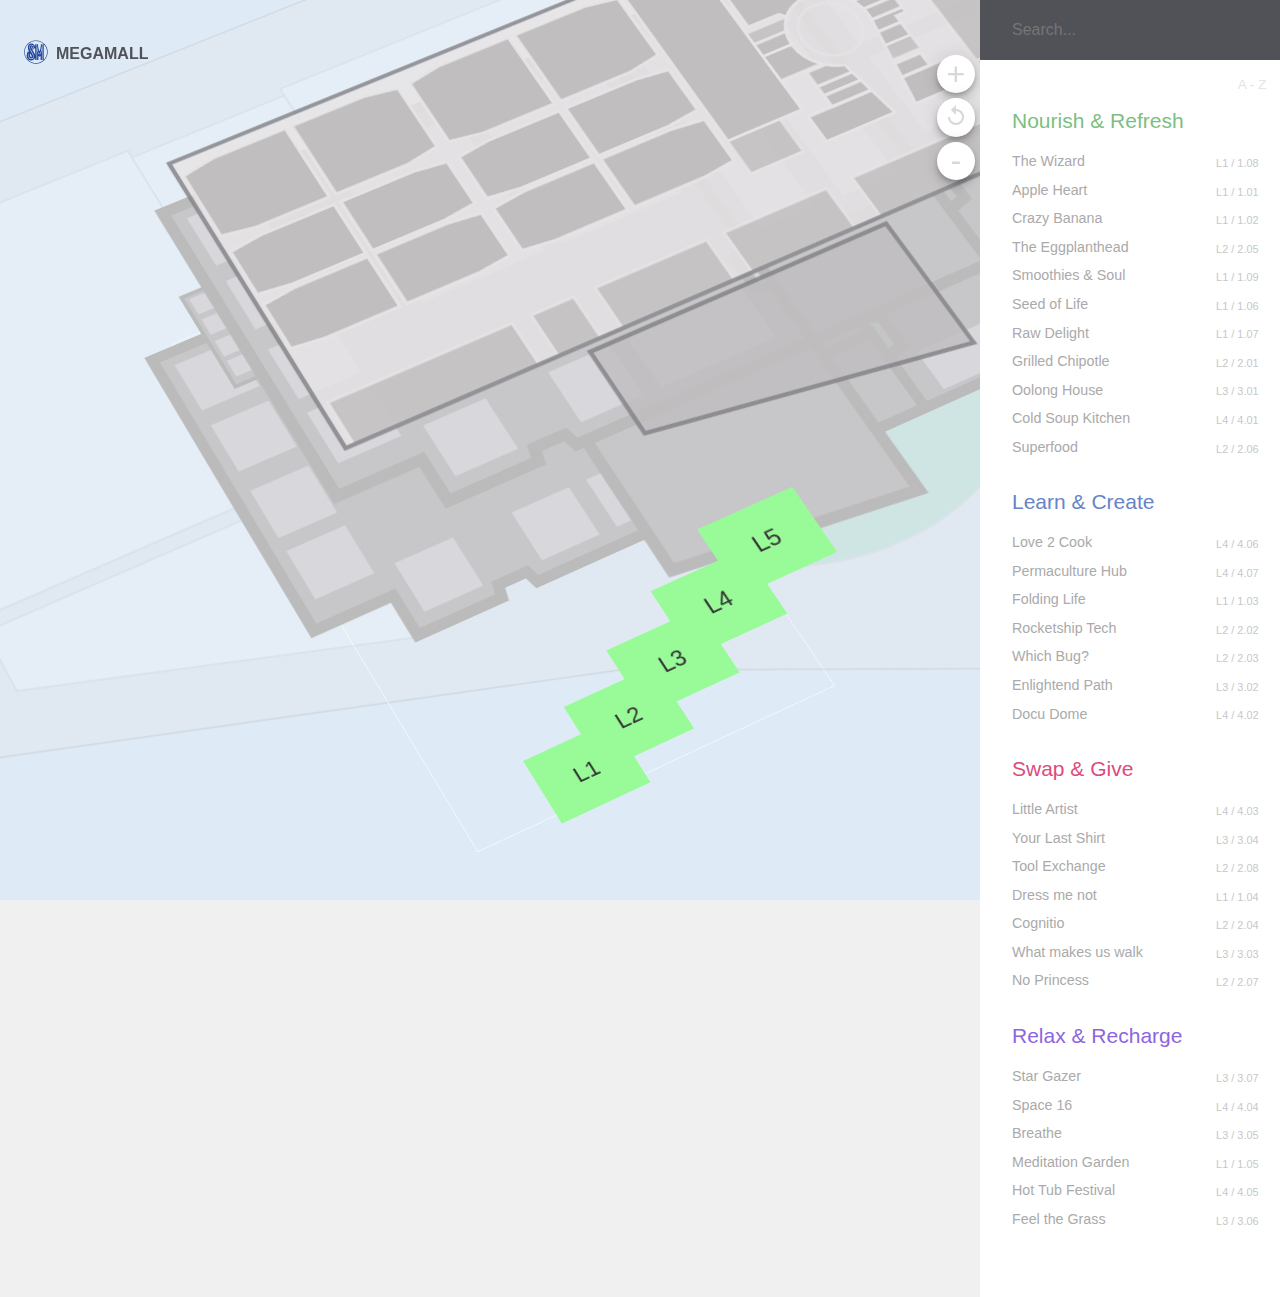
<file: www/index3.html>
<!DOCTYPE HTML>
<html>

<head>
    <meta charset="utf-8">
    <meta name="viewport" content="width=device-width, initial-scale=1, maximum-scale=1, user-scalable=no">
    <meta http-equiv="Content-Security-Policy" content="default-src * data: gap: content: https://ssl.gstatic.com; style-src * 'unsafe-inline'; script-src * 'unsafe-inline' 'unsafe-eval'">
    <script src="components/loader.js"></script>
    <link rel="stylesheet" href="components/loader.css">
    <link rel="stylesheet" href="css/style.css">
    <link rel="stylesheet" type="text/css" href="css/normalize.css" />
    <link rel="stylesheet" type="text/css" href="css/style.css" />
    <link href="https://fonts.googleapis.com/icon?family=Material+Icons" rel="stylesheet">
    <script src="js/modernizr-custom.js"></script>
    <script>
    </script>
</head>

<body>
    <svg class="hidden">
			<defs>
				<symbol id="icon-pin" viewBox="0 0 200 300">
					<title>pin</title>
					<path d="M100,21.78A85,85,0,0,0,15.18,106.6c0,18.85,12.08,49.52,36.76,93.9,17.48,31.36,34.7,57.49,35.47,58.6L100,278.22l12.59-19.11c0.69-1.11,18-27.25,35.47-58.6,24.76-44.38,36.76-75.06,36.76-93.9A85,85,0,0,0,100,21.78Z" />
				</symbol>
				<symbol id="icon-search" viewBox="0 0 32 32">
					<title>search</title>
					<path class="path1" d="M26.819 24.917c0.262 0.262 0.262 0.688 0 0.951l-0.951 0.951c-0.263 0.262-0.688 0.262-0.951 0l-6.656-6.656c-0.072-0.072-0.12-0.158-0.153-0.248-1.365 0.998-3.041 1.593-4.862 1.593-4.562 0-8.261-3.699-8.261-8.261s3.699-8.261 8.261-8.261c4.562 0 8.261 3.699 8.261 8.261 0 1.821-0.595 3.497-1.593 4.862 0.091 0.032 0.176 0.080 0.248 0.153l6.656 6.656zM13.246 7.739c-3.041 0-5.508 2.466-5.508 5.508s2.466 5.508 5.508 5.508 5.508-2.466 5.508-5.508c0-3.041-2.466-5.508-5.508-5.508z"></path>
				</symbol>
				<symbol id="icon-stack" viewBox="0 0 32 32">
					<title>stack</title>
					<path class="path1" d="M29.143 11.071l-13.143-6.571-13.143 6.571 13.143 6.571 13.143-6.571zM16 6.681l8.781 4.39-8.781 4.39-8.781-4.39 8.781-4.39zM26.51 14.684l2.633 1.316-13.143 6.571-13.143-6.571 2.633-1.316 10.51 5.255zM26.51 19.612l2.633 1.316-13.143 6.571-13.143-6.571 2.633-1.316 10.51 5.255z"></path>
				</symbol>
				<symbol id="icon-cross" viewBox="0 0 24 24">
					<title>cross</title>
					<path class="path1" d="M18.016 5.125q0.369 0 0.614 0.245t0.245 0.614q0 0.363-0.248 0.611l-5.411 5.405 5.411 5.405q0.248 0.248 0.248 0.611 0 0.369-0.245 0.614t-0.614 0.245q-0.363 0-0.611-0.248l-5.405-5.411-5.405 5.411q-0.248 0.248-0.611 0.248-0.369 0-0.614-0.245t-0.245-0.614q0-0.363 0.248-0.611l5.411-5.405-5.411-5.405q-0.248-0.248-0.248-0.611 0-0.369 0.245-0.614t0.614-0.245q0.363 0 0.611 0.248l5.405 5.411 5.405-5.411q0.248-0.248 0.611-0.248z"></path>
				</symbol>
				<symbol id="icon-droplet" viewBox="0 0 32 32">
					<title>droplet</title>
					<path class="path1" d="M27.020 14.786c-2.055-5.732-6.41-10.88-11.020-14.786-4.61 3.907-8.965 9.054-11.020 14.786-1.271 3.545-1.396 7.393 0.393 10.794 2.058 3.911 6.207 6.42 10.626 6.42s8.569-2.509 10.626-6.42c1.79-3.401 1.664-7.249 0.393-10.794zM23.086 23.717c-1.369 2.602-4.15 4.283-7.086 4.283-1.723 0-3.391-0.579-4.753-1.583 0.414 0.054 0.832 0.083 1.254 0.083 3.67 0 7.146-2.1 8.856-5.351 1.402-2.665 1.281-5.433 0.746-7.636 0.455 0.88 0.841 1.756 1.151 2.623 0.706 1.971 1.251 4.886-0.168 7.581z"></path>
				</symbol>
				<symbol id="icon-shoe" viewBox="0 0 32 32">
					<title>shoe</title>
					<path class="path1" d="M13.536 8.562c-0.163 0.116-0.324 0.233-0.482 0.351v0l1.324 2.035-1.072 0.698-1.27-1.953c-0.181 0.141-0.359 0.279-0.534 0.413l1.214 1.865-1.072 0.698-1.177-1.809c-0.194 0.13-0.384 0.25-0.571 0.356v0l1.157 1.779-1.072 0.698-1.302-2.002c-0.119 0.020-0.236 0.031-0.352 0.031-0.47 0-0.896 0-1.279 0v0 0.64c0 0.229 0.065 0.618 0.252 0.993 0.295 0.59 0.798 0.926 1.666 0.926h7.035c0.811 0 1.387 0.384 1.691 0.993 0.117 0.235 0.18 0.463 0.209 0.664 2.51-0.414 5.775-0.332 5.775-0.332h8.957c-0.044-1.806-0.191-4.242-0.625-6.124l-0.204 0.134c-0.117 0.117-0.33 0.308-0.636 0.549-0.501 0.395-1.084 0.789-1.745 1.156-1.888 1.049-4.031 1.679-6.386 1.679-3.711 0-6.13-2.016-7.469-4.55-0.055-0.104-0.16-0.39-0.351-0.937v0c-0.207 0.109-0.411 0.224-0.611 0.345l1.284 1.974-1.072 0.698-1.28-1.968zM5.767 11.721c-0.849 0-1.272 0-1.272 0-2.123 0-3.844 1.726-3.844 3.849 0 0.437 0.055 0.862 0.159 1.267v0h11.353c1.456 0 2.904-0.314 4.477-0.649-0.002-0.073-0.028-0.215-0.092-0.344-0.095-0.19-0.239-0.286-0.547-0.286h-7.035c-1.37 0-2.306-0.624-2.811-1.633-0.292-0.584-0.387-1.155-0.387-1.565v-0.64zM1.333 18.117c0.886 1.529 2.544 2.558 4.437 2.558h24.295c1.415 0 2.576-1.151 2.569-2.548 0 0 0.015-0.499 0.013-1.289h-8.973c0 0-3.837 0-6.008 0.439-1.918 0.388-3.702 0.84-5.504 0.84h-10.829zM16.39 6.995c0.688-0.244 1.41-0.391 2.169-0.391 1.919 0 1.279 2.522 5.117 2.522s3.48-2.522 6.396-2.522c0.684 0 1.188 0.633 1.559 1.603l-0.634 0.423c-0.18 0.163-0.357 0.321-0.621 0.53-0.449 0.354-0.975 0.71-1.573 1.042-1.709 0.95-3.643 1.518-5.765 1.518-3.146 0-5.198-1.71-6.338-3.868-0.011-0.022-0.145-0.389-0.307-0.857v0z"></path>
				</symbol>
				<symbol id="icon-apple" viewBox="0 0 32 32">
					<title>apple</title>
					<path class="path1" d="M20.753 7.927c1.367-0.729 2.455-1.972 3.11-3.365 0.567-1.207 0.852-2.536 0.814-3.871-0.011-0.377-0.306-0.692-0.692-0.692-0.103 0-0.203 0.025-0.294 0.068-0.033 0.005-0.065 0.014-0.097 0.025-0.927 0.34-1.875 0.616-2.774 1.030-0.893 0.411-1.689 0.998-2.445 1.621-1.068 0.88-2.021 1.938-2.691 3.152-0.45-0.847-0.988-1.647-1.615-2.387-0.821-0.968-1.839-1.792-2.938-2.422-0.654-0.375-1.509-0.158-1.892 0.496-0.378 0.646-0.157 1.518 0.496 1.892 0.349 0.2 0.686 0.42 1.009 0.659 0.583 0.469 1.111 1.002 1.579 1.585 0.534 0.717 0.977 1.496 1.338 2.313 0.309 0.763 0.549 1.551 0.725 2.354 0.613 0.279 1.153 0.612 1.615 0.996 0.365-0.302 0.777-0.572 1.234-0.81-0.108-0.649-0.252-1.291-0.436-1.92 1.358 0.157 2.726-0.072 3.954-0.727zM16.902 7.285c-0.011-0.002-0.023-0.003-0.034-0.005-0.066-0.010-0.133-0.022-0.199-0.034-0.036-0.006-0.071-0.013-0.106-0.020 0.003-0.008 0.006-0.015 0.009-0.021 0.037-0.084 0.075-0.166 0.114-0.249 0.197-0.411 0.435-0.801 0.696-1.174 0.052-0.074 0.106-0.147 0.16-0.219 0.015-0.020 0.054-0.070 0.062-0.081 0.034-0.043 0.069-0.086 0.104-0.129 0.152-0.185 0.311-0.364 0.475-0.539 0.315-0.336 0.651-0.651 1.001-0.951 0.155-0.133 0.313-0.261 0.474-0.387 0.023-0.018 0.058-0.045 0.068-0.052 0.043-0.033 0.087-0.065 0.13-0.097 0.101-0.075 0.203-0.148 0.305-0.22 0.398-0.281 0.813-0.528 1.252-0.74 0.103-0.050 0.207-0.096 0.311-0.142 0.006-0.003 0.012-0.005 0.017-0.007 0.007-0.003 0.014-0.006 0.023-0.010 0.051-0.021 0.102-0.041 0.153-0.061 0.22-0.087 0.443-0.166 0.666-0.243 0.226-0.078 0.452-0.154 0.679-0.231-0.006 0.061-0.012 0.121-0.019 0.182-0.001 0.006-0.002 0.015-0.003 0.025-0.005 0.037-0.011 0.074-0.017 0.111-0.014 0.091-0.031 0.181-0.049 0.272-0.038 0.195-0.085 0.388-0.137 0.579-0.048 0.175-0.104 0.349-0.165 0.52-0.030 0.085-0.062 0.17-0.095 0.254-0.006 0.015-0.012 0.029-0.018 0.044s-0.042 0.099-0.053 0.123c-0.152 0.34-0.333 0.667-0.534 0.98-0.082 0.127-0.169 0.251-0.259 0.373 0.002-0.005-0.105 0.133-0.129 0.163-0.065 0.079-0.133 0.156-0.201 0.232-0.226 0.25-0.474 0.481-0.736 0.692-0.001-0.001-0.134 0.101-0.165 0.123-0.071 0.050-0.143 0.099-0.216 0.146-0.158 0.103-0.321 0.196-0.488 0.284-0.077 0.040-0.156 0.078-0.235 0.115-0.035 0.016-0.071 0.032-0.106 0.048-0.003 0.001-0.006 0.002-0.009 0.004-0.177 0.072-0.358 0.133-0.541 0.186-0.229 0.067-0.463 0.117-0.699 0.156-0.016 0.003-0.031 0.005-0.047 0.007-0.059 0.007-0.118 0.013-0.177 0.018-0.139 0.013-0.279 0.019-0.418 0.021-0.272 0.005-0.545-0.011-0.816-0.041-0.011-0.001-0.021-0.003-0.028-0.003z"></path>
					<path class="path2" d="M14.605 11.645c-1.456-0.857-3.352-1.192-4.905-1.192-0.002 0-0.004 0-0.006 0-5.165 0-7.662 2.252-7.961 8.273-0.249 6.029 4.731 13.275 12.225 13.275 0.006 0 0.012 0 0.018 0 0.712 0 1.455-0.586 2.023-1.037 0.588 0.451 1.313 1.037 2.024 1.037 0.006 0 0.012 0 0.018 0 7.495 0 12.476-7.245 12.227-13.275-0.299-6.021-2.797-8.273-7.963-8.273-0.002 0-0.004 0-0.006 0-1.559 0-3.458 0.337-4.918 1.202-0-0.002-0-0.003-0.001-0.005-0.531 0.315-1.004 0.698-1.382 1.159-0.378-0.466-0.856-0.853-1.394-1.169z"></path>
				</symbol>
				<symbol id="icon-heart" viewBox="0 0 32 32">
					<title>heart</title>
					<path class="path1" d="M23.6 2c-3.363 0-6.258 2.736-7.599 5.594-1.342-2.858-4.237-5.594-7.601-5.594-4.637 0-8.4 3.764-8.4 8.401 0 9.433 9.516 11.906 16.001 21.232 6.13-9.268 15.999-12.1 15.999-21.232 0-4.637-3.763-8.401-8.4-8.401z"></path>
				</symbol>
				<symbol id="icon-wrench" viewBox="0 0 32 32">
					<title>wrench</title>
					<path class="path1" d="M31.342 25.559l-14.392-12.336c0.67-1.259 1.051-2.696 1.051-4.222 0-4.971-4.029-9-9-9-0.909 0-1.787 0.135-2.614 0.386l5.2 5.2c0.778 0.778 0.778 2.051 0 2.828l-3.172 3.172c-0.778 0.778-2.051 0.778-2.828 0l-5.2-5.2c-0.251 0.827-0.386 1.705-0.386 2.614 0 4.971 4.029 9 9 9 1.526 0 2.963-0.38 4.222-1.051l12.336 14.392c0.716 0.835 1.938 0.882 2.716 0.104l3.172-3.172c0.778-0.778 0.731-2-0.104-2.716z"></path>
				</symbol>
				<symbol id="icon-appleheart" viewBox="0 0 32 32">
					<title>appleheart</title>
					<path class="path1" d="M17.428 8.953h0c1.078 0 4.549-0.553 5.979-1.799 1.455-1.269 2.040-2.842 2.274-3.938 0.226-1.061 0.252-2.369-0.202-2.9-0.193-0.225-0.501-0.317-1.063-0.317-1.354 0-4.171 0.56-5.966 2.062-1.551 1.298-2.179 3.505-2.246 5-0.054 1.219 0.266 1.539 0.371 1.644 0.217 0.217 0.539 0.247 0.854 0.247z"></path>
					<path class="path2" d="M29.197 17.412c-0.056-2.204-0.93-4.165-2.595-5.831-1.25-1.25-2.68-1.858-4.371-1.858-1.509 0-2.912 0.495-4.151 0.933-0.803 0.284-1.563 0.552-2.080 0.574-0.517-0.022-1.277-0.29-2.082-0.574-1.238-0.437-2.64-0.933-4.149-0.933-1.691 0-3.121 0.608-4.371 1.858-1.665 1.665-2.538 3.627-2.595 5.831-0.047 1.84 0.47 3.5 0.847 4.712l0.038 0.124c0.374 1.203 1.192 3.532 2.471 5.62 1.68 2.742 3.579 4.132 5.644 4.132 2.441 0 3.289-0.437 3.909-0.757 0.199-0.103 0.236-0.119 0.291-0.123 0.099 0.007 0.155 0.031 0.396 0.149 0.633 0.309 1.499 0.731 3.797 0.731 2.065 0 3.964-1.39 5.644-4.132 1.279-2.088 2.097-4.417 2.47-5.618l0.038-0.124c0.378-1.213 0.895-2.874 0.848-4.713zM21.117 21.223c-0.807 1.228-4.492 4.302-5.038 4.302-0.54 0-4.247-3.085-5.049-4.302-0.402-0.61-0.687-1.282-0.639-2.167 0.084-1.565 1.364-2.858 2.931-2.858 1.611 0 2.403 1.394 2.752 1.394 0.326 0 1.21-1.394 2.752-1.394 1.568 0 2.847 1.293 2.931 2.858 0.047 0.884-0.237 1.554-0.64 2.167z"></path>
				</symbol>
				<symbol id="icon-avocado" viewBox="0 0 32 32">
					<title>avocado</title>
					<path class="path1" d="M17.347 5.581c-3.514 1.108-7.252 3.231-9.302 5.283-3.885 3.888-4.108 9.987-0.496 13.595s9.71 3.379 13.595-0.509c2.050-2.052 4.17-5.792 5.275-9.306 1.247-3.965 1.088-7.112-0.436-8.634s-4.672-1.679-8.636-0.428zM17.627 21.605c-2.045 1.892-5.236 1.768-7.128-0.278s-1.767-5.236 0.278-7.128c2.045-1.892 5.236-1.767 7.128 0.278s1.767 5.237-0.278 7.128z"></path>
					<path class="path2" d="M31.258 4.674c-0.376-0.944-0.896-1.752-1.545-2.4-1.489-1.488-3.804-2.274-6.695-2.274-1.857 0-3.924 0.317-6.143 0.943-2.369 0.667-4.825 1.673-7.104 2.909-2.304 1.25-4.252 2.642-5.635 4.025-1.346 1.347-2.389 2.921-3.099 4.676-0.685 1.694-1.032 3.484-1.031 5.32s0.349 3.626 1.036 5.319c0.711 1.755 1.755 3.327 3.103 4.674 1.346 1.345 2.919 2.39 4.673 3.099 1.693 0.685 3.481 1.035 5.316 1.035 0 0 0.001 0 0.001 0 1.837 0 3.628-0.351 5.322-1.037 1.756-0.711 3.329-1.757 4.677-3.105 1.382-1.384 2.772-3.334 4.020-5.639 1.234-2.28 2.237-4.738 2.902-7.107 0.774-2.758 1.071-5.254 0.882-7.419-0.097-1.114-0.326-2.129-0.68-3.018zM28.541 14.405c-0.614 2.186-1.542 4.458-2.685 6.57-1.113 2.057-2.381 3.848-3.57 5.038-2.173 2.175-5.067 3.375-8.151 3.375-0 0-0.001 0-0.001 0-3.080 0-5.972-1.198-8.143-3.367-2.174-2.172-3.371-5.066-3.373-8.148s1.194-5.976 3.365-8.15c1.189-1.191 2.977-2.461 5.032-3.576 2.111-1.145 4.382-2.076 6.567-2.691 1.989-0.561 3.818-0.845 5.435-0.845 2.183 0 3.86 0.522 4.848 1.51 1.742 1.74 1.994 5.585 0.675 10.283z"></path>
				</symbol>
				<symbol id="icon-star" viewBox="0 0 32 32">
					<title>star</title>
					<path class="path1" d="M16 23.808l-10.038 6.692 4.462-11.154-10.038-6.692h11.154l4.462-11.154 4.462 11.154h11.154l-10.038 6.692 4.462 11.154z"></path>
				</symbol>
				<symbol id="icon-bananas" viewBox="0 0 32 32">
					<title>bananas</title>
					<path class="path1" d="M11.952 22.366c1.323-0.015 2.625-0.214 3.87-0.595 1.292-0.395 2.489-0.973 3.56-1.719 1.63-1.136 2.951-2.583 3.924-4.302 0.062-0.122 0.125-0.25 0.194-0.391 0.332-0.678 0.637-1.408 0.882-2.11 0.060-0.172 0.113-0.376 0.169-0.592 0.161-0.62 0.373-1.438 0.959-2.141l-0.262-2.489c-0.051-0.487 0.011-1.007 0.175-1.463 0.235-0.654 0.677-1.158 1.244-1.421 0.18-0.083 0.375-0.126 0.573-0.126 0.010 0 0.020 0 0.030 0 0.045 0.001 0.3 0.008 0.665 0.047 0.143-0.865 0.301-1.819 0.316-1.913-0.333-1.136-2.583-1.84-2.69-1.873-0.403 0.070-0.873 0.526-0.995 1.268l-0.518 3.136-0.009 0.004c-0.004 0.002-0.008 0.003-0.012 0.005l-0.005 0.002c-0.059 0.024-0.129 0.053-0.2 0.089-0.645 0.33-0.989 0.928-1.322 1.507-0.12 0.209-0.244 0.425-0.38 0.621-0.453 0.657-0.976 1.325-1.513 1.931-0.116 0.131-0.22 0.248-0.325 0.364-1.546 1.557-3.384 2.72-5.463 3.456-3.015 1.067-6.427 1.063-9.606-0.012-0.201-0.068-0.404-0.141-0.603-0.218-0.218-0.084-0.489-0.188-0.778-0.286-0.5-0.169-1.139-0.351-1.755-0.351-0.382 0-0.755 0.070-1.081 0.255-0.281 0.16-0.51 0.397-0.682 0.706-0.674 1.213-0.153 2.2 0.51 3.087 0.603 0.806 1.293 1.515 2.051 2.107 1.451 1.134 3.070 2.007 4.811 2.595 1.397 0.472 2.832 0.746 4.266 0.822z"></path>
					<path class="path2" d="M30.706 10.861c0 0-0.342-3.254-0.355-3.378-0.459-0.749-1.847-0.991-2.604-1.068-0.006-0.001-0.011-0.001-0.017-0.002s-0.011-0.001-0.017-0.002c-0.285-0.028-0.472-0.032-0.472-0.032-0.521 0.241-0.692 0.979-0.637 1.505l0.331 3.151c-0.003 0.003-0.007 0.005-0.010 0.007l-0.005 0.004c-0.051 0.039-0.111 0.086-0.17 0.14-0.538 0.492-0.712 1.163-0.88 1.812-0.060 0.233-0.123 0.474-0.201 0.698-0.262 0.753-0.589 1.535-0.945 2.261-0.077 0.156-0.146 0.297-0.217 0.437-0.422 0.748-0.903 1.45-1.442 2.103-0.022 0.027-0.045 0.054-0.067 0.081-0.024 0.028-0.048 0.057-0.072 0.085-0.803 0.944-1.727 1.782-2.765 2.506-2.389 1.664-5.331 2.56-8.367 2.56-0.295 0-0.591-0.008-0.888-0.026-0.212-0.012-0.427-0.029-0.638-0.050-0.232-0.023-0.522-0.052-0.826-0.069-0.168-0.010-0.35-0.017-0.539-0.017-0.775 0-1.672 0.12-2.234 0.682-0.231 0.231-0.39 0.523-0.475 0.869-0.33 1.358 0.438 2.176 1.317 2.858 0.796 0.618 1.651 1.119 2.54 1.489 1.702 0.709 3.496 1.122 5.332 1.227 0.311 0.018 0.622 0.027 0.931 0.027 3.604 0 7.066-1.206 9.837-3.442 4.403-3.554 6.563-9.222 5.637-14.794-0.11-0.664-0.504-1.253-1.083-1.624z"></path>
				</symbol>
				<symbol id="icon-books" viewBox="0 0 36 32">
					<title>books</title>
					<path class="path1" d="M7 4h-6c-0.55 0-1 0.45-1 1v22c0 0.55 0.45 1 1 1h6c0.55 0 1-0.45 1-1v-22c0-0.55-0.45-1-1-1zM6 10h-4v-2h4v2z"></path>
					<path class="path2" d="M17 4h-6c-0.55 0-1 0.45-1 1v22c0 0.55 0.45 1 1 1h6c0.55 0 1-0.45 1-1v-22c0-0.55-0.45-1-1-1zM16 10h-4v-2h4v2z"></path>
					<path class="path3" d="M23.909 5.546l-5.358 2.7c-0.491 0.247-0.691 0.852-0.443 1.343l8.999 17.861c0.247 0.491 0.852 0.691 1.343 0.443l5.358-2.7c0.491-0.247 0.691-0.852 0.443-1.343l-8.999-17.861c-0.247-0.491-0.852-0.691-1.343-0.443z"></path>
				</symbol>
				<symbol id="icon-cake" viewBox="0 0 32 32">
					<title>cake</title>
					<path class="path1" d="M30.358 15.146c-0.563-1.465-1.179-3.082-2.169-4.321-0.748-0.937-2.151-1.748-3.394-1.558-0.016 0.002-0.12 0.025-0.3 0.065 0.045 0.311 0.068 0.626 0.068 0.944 0 0.884-0.174 1.743-0.516 2.552-0.33 0.781-0.803 1.482-1.404 2.083s-1.302 1.074-2.083 1.404c-0.81 0.342-1.668 0.516-2.552 0.516s-1.743-0.174-2.552-0.516c-0.781-0.33-1.482-0.803-2.083-1.404s-1.074-1.302-1.404-2.083c-0.081-0.192-0.153-0.387-0.215-0.584-5.152 1.182-9.928 2.279-10.207 2.344-0.246 0.057-0.545 0.091-0.766 0.209-0.186 0.099-0.32 0.257-0.32 0.539v12.859c0 0.507 0.536 0.974 1.196 1.042l26.282 2.735c1.977 0.206 3.582-0.86 3.582-2.382 0-0.961-0.639-1.87-1.608-2.465 0.969-0.392 1.608-1.17 1.608-2.129s-0.639-1.869-1.607-2.462c2.858-1.164 1.243-5.312 0.445-7.391zM24.063 29.481l-21.077-2.195v-2.107l21.077 2.193c1.977 0.206 3.582 0.844 3.582 1.426s-1.605 0.889-3.582 0.683zM24.063 25.282l-21.077-2.195v-2.108l21.077 2.196c1.977 0.206 3.582 0.844 3.582 1.426s-1.605 0.887-3.582 0.681zM24.063 21.083l-21.077-2.193v-2.108l21.077 2.193c1.977 0.206 3.582 0.846 3.582 1.427 0 0.584-1.605 0.887-3.582 0.681z"></path>
					<path class="path2" d="M13.472 10.278c0 0.531 0.092 1.041 0.259 1.514 0.623 1.76 2.302 3.020 4.275 3.020 2.505 0 4.535-2.030 4.535-4.535 0-0.167-0.009-0.333-0.027-0.495-0.247-2.271-2.171-4.039-4.508-4.039-0.239 0-0.473 0.019-0.702 0.054-0.155-0.317-0.327-0.628-0.513-0.93-0.187-0.305-0.387-0.602-0.597-0.891-0.257-0.354-0.528-0.696-0.805-1.024-0.516-0.611-1.077-1.189-1.693-1.7-0.54-0.448-1.113-0.879-1.758-1.164-0.365-0.161-0.783-0.11-1.001 0.262-0.184 0.315-0.102 0.839 0.262 1.001 0.303 0.134 0.59 0.301 0.864 0.486 0.079 0.054 0.158 0.108 0.235 0.164 0.028 0.021 0.129 0.097 0.155 0.117 0.117 0.093 0.232 0.187 0.345 0.284 0.298 0.257 0.584 0.528 0.857 0.811 0.288 0.298 0.565 0.607 0.827 0.928 0.075 0.091 0.148 0.183 0.221 0.276 0 0 0 0 0.001 0.001 0.003 0.003 0.005 0.007 0.009 0.011 0.030 0.040 0.061 0.081 0.091 0.121 0.001 0.002 0.002 0.003 0.003 0.005 0.119 0.16 0.236 0.323 0.348 0.488 0.078 0.115 0.155 0.232 0.23 0.35 0.147 0.229 0.286 0.463 0.417 0.702 0.031 0.057 0.061 0.113 0.091 0.17-1.441 0.76-2.423 2.272-2.423 4.014z"></path>
				</symbol>
				<symbol id="icon-cinema" viewBox="0 0 32 32">
					<title>cinema</title>
					<path class="path1" d="M6.861 13.529c-0.058-0.489-0.231-0.942-0.493-1.333l23.413-7.817-1.229-3.681c-0.179-0.535-0.757-0.824-1.292-0.645l-25.468 8.503c-0.535 0.178-0.824 0.757-0.645 1.292l0.603 1.805c-0.602 0.559-0.979 1.355-0.979 2.239 0 1.145 0.633 2.144 1.567 2.667v14.42c0 0.564 0.458 1.021 1.021 1.021h26.85c0.563 0 1.021-0.457 1.021-1.021v-17.45h-24.368zM21.784 3.082l3.1-1.035-0.746 3.015-3.1 1.035 0.746-3.015zM14.125 5.639l3.1-1.035-0.746 3.015-3.1 1.035 0.746-3.015zM3.827 15.449c-0.858 0-1.557-0.698-1.557-1.557s0.699-1.557 1.557-1.557c0.859 0 1.557 0.698 1.557 1.557s-0.699 1.557-1.557 1.557zM6.467 8.196l3.1-1.035-0.746 3.015-3.1 1.035 0.746-3.015zM9.513 16.977h-3.268l1.662-2.623h3.268l-1.662 2.623zM15.98 14.353h3.268l-1.662 2.623h-3.268l1.662-2.623zM15.178 27.032v-6.92l5.511 3.46-5.511 3.46zM25.66 16.977h-3.268l1.662-2.623h3.268l-1.662 2.623z"></path>
				</symbol>
				<symbol id="icon-tea" viewBox="0 0 32 32">
					<title>tea</title>
					<path class="path1" d="M14.503 32h8.728c5.305 0 5.318 0.010 5.318-5.295v-17.695c0-2.091-0.013-2.075-2.101-2.075h-15.158c-2.108 0-2.095-0.013-2.095 2.075v1.351c-0.498-0.193-1.009-0.305-1.564-0.305-2.311 0-4.18 1.872-4.18 4.183v7.841c0 2.311 1.869 4.18 4.18 4.18 0.554 0 1.066-0.11 1.564-0.302v0.747c0 5.305 0.003 5.295 5.308 5.295zM23.835 10.58c0-0.574 0.471-1.046 1.046-1.046s1.046 0.471 1.046 1.046v15.158c0 0.574-0.471 1.046-1.046 1.046s-1.046-0.471-1.046-1.046v-15.158zM7.634 23.647c-0.87 0-1.56-0.701-1.56-1.567v-7.841c0-0.866 0.694-1.567 1.56-1.567s1.56 0.701 1.56 1.567v7.841c0 0.866-0.691 1.567-1.56 1.567z"></path>
					<path class="path2" d="M13.105 2.985c-0.040-0.030-0.080-0.060-0.12-0.086s-0.080-0.056-0.123-0.083c-0.040-0.027-0.083-0.053-0.123-0.080-0.043-0.027-0.086-0.050-0.126-0.076-0.173-0.103-0.349-0.196-0.534-0.285-0.369-0.173-0.754-0.315-1.152-0.428-0.199-0.056-0.398-0.103-0.601-0.146l-0.126-0.027-0.139-0.030-0.139-0.027-0.063-0.013-0.060-0.013c-0.080-0.017-0.163-0.033-0.246-0.050s-0.169-0.037-0.256-0.053c-0.043-0.010-0.086-0.017-0.126-0.027-0.043-0.010-0.083-0.020-0.126-0.027-0.043-0.010-0.083-0.017-0.126-0.027s-0.083-0.017-0.126-0.027c-0.083-0.020-0.166-0.037-0.249-0.056s-0.163-0.040-0.246-0.056c-0.040-0.010-0.083-0.017-0.123-0.030-0.040-0.010-0.080-0.020-0.12-0.030s-0.080-0.020-0.12-0.027c-0.040-0.010-0.080-0.020-0.12-0.030-0.631-0.153-1.218-0.319-1.73-0.491-0.256-0.086-0.491-0.173-0.704-0.256s-0.398-0.166-0.554-0.242c-0.156-0.073-0.279-0.139-0.365-0.186s-0.133-0.076-0.133-0.076-0.003 0.056 0.013 0.156c0.013 0.1 0.043 0.249 0.106 0.428 0.060 0.179 0.153 0.395 0.282 0.627s0.299 0.478 0.508 0.727c0.209 0.249 0.458 0.501 0.744 0.737s0.601 0.461 0.946 0.664c0.342 0.203 0.714 0.388 1.096 0.541 0.096 0.040 0.193 0.076 0.289 0.113s0.196 0.073 0.295 0.103c0.1 0.033 0.199 0.063 0.299 0.093 0.103 0.030 0.209 0.056 0.312 0.083l0.12 0.030 0.037 0.010 0.139 0.033 0.139 0.030 0.070 0.017 0.083 0.017c0.169 0.033 0.342 0.066 0.508 0.1 0.332 0.063 0.654 0.123 0.969 0.183 0.153 0.030 0.305 0.060 0.455 0.090 0.073 0.017 0.146 0.030 0.216 0.043 0.070 0.017 0.143 0.030 0.209 0.046 0.276 0.060 0.531 0.123 0.764 0.193s0.442 0.146 0.627 0.232c0.183 0.086 0.342 0.183 0.471 0.282 0.033 0.023 0.060 0.050 0.090 0.073 0.027 0.023 0.053 0.050 0.076 0.073s0.046 0.046 0.063 0.070c0.020 0.023 0.037 0.043 0.053 0.060 0.030 0.040 0.053 0.070 0.066 0.093s0.020 0.037 0.020 0.037 0.010-0.010 0.023-0.037c0.013-0.023 0.033-0.060 0.053-0.113 0.010-0.027 0.020-0.053 0.030-0.086s0.017-0.070 0.027-0.106c0.017-0.080 0.027-0.173 0.030-0.279 0.003-0.212-0.040-0.471-0.146-0.75s-0.276-0.571-0.498-0.847c-0.222-0.285-0.498-0.548-0.81-0.78z"></path>
					<path class="path3" d="M14.294 1.208c0.129 0.232 0.299 0.478 0.508 0.727s0.458 0.501 0.744 0.737c0.286 0.236 0.601 0.461 0.946 0.664 0.342 0.203 0.714 0.388 1.096 0.541 0.096 0.040 0.193 0.076 0.289 0.113s0.196 0.073 0.295 0.103c0.1 0.033 0.199 0.063 0.299 0.093 0.103 0.030 0.209 0.056 0.312 0.083l0.119 0.030 0.037 0.010 0.139 0.033 0.139 0.030 0.070 0.017 0.083 0.017c0.169 0.033 0.342 0.066 0.508 0.1 0.332 0.063 0.654 0.123 0.969 0.183 0.153 0.030 0.305 0.060 0.455 0.090 0.073 0.017 0.146 0.030 0.216 0.043 0.070 0.017 0.143 0.030 0.209 0.046 0.276 0.060 0.531 0.123 0.764 0.193s0.442 0.146 0.627 0.232c0.183 0.086 0.342 0.183 0.471 0.282 0.033 0.023 0.060 0.050 0.090 0.073 0.027 0.023 0.053 0.050 0.076 0.073s0.046 0.046 0.063 0.070c0.020 0.023 0.037 0.043 0.053 0.060 0.030 0.040 0.053 0.070 0.066 0.093s0.020 0.037 0.020 0.037 0.010-0.010 0.023-0.037c0.013-0.023 0.033-0.060 0.053-0.113 0.010-0.027 0.020-0.053 0.030-0.086s0.017-0.070 0.027-0.106c0.017-0.080 0.027-0.173 0.030-0.279 0.003-0.212-0.040-0.471-0.146-0.75s-0.276-0.571-0.498-0.847c-0.222-0.276-0.501-0.538-0.813-0.77-0.040-0.030-0.080-0.060-0.12-0.086s-0.080-0.056-0.123-0.083c-0.040-0.027-0.083-0.053-0.123-0.080-0.043-0.027-0.086-0.050-0.126-0.076-0.173-0.103-0.349-0.196-0.535-0.285-0.369-0.173-0.754-0.315-1.152-0.428-0.199-0.056-0.398-0.103-0.601-0.146l-0.126-0.027-0.139-0.030-0.139-0.027-0.063-0.013-0.060-0.013c-0.080-0.017-0.163-0.033-0.246-0.050s-0.169-0.037-0.256-0.053c-0.043-0.010-0.086-0.017-0.126-0.027-0.043-0.010-0.083-0.020-0.126-0.027-0.043-0.010-0.083-0.017-0.126-0.027s-0.083-0.017-0.126-0.027c-0.083-0.020-0.166-0.037-0.249-0.056s-0.163-0.040-0.246-0.056c-0.040-0.010-0.083-0.017-0.123-0.030-0.040-0.010-0.080-0.020-0.12-0.030s-0.080-0.020-0.119-0.027c-0.040-0.010-0.080-0.020-0.119-0.030-0.631-0.153-1.218-0.319-1.73-0.491-0.256-0.086-0.491-0.173-0.704-0.256s-0.398-0.166-0.554-0.242c-0.156-0.073-0.279-0.139-0.365-0.186s-0.133-0.076-0.133-0.076-0.003 0.056 0.013 0.156c0.013 0.1 0.043 0.249 0.106 0.428 0.063 0.173 0.153 0.388 0.286 0.618z"></path>
				</symbol>
				<symbol id="icon-cupcake" viewBox="0 0 32 32">
					<title>cupcake</title>
					<path class="path1" d="M6.214 22.622c-0.247 0.027-0.493 0.041-0.74 0.041-0.689 0-1.453-0.127-2.142-0.353l1.631 7.2c0.141 0.624 0.696 1.069 1.336 1.069h18.888c0.641 0 1.196-0.442 1.336-1.069l1.597-7.052c-0.524 0.134-1.059 0.206-1.587 0.206-0.418 0-0.833-0.041-1.241-0.12l-1.199 5.294h-1.922l1.090-5.418c-0.469 0.13-0.956 0.212-1.446 0.236l-1.042 5.181h-2.101l0.247-5.702c-0.058-0.024-0.113-0.048-0.171-0.075-0.391 0.182-0.798 0.322-1.216 0.422l-0.233 5.356h-2.906l-0.233-5.442c-0.23-0.069-0.456-0.147-0.675-0.24-0.226 0.096-0.459 0.175-0.696 0.243l0.233 5.435h-2.303l-1.066-5.308c-0.493-0.099-0.977-0.257-1.432-0.469-0.017 0.007-0.038 0.017-0.055 0.024l1.151 5.757h-1.922l-1.182-5.216z"></path>
					<path class="path2" d="M3.058 21.093c0.123 0.058 0.247 0.113 0.374 0.161 0.624 0.236 1.374 0.38 2.042 0.38 0.171 0 0.343-0.007 0.514-0.024 0.702-0.065 1.367-0.264 1.967-0.565 0.089-0.045 0.178-0.093 0.264-0.14 0.377 0.216 0.781 0.391 1.21 0.514 0.487 0.14 1.001 0.219 1.535 0.219 0.624 0 1.22-0.103 1.778-0.295 0.257-0.089 0.504-0.195 0.74-0.315 0.202 0.106 0.411 0.195 0.627 0.278 0.589 0.216 1.227 0.336 1.892 0.336 0.548 0 1.076-0.079 1.573-0.23 0.411-0.123 0.805-0.291 1.172-0.504 0.072 0.041 0.144 0.079 0.216 0.12 0.757 0.391 1.614 0.613 2.526 0.613 0.178 0 0.356-0.010 0.531-0.027 0.514-0.048 1.007-0.171 1.47-0.35 0.178-0.069 0.353-0.147 0.521-0.236 0.466 0.24 0.973 0.418 1.508 0.517 0.329 0.062 0.668 0.093 1.014 0.093 0.627 0 1.254-0.116 1.85-0.332 1.552-0.562 2.885-1.792 3.358-3.386 0.274-0.925 0.312-1.806 0.202-2.755-0.226-1.964-0.781-3.903-1.652-5.678-1.306-2.659-3.379-4.869-6.024-6.226-4.050-2.080-9.263-2.31-13.625-1.121-2.964 0.809-5.613 2.488-7.47 4.948-1.364 1.806-2.275 3.934-2.779 6.137-0.154 0.672-0.271 1.354-0.346 2.039-0.137 1.268 0.010 2.652 0.72 3.735 0.559 0.857 1.36 1.638 2.293 2.094zM19.229 7.235l2.628-1.902c0.308-0.223 0.737-0.154 0.956 0.154 0.223 0.305 0.154 0.737-0.154 0.956l-2.628 1.902c-0.12 0.089-0.26 0.13-0.401 0.13-0.212 0-0.422-0.099-0.555-0.284-0.223-0.305-0.151-0.733 0.154-0.956zM16.868 9.36c0.223 0.305 0.154 0.737-0.154 0.956l-2.628 1.902c-0.12 0.089-0.26 0.13-0.401 0.13-0.212 0-0.421-0.099-0.555-0.284-0.223-0.305-0.154-0.737 0.154-0.956l2.628-1.902c0.305-0.219 0.733-0.151 0.956 0.154zM12.797 7.235l2.628-1.902c0.305-0.223 0.737-0.154 0.956 0.154 0.223 0.305 0.154 0.737-0.154 0.956l-2.628 1.902c-0.12 0.089-0.26 0.13-0.401 0.13-0.212 0-0.421-0.099-0.555-0.284-0.219-0.305-0.151-0.733 0.154-0.956zM6.848 11.108l2.628-1.902c0.308-0.223 0.737-0.154 0.956 0.154s0.154 0.737-0.154 0.956l-2.628 1.902c-0.12 0.089-0.26 0.13-0.401 0.13-0.212 0-0.421-0.099-0.555-0.284-0.219-0.305-0.151-0.733 0.154-0.956z"></path>
					<path class="path3" d="M16.005 1.472c-0.137 0-0.271 0-0.404 0.003l1.117 0.007c-0.236-0.007-0.473-0.010-0.713-0.010z"></path>
				</symbol>
				<symbol id="icon-dress" viewBox="0 0 32 32">
					<title>dress</title>
					<path class="path1" d="M25.243 18.986c-0.846-2.443-1.909-4.553-3.128-6.080h-1.657c1.363 4.51 3.5 5.754 4.786 6.080z"></path>
					<path class="path2" d="M9.874 9.549c0.275 0.56 0.482 1.146 0.625 1.746h11.003c0.142-0.6 0.349-1.186 0.625-1.746l0.001-0.002c0.599-1.22 0.501-2.668-0.257-3.796-0.777-1.158-1.306-3.127-1.364-5.389-0.005-0.201-0.17-0.362-0.371-0.362h-0.829c-0.201 0-0.365 0.159-0.371 0.36-0.092 3.103-1.371 5.564-2.936 5.564s-2.843-2.46-2.936-5.564c-0.006-0.201-0.17-0.36-0.371-0.36h-0.829c-0.201 0-0.366 0.16-0.371 0.362-0.058 2.262-0.587 4.231-1.364 5.389-0.756 1.127-0.855 2.578-0.257 3.796l0.001 0.002z"></path>
					<path class="path3" d="M11.542 12.907h-1.657c-1.22 1.527-2.282 3.638-3.129 6.082 1.29-0.324 3.422-1.567 4.786-6.082z"></path>
					<path class="path4" d="M25.784 20.696c-0.599-0.039-1.465-0.209-2.426-0.76-2.072-1.187-3.61-3.551-4.578-7.029h-5.559c-0.968 3.479-2.507 5.843-4.578 7.029-0.961 0.55-1.827 0.72-2.426 0.76-0.92 3.185-1.49 6.79-1.601 10.348-0.008 0.251 0.086 0.494 0.261 0.674s0.415 0.282 0.665 0.282h20.918c0.251 0 0.491-0.102 0.666-0.282s0.268-0.423 0.261-0.674c-0.111-3.558-0.681-7.163-1.601-10.348z"></path>
				</symbol>
				<symbol id="icon-eggplant" viewBox="0 0 32 32">
					<title>eggplant</title>
					<path class="path1" d="M15.368 28.274c1.893-1.893 4.197-5.618 7.249-10.607 1.074-1.758 2.796-3.385 4.342-4.985-0.263-0.738-0.566-1.651-0.697-2.301-0.064-0.313-0.131-0.721-0.199-1.135-0.384 0.269-0.539 0.354-0.606 0.391-0.707 0.387-1.667 0.778-2.348 1.037-0.158 0.061-0.323 0.091-0.492 0.091-0.441 0-0.849-0.216-1.098-0.573-0.249-0.36-0.3-0.825-0.138-1.243 0.259-0.68 0.653-1.64 1.037-2.348 0.037-0.067 0.121-0.222 0.391-0.606-0.418-0.064-0.822-0.135-1.135-0.199-0.63-0.128-1.502-0.414-2.227-0.67-1.549 1.516-3.183 3.197-5.063 4.315-5.477 3.264-9.155 5.349-10.833 7.026-3.853 3.847-5.042 9.334-1.189 13.191s9.148 2.472 13.005-1.384z"></path>
					<path class="path2" d="M31.082 0.148c-0.088-0.064-0.182-0.098-0.273-0.098-0.162 0-0.31 0.098-0.391 0.28-0.168 0.371-0.472 0.849-0.896 1.448-0.704 1.142-1.651 1.509-1.651 1.509-0.569-0.404-1.216-0.788-1.843-1.091-0.674-0.327-1.421-0.509-2.169-0.509-0.455 0-0.913 0.067-1.351 0.212-0.95 0.313-2.186 1.031-3.133 1.637-0.259 0.165-0.232 0.394 0.054 0.499 0.232 0.084 0.522 0.189 0.832 0.293 0.549 0.185 1.159 0.374 1.607 0.465 0.603 0.121 1.593 0.269 2.213 0.357 0.303 0.044 0.397 0.273 0.212 0.515-0.337 0.441-0.822 1.095-0.99 1.405-0.371 0.677-0.758 1.637-0.98 2.226-0.094 0.243 0.077 0.448 0.293 0.448 0.040 0 0.084-0.007 0.128-0.024 0.586-0.226 1.549-0.61 2.226-0.98 0.31-0.168 0.963-0.657 1.405-0.99 0.084-0.064 0.168-0.094 0.243-0.094 0.138 0 0.246 0.108 0.273 0.307 0.088 0.616 0.232 1.61 0.357 2.213 0.094 0.468 0.296 1.108 0.488 1.674 0.098 0.286 0.192 0.552 0.273 0.768 0.057 0.155 0.148 0.232 0.246 0.232 0.084 0 0.175-0.061 0.253-0.179 0.606-0.947 1.324-2.183 1.637-3.133 0.118-0.357 0.189-0.744 0.209-1.118 0.078-1.472-0.623-2.661-1.354-3.874-0.020-0.034-0.229-0.307-0.216-0.344 0 0 0.404-0.852 1.509-1.651 0.613-0.421 0.953-0.677 1.428-0.92 0.28-0.128 0.364-0.418 0.182-0.664-0.246-0.333-0.485-0.573-0.822-0.822z"></path>
				</symbol>
				<symbol id="icon-elevator" viewBox="0 0 32 32">
					<title>elevator</title>
					<path class="path1" d="M6.179 9.958c-0.345-0.345-0.518-0.765-0.518-1.258s0.173-0.913 0.518-1.258c0.345-0.345 0.765-0.518 1.258-0.518s0.913 0.173 1.258 0.518c0.345 0.345 0.518 0.765 0.518 1.258s-0.173 0.913-0.518 1.258-0.765 0.518-1.258 0.518c-0.493 0-0.913-0.173-1.258-0.518zM3.904 18.449c0.111 0.086 0.24 0.13 0.388 0.13s0.277-0.043 0.388-0.13 0.167-0.228 0.167-0.425v-4.81c0-0.074 0.037-0.123 0.111-0.148s0.136-0.037 0.185-0.037 0.111 0.012 0.185 0.037c0.074 0.025 0.111 0.074 0.111 0.148v11.063c0 0.222 0.080 0.407 0.24 0.555s0.351 0.222 0.574 0.222c0.222 0 0.413-0.074 0.574-0.222s0.24-0.333 0.24-0.555v-6.771c0-0.123 0.049-0.203 0.148-0.241s0.173-0.055 0.222-0.055 0.117 0.019 0.204 0.055 0.13 0.117 0.13 0.241v6.771c0 0.222 0.080 0.407 0.24 0.555s0.351 0.222 0.573 0.222c0.247 0 0.444-0.074 0.592-0.222s0.222-0.333 0.222-0.555l0.037-11.063c0-0.074 0.037-0.123 0.111-0.148s0.136-0.037 0.185-0.037 0.111 0.012 0.185 0.037 0.111 0.074 0.111 0.148v4.81c0 0.197 0.056 0.339 0.166 0.425s0.234 0.13 0.37 0.13c0.136 0 0.259-0.043 0.37-0.13s0.166-0.228 0.166-0.425v-5.106c0-0.493-0.166-0.937-0.499-1.332s-0.783-0.592-1.351-0.592h-3.885c-0.567 0-0.981 0.197-1.239 0.592s-0.389 0.839-0.389 1.332v5.106c0 0.197 0.055 0.339 0.167 0.425zM23.088 4.056c0.222 0.21 0.333 0.475 0.333 0.795v22.052c0 0.321-0.111 0.586-0.333 0.796s-0.493 0.315-0.814 0.315h-21.127c-0.321 0-0.592-0.105-0.814-0.315s-0.333-0.475-0.333-0.796v-22.052c0-0.321 0.111-0.586 0.333-0.795s0.493-0.314 0.814-0.314h21.127c0.321 0 0.592 0.105 0.814 0.314zM21.571 5.592h-19.721v20.572h19.721v-20.572zM15.947 10.476c0.493 0 0.913-0.173 1.258-0.518s0.518-0.765 0.518-1.258-0.173-0.913-0.518-1.258c-0.345-0.345-0.765-0.518-1.258-0.518s-0.913 0.173-1.258 0.518c-0.345 0.345-0.518 0.765-0.518 1.258s0.173 0.913 0.518 1.258 0.765 0.518 1.258 0.518zM12.414 18.449c0.111 0.086 0.241 0.13 0.389 0.13s0.277-0.043 0.389-0.13 0.166-0.228 0.166-0.425v-4.81c0-0.074 0.037-0.123 0.111-0.148s0.136-0.037 0.185-0.037 0.111 0.012 0.185 0.037 0.111 0.074 0.111 0.148v11.063c0 0.222 0.080 0.407 0.241 0.555s0.351 0.222 0.573 0.222 0.413-0.074 0.573-0.222c0.16-0.148 0.241-0.333 0.241-0.555v-6.771c0-0.123 0.049-0.203 0.148-0.241s0.173-0.055 0.222-0.055 0.123 0.019 0.222 0.055c0.099 0.037 0.148 0.117 0.148 0.241v6.771c0 0.222 0.074 0.407 0.222 0.555s0.345 0.222 0.592 0.222c0.222 0 0.413-0.074 0.573-0.222s0.241-0.333 0.241-0.555v-11.063c0-0.074 0.037-0.123 0.111-0.148s0.136-0.037 0.185-0.037 0.111 0.012 0.185 0.037c0.074 0.025 0.111 0.074 0.111 0.148v4.81c0 0.197 0.055 0.339 0.166 0.425s0.241 0.13 0.389 0.13 0.277-0.043 0.389-0.13 0.166-0.228 0.166-0.425v-5.106c0-0.493-0.173-0.937-0.518-1.332s-0.802-0.592-1.369-0.592h-3.848c-0.567 0-0.987 0.197-1.258 0.592s-0.407 0.839-0.407 1.332v5.106c0 0.197 0.056 0.339 0.166 0.425zM31.669 23.692c-0.64 0-1.658 0-1.658 0s0-0.276 0-0.7c0-1.308 0-3.855 0-4.83 0 0 0.008-0.228-0.288-0.228s-2.111 0-2.524 0c-0.415 0-0.342 0.273-0.342 0.273 0 1.004 0 3.465 0 4.821 0 0.473 0 0.781 0 0.781s-1.27 0-1.795 0c-0.523 0-0.041 0.456-0.041 0.456l3.185 3.849c0 0 0.261 0.306 0.535 0.031 0.377-0.378 3.085-3.974 3.085-3.974s0.481-0.477-0.157-0.477zM25.149 8.654c0.64 0 1.658 0 1.658 0s0 0.276 0 0.7c0 1.308 0 3.855 0 4.83 0 0-0.008 0.228 0.288 0.228s2.111 0 2.524 0c0.415 0 0.342-0.273 0.342-0.273 0-1.004 0-3.465 0-4.821 0-0.473 0-0.781 0-0.781s1.27 0 1.795 0c0.523 0 0.041-0.456 0.041-0.456l-3.185-3.849c0 0-0.261-0.306-0.535-0.031-0.377 0.378-3.085 3.974-3.085 3.974s-0.481 0.477 0.157 0.477z"></path>
				</symbol>
				<symbol id="icon-flipflop" viewBox="0 0 32 32">
					<title>flipflop</title>
					<path class="path1" d="M12.076 2.018c-1.354-1.047-3.194-1.167-4.867-0.673-0.527 0.153-1.033 0.367-1.5 0.633-2.207 1.24-4.707 3.714-5.361 6.214-0.633 2.427-0.28 4.987 0.1 7.454 0.113-0.433 0.267-0.854 0.453-1.247 1.24-2.614 3.981-3.854 6.041-5.694v-1.060c0-0.36 0.3-0.654 0.653-0.654 0.36 0 0.653 0.3 0.653 0.654v1.113c1.040 0.954 1.974 2.060 2.907 3.114 0.507 0.573 1.007 1.16 1.507 1.74 0.193 0.227 0.393 0.453 0.58 0.693 0.14-1.76 0.433-3.474 0.713-5.321 0.38-2.5 0.12-5.427-1.88-6.968z"></path>
					<path class="path2" d="M4.042 23.007c-1.047-0.333-1.92-1.080-2.574-1.98 0.553 2.234 1.24 4.454 1.92 6.528 1.274 3.907 5.561 3.961 8.341 2.5 2.6-1.367 2.207-5.861 1.78-9.488-0.28 0.42-0.607 0.82-0.8 1.28-0.133 0.333-0.433 0.56-0.807 0.46-0.313-0.087-0.593-0.473-0.46-0.807 0.473-1.154 1.487-2.034 1.587-3.34 0.080-1.007-0.047-1.96-0.633-2.807-0.727-1.040-1.647-1.994-2.5-2.927-0.773-0.847-1.52-1.74-2.347-2.534-1.787 1.48-4.087 2.614-5.261 4.661-0.673 1.167-1.020 2.787-0.593 4.101 0.407 1.247 1.387 2.674 2.694 3.094 0.807 0.253 0.46 1.52-0.347 1.26z"></path>
					<path class="path3" d="M31.552 15.646c0.38-2.467 0.733-5.027 0.1-7.454-0.653-2.5-3.16-4.974-5.367-6.214-0.467-0.267-0.973-0.48-1.5-0.633-1.667-0.487-3.514-0.373-4.867 0.673-1.994 1.547-2.254 4.467-1.88 6.968 0.273 1.84 0.573 3.554 0.713 5.321 0.187-0.233 0.387-0.467 0.58-0.693 0.5-0.58 1-1.167 1.507-1.74 0.933-1.053 1.867-2.16 2.907-3.114v-1.113c0-0.36 0.3-0.654 0.653-0.654 0.36 0 0.653 0.3 0.653 0.654v1.053c2.067 1.84 4.801 3.087 6.041 5.694 0.193 0.393 0.347 0.813 0.46 1.254z"></path>
					<path class="path4" d="M20.090 22.307c-0.373 0.1-0.673-0.127-0.807-0.46-0.187-0.46-0.513-0.867-0.8-1.28-0.427 3.627-0.82 8.114 1.78 9.488 2.774 1.46 7.061 1.4 8.341-2.5 0.68-2.074 1.367-4.294 1.92-6.528-0.653 0.9-1.527 1.647-2.574 1.98-0.807 0.26-1.147-1.007-0.347-1.267 1.307-0.42 2.28-1.84 2.694-3.094 0.427-1.307 0.080-2.927-0.593-4.101-1.174-2.047-3.48-3.18-5.261-4.661-0.827 0.793-1.574 1.687-2.347 2.534-0.853 0.933-1.774 1.894-2.5 2.927-0.587 0.847-0.707 1.793-0.633 2.807 0.1 1.307 1.113 2.18 1.587 3.34 0.127 0.34-0.147 0.727-0.46 0.813z"></path>
				</symbol>
				<symbol id="icon-grass" viewBox="0 0 32 32">
					<title>grass</title>
					<path class="path1" d="M28.453 0.253c-0.165-0.237-0.477-0.32-0.738-0.196-3.296 1.572-8.122 4.806-11.76 11.144 2.109 3.202 3.937 7.324 4.895 12.573 0.126-5.245 1.166-16.55 7.53-22.76 0.207-0.201 0.237-0.523 0.073-0.76z"></path>
					<path class="path2" d="M6.71 4.79c-0.098-0.065-0.211-0.096-0.323-0.096-0.16 0-0.32 0.065-0.436 0.191-0.196 0.213-0.208 0.536-0.031 0.764 6.417 8.219 4.639 22.403 4.125 25.668-0.027 0.171 0.021 0.345 0.134 0.477 0.112 0.13 0.277 0.207 0.45 0.207h8.26c0.159 0 0.309-0.063 0.42-0.175s0.173-0.264 0.171-0.422c-0.191-15.974-8.035-23.512-12.77-26.613z"></path>
					<path class="path3" d="M1.709 19.113c-0.114-0.075-0.267-0.056-0.36 0.044s-0.099 0.254-0.015 0.362c3.043 3.896 2.2 10.621 1.955 12.169-0.013 0.082 0.011 0.157 0.063 0.22 0.053 0.062 0.132 0.092 0.214 0.092h3.916c0.074 0 0.146-0.024 0.199-0.076s0.082-0.122 0.081-0.197c-0.090-7.573-3.808-11.143-6.054-12.614z"></path>
					<path class="path4" d="M30.622 14.283c-0.129-0.139-0.337-0.166-0.497-0.062-3.096 2.028-8.223 6.956-8.349 17.402-0.002 0.102 0.041 0.195 0.112 0.269 0.073 0.074 0.171 0.108 0.275 0.108h5.4c0.114 0 0.22-0.043 0.294-0.13 0.072-0.086 0.104-0.196 0.087-0.307-0.336-2.135-1.499-11.409 2.698-16.783 0.117-0.148 0.108-0.358-0.021-0.497z"></path>
				</symbol>
				<symbol id="icon-leafcircle" viewBox="0 0 32 32">
					<title>leafcircle</title>
					<path class="path1" d="M16 0c-8.822 0-16 7.178-16 16s7.178 16 16 16c8.823 0 16-7.178 16-16s-7.178-16-16-16zM23.849 19.515c-1.912 1.912-4.603 2.631-6.646 2.819 0.076-0.113 0.152-0.229 0.225-0.349 0.168-0.27 0.33-0.554 0.49-0.846s0.317-0.59 0.474-0.885c0.040-0.073 0.078-0.147 0.117-0.221 0.039-0.072 0.079-0.145 0.119-0.217 0.077-0.147 0.159-0.286 0.238-0.427 0.038-0.073 0.081-0.137 0.122-0.206 0.042-0.067 0.079-0.139 0.122-0.203s0.085-0.129 0.126-0.195l0.038-0.061 0.004-0.006 0.002-0.003c-0.034 0.044-0.008 0.010-0.015 0.019l0.019-0.027 0.077-0.108c0.1-0.143 0.198-0.285 0.296-0.426 0.092-0.13 0.182-0.26 0.269-0.391 0.092-0.127 0.183-0.253 0.269-0.379 0.085-0.129 0.178-0.24 0.261-0.36 0.042-0.060 0.084-0.118 0.125-0.176 0.043-0.055 0.086-0.11 0.128-0.163 0.084-0.11 0.164-0.216 0.242-0.319 0.081-0.099 0.161-0.192 0.235-0.286 0.037-0.047 0.074-0.094 0.109-0.139 0.038-0.041 0.075-0.081 0.111-0.122 0.071-0.082 0.139-0.156 0.201-0.231 0.031-0.037 0.061-0.072 0.090-0.106 0.031-0.030 0.059-0.062 0.087-0.091 0.222-0.232 0.349-0.39 0.349-0.39s-0.192 0.003-0.53 0.054c-0.042 0.006-0.087 0.012-0.134 0.021-0.045 0.011-0.092 0.024-0.141 0.036-0.099 0.024-0.204 0.058-0.319 0.091-0.058 0.016-0.116 0.036-0.177 0.056-0.058 0.024-0.118 0.048-0.179 0.074-0.123 0.051-0.249 0.111-0.385 0.171-0.131 0.065-0.26 0.143-0.397 0.223-0.068 0.040-0.137 0.082-0.206 0.125-0.066 0.047-0.133 0.094-0.201 0.142-0.067 0.049-0.136 0.099-0.205 0.15-0.034 0.026-0.069 0.051-0.104 0.077-0.033 0.028-0.066 0.055-0.099 0.083-0.132 0.111-0.266 0.228-0.4 0.349-0.13 0.126-0.259 0.257-0.39 0.391-0.068 0.069-0.122 0.131-0.182 0.197-0.058 0.066-0.116 0.132-0.174 0.198l-0.087 0.1-0.022 0.025-0.040 0.052-0.045 0.060c-0.061 0.080-0.12 0.162-0.179 0.244s-0.11 0.166-0.164 0.25c-0.052 0.085-0.109 0.168-0.155 0.254-0.094 0.172-0.191 0.344-0.27 0.517-0.086 0.173-0.159 0.347-0.229 0.519-0.073 0.173-0.131 0.343-0.193 0.512-0.056 0.168-0.112 0.336-0.161 0.5-0.098 0.327-0.18 0.644-0.252 0.941-0.032 0.138-0.063 0.272-0.093 0.402-0.030-0.13-0.061-0.264-0.093-0.402-0.072-0.297-0.154-0.614-0.252-0.941-0.049-0.164-0.104-0.331-0.161-0.5-0.062-0.17-0.121-0.34-0.193-0.512-0.071-0.172-0.143-0.346-0.229-0.519-0.079-0.174-0.176-0.346-0.27-0.517-0.046-0.086-0.103-0.17-0.155-0.254-0.054-0.084-0.104-0.168-0.164-0.25s-0.118-0.164-0.179-0.244l-0.045-0.060-0.040-0.052-0.022-0.025-0.087-0.1c-0.058-0.066-0.116-0.132-0.174-0.198-0.060-0.065-0.114-0.128-0.182-0.197-0.13-0.134-0.26-0.265-0.39-0.391-0.134-0.122-0.267-0.238-0.4-0.349-0.033-0.028-0.066-0.056-0.099-0.083-0.035-0.026-0.069-0.052-0.104-0.077-0.069-0.051-0.137-0.1-0.205-0.15-0.068-0.048-0.135-0.095-0.201-0.142-0.069-0.044-0.138-0.085-0.206-0.125-0.137-0.080-0.266-0.158-0.397-0.223-0.135-0.061-0.262-0.12-0.385-0.171-0.061-0.025-0.121-0.050-0.179-0.074-0.060-0.020-0.119-0.039-0.177-0.056-0.115-0.033-0.22-0.066-0.319-0.091-0.049-0.012-0.096-0.025-0.141-0.036-0.046-0.009-0.092-0.014-0.134-0.021-0.338-0.051-0.53-0.054-0.53-0.054s0.128 0.158 0.349 0.39c0.028 0.029 0.056 0.060 0.087 0.091 0.029 0.034 0.059 0.069 0.090 0.106 0.061 0.075 0.13 0.149 0.201 0.231 0.035 0.041 0.072 0.081 0.111 0.122 0.035 0.045 0.072 0.091 0.109 0.139 0.074 0.094 0.155 0.187 0.235 0.286 0.078 0.102 0.158 0.208 0.242 0.319 0.042 0.054 0.084 0.108 0.128 0.163 0.041 0.058 0.083 0.116 0.125 0.176 0.084 0.12 0.176 0.231 0.261 0.36 0.086 0.127 0.177 0.252 0.269 0.379 0.086 0.131 0.177 0.261 0.269 0.391 0.098 0.14 0.196 0.282 0.296 0.426l0.077 0.108 0.019 0.027c-0.007-0.009 0.019 0.025-0.015-0.019l0.002 0.003 0.011 0.018 0.031 0.049c0.040 0.066 0.083 0.13 0.126 0.195s0.080 0.136 0.122 0.203c0.040 0.069 0.084 0.133 0.122 0.206 0.079 0.141 0.161 0.28 0.238 0.427 0.040 0.073 0.079 0.145 0.119 0.217 0.039 0.074 0.077 0.148 0.117 0.221 0.156 0.295 0.313 0.593 0.474 0.885s0.323 0.577 0.49 0.846c0.067 0.109 0.135 0.214 0.204 0.316-0.043-0.007-0.085-0.015-0.124-0.023-2.030-0.202-4.653-0.905-6.511-2.763-3.36-3.36-3.121-9.047-2.615-9.554 0.424-0.424 6.193-0.745 9.553 2.615 0.333 0.333 0.63 0.691 0.894 1.064 0.262-0.374 0.557-0.731 0.89-1.064 3.36-3.36 9.047-3.121 9.553-2.615 0.424 0.424 0.745 6.193-2.615 9.553z"></path>
				</symbol>
				<symbol id="icon-mushroom" viewBox="0 0 32 32">
					<title>mushroom</title>
					<path class="path1" d="M19.987 15.815c-1.154 0.157-2.437 0.237-3.814 0.237-2.291 0-4.079-0.22-4.313-0.251-0.23-0.021-0.46-0.045-0.687-0.070-0.92 4.864-2.12 16.606 7.897 16.261 11.506-0.39-0.659-8.713 0.917-16.178z"></path>
					<path class="path2" d="M16.002 0c-6.649 0-12.287 4.958-12.834 11.286-0.059 0.701 0.324 1.374 0.98 1.701 0.122 0.063 2.479 1.22 7.238 1.722 0.192 0.021 0.39 0.038 0.589 0.059 0 0 1.834 0.244 4.198 0.244 1.199 0 4.044-0.272 4.149-0.282 4.92-0.488 7.388-1.67 7.517-1.733 0.662-0.324 1.053-1.001 0.994-1.708-0.547-6.332-6.182-11.289-12.831-11.289zM7.125 11.711c-0.788 0-1.443-0.655-1.443-1.443s0.655-1.443 1.443-1.443 1.443 0.655 1.443 1.443-0.655 1.443-1.443 1.443zM21.413 3.487c0.788 0 1.443 0.655 1.443 1.443s-0.655 1.443-1.443 1.443c-0.788 0-1.443-0.655-1.443-1.443s0.659-1.443 1.443-1.443zM14.774 3.556c0.788 0 1.443 0.655 1.443 1.443s-0.655 1.443-1.443 1.443c-0.788 0-1.443-0.655-1.443-1.443s0.659-1.443 1.443-1.443zM21.486 11.854c-0.788 0-1.443-0.655-1.443-1.443s0.655-1.443 1.443-1.443c0.788 0 1.443 0.655 1.443 1.443s-0.659 1.443-1.443 1.443z"></path>
				</symbol>
				<symbol id="icon-origami" viewBox="0 0 32 32">
					<title>origami</title>
					<path class="path1" d="M31.688 6.637l-9.869 11.975c-0.291 0.355-0.555 1.011-0.589 1.469l-0.624 8.52c-0.034 0.458 0.294 0.94 0.732 1.078l1.085 0.342c0.438 0.138 0.921-0.099 1.081-0.53l8.423-22.716c0.16-0.43 0.053-0.492-0.238-0.138z"></path>
					<path class="path2" d="M10.093 17.743l-4.838-6.407c-0.277-0.366-0.848-0.531-1.277-0.368l-0.971 0.369c-0.214 0.081-0.439 0.243-0.629 0.438-0.297 0.306-0.662 1.344-0.962 2.211l-0.816 2.363c-0.3 0.867-0.744 1.836-0.555 1.961 0.063 0.039 0.187-0.014 0.356-0.167l2.627-2.385c0.34-0.308 0.734-0.207 0.884 0.227 0.989 2.851 3.851 10.946 4.756 13.502 0.153 0.433 0.631 0.668 1.067 0.527l0.751-0.242c0.437-0.142 0.767-0.627 0.739-1.085l-0.581-9.453c-0.028-0.457-0.275-1.124-0.551-1.491z"></path>
					<path class="path3" d="M19.662 15.52l-3.082-11.642c-0.235-0.887-0.407-1.938-0.636-1.937s-0.397 1.053-0.628 1.941l-3.442 13.243c-0.115 0.443-0.189 1.175-0.166 1.632l0.076 1.481 0.429 8.278c0.007 0.145 0.015 0.277 0.022 0.393 0.012 0.217 0.201 0.316 0.427 0.252 0.121-0.033 0.262-0.070 0.412-0.106l2.059-0.502c0.446-0.107 1.168-0.107 1.614 0.002l2.828 0.696c0.018 0.006 0.539-8.319 0.539-8.319l0.135-2.175c0.014-0.229 0.003-0.526-0.025-0.821-0.045-0.452-0.326-1.529-0.561-2.416z"></path>
				</symbol>
				<symbol id="icon-pear" viewBox="0 0 32 32">
					<title>pear</title>
					<path class="path1" d="M11.001 10.723c0 3.377-3.030 8.391-3.465 11.219-0.135 0.58-0.209 1.181-0.209 1.8 0 4.561 3.883 8.258 8.673 8.258s8.673-3.697 8.673-8.258c0-0.619-0.074-1.22-0.208-1.8-0.436-2.827-3.466-7.841-3.466-11.218 0-2.131-1.471-3.933-3.498-4.54 0.003-0.058 0.003-0.116 0-0.176 0.939-0.074 2.658-0.374 3.821-1.536 1.156-1.155 1.458-2.861 1.535-3.803 0.031-0.38-0.286-0.697-0.666-0.666-0.942 0.077-2.648 0.38-3.803 1.535-0.703 0.704-1.091 1.611-1.304 2.425-0.025-0.071-0.052-0.142-0.080-0.212-0.305-0.753-0.691-1.509-1.347-2.019-0.399-0.311-0.754-0.518-1.228-0.702-0.252-0.098-0.515-0.166-0.783-0.206-0.657-0.098-1.298-0.128-1.961-0.112-0.752 0.019-1.38 0.614-1.38 1.38 0 0.738 0.628 1.399 1.38 1.38 0.436-0.011 0.872-0.015 1.306 0.027 0.201 0.035 0.398 0.084 0.591 0.151 0.091 0.046 0.18 0.097 0.265 0.153 0.075 0.067 0.145 0.138 0.212 0.213 0.118 0.174 0.221 0.357 0.311 0.547 0.188 0.5 0.302 1.023 0.387 1.55-2.161 0.526-3.758 2.39-3.758 4.611zM19.279 22.205c0.373 0.318 0.418 0.879 0.1 1.252s-0.879 0.418-1.252 0.1c-0.153-0.13-0.251-0.302-0.291-0.484l-0.572-2.584 2.015 1.716zM12.711 22.205l2.015-1.716-0.572 2.584c-0.106 0.479-0.58 0.781-1.059 0.675s-0.781-0.58-0.675-1.059c0.043-0.196 0.149-0.363 0.291-0.484z"></path>
				</symbol>
				<symbol id="icon-pepper" viewBox="0 0 32 32">
					<title>pepper</title>
					<path class="path1" d="M24.337 14.122l0.002-0.035c0-3.487-2.364-6.324-5.27-6.324-0.706 0-1.38 0.169-1.996 0.472 0.199-0.686 0.473-1.562 0.808-2.455 1.278-3.414 2.225-3.881 2.402-3.94 0.495-0.165 0.762-0.7 0.597-1.194s-0.7-0.762-1.194-0.597c-1.288 0.429-2.457 2.088-3.574 5.069-0.461 1.231-0.81 2.414-1.018 3.175-0.646-0.34-1.36-0.53-2.11-0.53-2.906 0-5.27 2.837-5.27 6.324v0.018l1.088 11.589c0.003 1.706 0.439 3.269 1.229 4.403 0.855 1.228 2.097 1.904 3.497 1.904 0.924 0 1.778-0.296 2.498-0.848 0.72 0.552 1.574 0.848 2.498 0.848 1.401 0 2.643-0.676 3.497-1.903 0.79-1.134 1.226-2.697 1.229-4.403l1.086-11.572z"></path>
					<path class="path2" d="M7.252 25.296l-0-0.017-1.088-10.791v-0.086c0-1.726 0.559-3.386 1.574-4.673 0.147-0.187 0.267-0.513 0.119-0.818-0.093-0.192-0.317-0.422-0.855-0.422-2.906 0-5.27 2.652-5.27 5.912v0.019l1.088 10.787c0.003 1.597 0.442 3.059 1.236 4.121 0.867 1.16 2.074 1.773 3.49 1.773 0.376 0 1.005 0 1.208-0.435 0.118-0.252 0.046-0.538-0.214-0.848-0.822-0.984-1.268-2.548-1.288-4.522z"></path>
					<path class="path3" d="M24.998 8.49c-0.538 0-0.762 0.229-0.855 0.422-0.148 0.305-0.028 0.631 0.119 0.818 1.015 1.287 1.574 2.947 1.574 4.673v0.086l-1.087 10.774-0.002 0.034c-0.020 1.974-0.465 3.538-1.288 4.522-0.26 0.311-0.332 0.596-0.214 0.848 0.203 0.435 0.832 0.435 1.208 0.435 1.416 0 2.622-0.613 3.49-1.773 0.794-1.061 1.233-2.524 1.236-4.121l1.086-10.768 0.002-0.038c0-3.26-2.364-5.912-5.27-5.912z"></path>
				</symbol>
				<symbol id="icon-pyramid" viewBox="0 0 32 32">
					<title>pyramid</title>
					<path class="path1" d="M8.469 15.611h15.062c0.076 0 0.145-0.041 0.182-0.107s0.036-0.146-0.004-0.211l-2.698-4.423c-0.038-0.062-0.105-0.1-0.178-0.1h-9.667c-0.073 0-0.14 0.038-0.178 0.1l-2.698 4.423c-0.039 0.065-0.041 0.145-0.004 0.211s0.107 0.107 0.182 0.107z"></path>
					<path class="path2" d="M4.422 22.246h23.156c0.076 0 0.145-0.041 0.182-0.107s0.035-0.146-0.004-0.211l-2.698-4.423c-0.038-0.062-0.105-0.1-0.178-0.1h-17.76c-0.073 0-0.14 0.038-0.178 0.1l-2.698 4.423c-0.039 0.065-0.041 0.145-0.004 0.211s0.107 0.107 0.182 0.107z"></path>
					<path class="path3" d="M12.516 8.976h6.969c0.075 0 0.145-0.041 0.182-0.107s0.035-0.146-0.004-0.211l-3.484-5.713c-0.038-0.062-0.105-0.1-0.178-0.1s-0.14 0.038-0.178 0.1l-3.484 5.713c-0.039 0.065-0.041 0.145-0.004 0.211s0.107 0.107 0.182 0.107z"></path>
					<path class="path4" d="M31.969 28.837l-2.864-4.697c-0.038-0.062-0.105-0.1-0.178-0.1h-25.854c-0.073 0-0.14 0.038-0.178 0.1l-2.865 4.697c-0.039 0.064-0.041 0.145-0.004 0.211s0.107 0.106 0.182 0.106h31.582c0.075 0 0.145-0.041 0.182-0.106s0.036-0.146-0.004-0.211z"></path>
				</symbol>
				<symbol id="icon-shirt" viewBox="0 0 32 32">
					<title>shirt</title>
					<path class="path1" d="M16 4.772c1.386 0 2.583-0.884 3.013-2.184-0.821 0.226-1.866 0.362-3.013 0.362s-2.193-0.136-3.013-0.362c0.43 1.3 1.627 2.184 3.013 2.184z"></path>
					<path class="path2" d="M31.96 6.371c-0.066-0.185-0.203-0.337-0.381-0.419l-6.101-2.816c-1.298-0.44-2.62-0.787-3.955-1.041-0.047-0.009-0.094-0.014-0.14-0.014-0.33 0-0.626 0.228-0.7 0.563-0.487 2.146-2.387 3.753-4.683 3.753s-4.196-1.607-4.683-3.753c-0.075-0.335-0.37-0.563-0.7-0.563-0.046 0-0.093 0.004-0.14 0.014-1.335 0.254-2.657 0.601-3.957 1.041l-6.099 2.816c-0.18 0.083-0.317 0.235-0.38 0.419-0.065 0.187-0.053 0.389 0.038 0.565l2.649 5.227c0.124 0.248 0.376 0.397 0.643 0.397 0.069 0 0.139-0.010 0.208-0.031l2.942-0.872v17.538c0 0.398 0.325 0.723 0.724 0.723h17.512c0.398 0 0.722-0.325 0.722-0.723v-17.538l2.944 0.872c0.069 0.021 0.139 0.031 0.207 0.031 0.266 0 0.517-0.149 0.643-0.397l2.65-5.227c0.089-0.176 0.102-0.378 0.038-0.565z"></path>
				</symbol>
				<symbol id="icon-strawberry" viewBox="0 0 32 32">
					<title>strawberry</title>
					<path class="path1" d="M10.31 13.066c0.042 0.084 0.118 0.146 0.209 0.17s0.188 0.007 0.265-0.044l5.215-3.477 5.215 3.477c0.078 0.052 0.175 0.068 0.265 0.044s0.167-0.086 0.209-0.17l1.76-3.52 5.325-3.55c0.103-0.069 0.159-0.193 0.143-0.315s-0.103-0.228-0.221-0.267l-5.173-1.724v-3.362c0-0.105-0.051-0.204-0.136-0.265s-0.196-0.078-0.295-0.045l-5.205 1.735-1.656-1.656c-0.083-0.083-0.181-0.096-0.231-0.096s-0.148 0.012-0.231 0.096l-1.656 1.656-5.205-1.735c-0.033-0.011-0.068-0.017-0.103-0.017-0.069 0-0.136 0.021-0.191 0.062-0.085 0.061-0.136 0.161-0.136 0.265v3.362l-5.173 1.724c-0.118 0.039-0.204 0.144-0.221 0.267s0.039 0.247 0.143 0.316l5.325 3.55 1.76 3.52z"></path>
					<path class="path2" d="M24.634 10.591l-1.521 3.042c0.028-0.002 0.055-0.004 0.083-0.004 0.602 0 1.090 0.488 1.090 1.090v1.799c0 0.602-0.488 1.090-1.090 1.090s-1.090-0.488-1.090-1.090v-1.799c0-0.030 0.002-0.061 0.005-0.091-0.077 0.032-0.156 0.061-0.238 0.083-0.155 0.041-0.315 0.062-0.476 0.062-0.367 0-0.723-0.108-1.029-0.312l-4.369-2.912-4.369 2.913c-0.306 0.204-0.661 0.311-1.028 0.311-0.16 0-0.321-0.021-0.476-0.062-0.082-0.022-0.16-0.051-0.237-0.083 0.002 0.030 0.005 0.060 0.005 0.091v1.799c0 0.602-0.488 1.090-1.090 1.090s-1.090-0.488-1.090-1.090v-1.799c0-0.602 0.488-1.090 1.090-1.090 0.028 0 0.056 0.002 0.083 0.004l-1.521-3.042-3.216-2.144c-0.892 1.224-1.422 2.74-1.422 4.381 0 4.739 2.212 9.538 6.396 13.88 3.112 3.229 6.192 5.064 6.321 5.141 0.171 0.101 0.363 0.151 0.554 0.151s0.384-0.051 0.554-0.151c0.13-0.076 3.209-1.912 6.321-5.141 4.184-4.341 6.396-9.141 6.396-13.88 0-1.641-0.53-3.156-1.422-4.38l-3.215 2.144zM13.492 21.915c0 0.602-0.488 1.090-1.090 1.090s-1.090-0.488-1.090-1.090v-1.799c0-0.602 0.488-1.090 1.090-1.090s1.090 0.488 1.090 1.090v1.799zM17.090 25.513c0 0.602-0.488 1.090-1.090 1.090s-1.090-0.488-1.090-1.090v-1.799c0-0.602 0.488-1.090 1.090-1.090s1.090 0.488 1.090 1.090v1.799zM17.090 18.317c0 0.602-0.488 1.090-1.090 1.090s-1.090-0.488-1.090-1.090v-1.799c0-0.602 0.488-1.090 1.090-1.090s1.090 0.488 1.090 1.090v1.799zM20.688 21.915c0 0.602-0.488 1.090-1.090 1.090s-1.090-0.488-1.090-1.090v-1.799c0-0.602 0.488-1.090 1.090-1.090s1.090 0.488 1.090 1.090v1.799z"></path>
				</symbol>
				<symbol id="icon-tomato" viewBox="0 0 32 32">
					<title>tomato</title>
					<path class="path1" d="M16.243 13.235c-0.126-0.108-0.337-0.175-0.552-0.175-0.102 0-0.203 0.014-0.3 0.043l-1.612 0.525c-0.18 0.048-0.346 0.214-0.328 0.452 0.020 0.265 0.144 0.993 0.155 1.060 0.051 0.355-0.048 0.707-0.274 0.968-0.223 0.258-0.55 0.406-0.897 0.406-0.221 0-0.439-0.057-0.648-0.171l-1.738-0.941c-0.036-0.020-0.135-0.067-0.263-0.067-0.089 0-0.177 0.023-0.253 0.068-0.423 0.247-1.72 0.932-1.736 0.94-0.209 0.113-0.428 0.171-0.648 0.171-0.347 0-0.674-0.148-0.897-0.406-0.226-0.262-0.325-0.616-0.273-0.973 0.001-0.007 0.105-0.727 0.142-0.964 0.036-0.232-0.102-0.427-0.255-0.516l-0.029-0.017-1.644-0.536c-0.082-0.024-0.169-0.035-0.259-0.035-0.277 0-0.533 0.116-0.664 0.231-2.078 1.821-3.269 4.431-3.269 7.161 0 5.294 4.393 9.602 9.792 9.602s9.792-4.307 9.792-9.602c0-2.766-1.218-5.398-3.341-7.223z"></path>
					<path class="path2" d="M5.118 12.296l2.204 0.719c0.008 0.003 0.015 0.006 0.020 0.010l-0.254 1.725c-0.019 0.132 0.013 0.255 0.093 0.347 0.131 0.151 0.359 0.181 0.575 0.064l1.944-1.052c0.008-0.004 0.040-0.016 0.091-0.016s0.083 0.011 0.091 0.016l1.944 1.052c0.090 0.049 0.18 0.073 0.267 0.073 0.123 0 0.232-0.049 0.308-0.137 0.079-0.092 0.112-0.215 0.092-0.347l-0.254-1.724c0.006-0.004 0.012-0.008 0.021-0.010l2.204-0.719c0.297-0.097 0.329-0.303 0.329-0.387s-0.032-0.29-0.329-0.387l-2.204-0.719c-0.008-0.003-0.015-0.007-0.020-0.010l0.254-1.725c0.019-0.132-0.013-0.255-0.092-0.347-0.131-0.151-0.359-0.181-0.575-0.064l-1.313 0.711c0.43-1.199 1.167-2.414 2.426-2.959 0.318-0.138 0.464-0.507 0.326-0.825s-0.507-0.464-0.825-0.326c-1.836 0.795-2.782 2.577-3.268 4.167l-1.417-0.767c-0.216-0.117-0.444-0.088-0.575 0.064-0.079 0.091-0.112 0.215-0.093 0.347l0.254 1.725c-0.006 0.004-0.013 0.008-0.021 0.010l-2.204 0.719c-0.297 0.097-0.329 0.303-0.329 0.387s0.032 0.29 0.329 0.387z"></path>
					<path class="path3" d="M20.478 7.468l1.66 0.541-0.187 1.274c-0.018 0.123 0.013 0.238 0.088 0.325 0.072 0.083 0.178 0.13 0.292 0.13 0.079 0 0.16-0.022 0.24-0.065l1.497-0.811c0.003-0.001 0.018-0.005 0.040-0.005s0.035 0.004 0.036 0.004c0 0 0 0 0 0l1.5 0.812c0.080 0.043 0.161 0.065 0.24 0.065 0.114 0 0.22-0.048 0.292-0.13 0.075-0.087 0.106-0.202 0.088-0.325l-0.187-1.274 1.66-0.541c0.281-0.092 0.303-0.304 0.303-0.367s-0.022-0.275-0.303-0.367l-1.66-0.541 0.187-1.274c0.018-0.123-0.013-0.238-0.088-0.325-0.072-0.083-0.178-0.13-0.292-0.13-0.079 0-0.16 0.022-0.24 0.065l-1.041 0.564c-0.383-1.199-1.109-2.517-2.486-3.113-0.239-0.103-0.515 0.006-0.618 0.245s0.006 0.515 0.245 0.618c0.957 0.414 1.524 1.331 1.86 2.245l-1.033-0.559c-0.080-0.043-0.161-0.065-0.24-0.065-0.114 0-0.22 0.048-0.292 0.13-0.075 0.087-0.106 0.202-0.088 0.325l0.187 1.274-1.66 0.541c-0.281 0.092-0.303 0.304-0.303 0.367s0.022 0.275 0.303 0.367z"></path>
					<path class="path4" d="M29.307 8.219c-0.165-0.142-0.475-0.195-0.74-0.118l-1.289 0.42c-0.169 0.046-0.324 0.202-0.307 0.426 0.016 0.213 0.111 0.772 0.125 0.853 0.038 0.265-0.036 0.529-0.204 0.723-0.166 0.192-0.41 0.303-0.67 0.303-0.166 0-0.33-0.043-0.488-0.129l-1.389-0.752c-0.038-0.021-0.126-0.062-0.241-0.062-0.082 0-0.163 0.022-0.234 0.063-0.337 0.197-1.373 0.743-1.387 0.751-0.158 0.086-0.323 0.129-0.489 0.129-0.259 0-0.504-0.11-0.67-0.303-0.169-0.195-0.243-0.46-0.204-0.728 0.001-0.006 0.084-0.581 0.113-0.77 0.034-0.215-0.093-0.394-0.234-0.477l-0.029-0.017-1.324-0.431c-0.071-0.020-0.147-0.031-0.224-0.031-0.209 0-0.434 0.078-0.573 0.2-0.87 0.763-1.57 1.725-2.025 2.784-0.269 0.626 0.281 1.099 0.461 1.254 2.314 1.989 3.687 4.962 3.767 8.159 0.014 0.551 0.319 0.844 0.576 0.927 0.798 0.258 1.631 0.39 2.478 0.39 4.352 0 7.892-3.472 7.892-7.74 0-2.23-0.982-4.352-2.693-5.823z"></path>
				</symbol>
				<symbol id="icon-tree" viewBox="0 0 32 32">
					<title>tree</title>
					<path class="path1" d="M16 0c-5.891 0-10.667 4.776-10.667 10.667 0 5.535 4.216 10.085 9.612 10.615v10.719h2.11v-10.719c5.396-0.53 9.612-5.080 9.612-10.615 0-5.891-4.776-10.667-10.667-10.667zM12.189 13.922c-0.583 0-1.055-0.472-1.055-1.055s0.472-1.055 1.055-1.055c0.583 0 1.055 0.472 1.055 1.055s-0.472 1.055-1.055 1.055zM16 7.321c-0.583 0-1.055-0.472-1.055-1.055s0.472-1.055 1.055-1.055 1.055 0.472 1.055 1.055c0 0.583-0.472 1.055-1.055 1.055zM19.811 13.922c-0.583 0-1.055-0.472-1.055-1.055s0.472-1.055 1.055-1.055c0.583 0 1.055 0.472 1.055 1.055s-0.472 1.055-1.055 1.055z"></path>
				</symbol>
				<symbol id="icon-tree2" viewBox="0 0 32 32">
					<title>tree2</title>
					<path class="path1" d="M29.165 9.473c0-2.428-1.843-4.425-4.206-4.67-0.663-1.789-2.38-3.066-4.4-3.066-0.884 0-1.708 0.249-2.414 0.674-0.803-1.438-2.337-2.411-4.101-2.411-2.338 0-4.272 1.711-4.631 3.948-0.191-0.023-0.384-0.039-0.581-0.039-2.593 0-4.696 2.102-4.696 4.696 0 0.127 0.009 0.252 0.019 0.376-1.315 0.832-2.19 2.296-2.19 3.967 0 1.477 0.684 2.794 1.75 3.654-0.005 0.085-0.013 0.169-0.013 0.254 0 2.593 2.102 4.696 4.696 4.696 0.777 0 1.509-0.192 2.154-0.526 0.895 0.643 2.175 1.446 2.796 1.286 0 0 0.231 3.574 0.181 4.482-0.095 1.727-0.613 3.649-0.977 5.205h5.646c0 0-0.832-3.468-0.869-4.626s0.362-3.29 0.362-3.29l1.959-2.026c0.754 0.515 1.665 0.808 2.647 0.808 2.428 0 4.425-1.847 4.67-4.21 1.789-0.663 3.066-2.384 3.066-4.404 0-1.193-0.448-2.278-1.18-3.106 0.198-0.52 0.312-1.082 0.312-1.671zM11.638 20.252c0.376-0.359 0.692-0.779 0.933-1.246l0.922 1.932c-0.001 0-0.502 0.221-1.855-0.686zM15.086 21.445c-0.477 0.087-1.29-1.383-1.866-2.577 0.639 0.326 1.361 0.514 2.129 0.514 0.197 0 0.39-0.016 0.581-0.040-0.148 0.956-0.41 2.023-0.844 2.103zM17.113 22.385c-1.104 0.306-0.443-1.979-0.127-3.303 0.229-0.085 0.45-0.185 0.661-0.304 0.127 0.965 0.546 1.835 1.167 2.523-0.538 0.478-1.157 0.933-1.701 1.084z"></path>
				</symbol>
				<symbol id="icon-angle-up" viewBox="0 0 21 32">
					<title>angle-up</title>
					<path class="path1" d="M19.196 21.143q0 0.232-0.179 0.411l-0.893 0.893q-0.179 0.179-0.411 0.179t-0.411-0.179l-7.018-7.018-7.018 7.018q-0.179 0.179-0.411 0.179t-0.411-0.179l-0.893-0.893q-0.179-0.179-0.179-0.411t0.179-0.411l8.321-8.321q0.179-0.179 0.411-0.179t0.411 0.179l8.321 8.321q0.179 0.179 0.179 0.411z"></path>
				</symbol>
				<symbol id="icon-angle-down" viewBox="0 0 21 32">
					<title>angle-down</title>
					<path class="path1" d="M19.196 13.143q0 0.232-0.179 0.411l-8.321 8.321q-0.179 0.179-0.411 0.179t-0.411-0.179l-8.321-8.321q-0.179-0.179-0.179-0.411t0.179-0.411l0.893-0.893q0.179-0.179 0.411-0.179t0.411 0.179l7.018 7.018 7.018-7.018q0.179-0.179 0.411-0.179t0.411 0.179l0.893 0.893q0.179 0.179 0.179 0.411z"></path>
				</symbol>
				<symbol id="icon-rocket" viewBox="0 0 30 32">
					<title>rocket</title>
					<path class="path1" d="M25.714 8q0-0.714-0.5-1.214t-1.214-0.5-1.214 0.5-0.5 1.214 0.5 1.214 1.214 0.5 1.214-0.5 0.5-1.214zM29.714 2.857q0 4.446-1.348 7.687t-4.527 6.438q-1.446 1.429-3.482 3.143l-0.357 6.768q-0.036 0.286-0.286 0.464l-6.857 4q-0.125 0.071-0.286 0.071-0.214 0-0.411-0.161l-1.143-1.143q-0.232-0.25-0.143-0.571l1.518-4.929-5.018-5.018-4.929 1.518q-0.054 0.018-0.161 0.018-0.25 0-0.411-0.161l-1.143-1.143q-0.304-0.339-0.089-0.696l4-6.857q0.179-0.25 0.464-0.286l6.768-0.357q1.714-2.036 3.143-3.482 3.357-3.339 6.393-4.607t7.696-1.268q0.25 0 0.429 0.17t0.179 0.402z"></path>
				</symbol>
				<symbol id="icon-bug" viewBox="0 0 30 32">
					<title>bug</title>
					<path class="path1" d="M29.143 17.143q0 0.464-0.339 0.804t-0.804 0.339h-4q0 3.054-1.196 5.179l3.714 3.732q0.339 0.339 0.339 0.804t-0.339 0.804q-0.321 0.339-0.804 0.339t-0.804-0.339l-3.536-3.518q-0.089 0.089-0.268 0.232t-0.75 0.509-1.161 0.652-1.464 0.518-1.732 0.232v-16h-2.286v16q-0.911 0-1.813-0.241t-1.554-0.589-1.179-0.696-0.777-0.58l-0.268-0.25-3.268 3.696q-0.357 0.375-0.857 0.375-0.429 0-0.768-0.286-0.339-0.321-0.366-0.795t0.277-0.83l3.607-4.054q-1.036-2.036-1.036-4.893h-4q-0.464 0-0.804-0.339t-0.339-0.804 0.339-0.804 0.804-0.339h4v-5.25l-3.089-3.089q-0.339-0.339-0.339-0.804t0.339-0.804 0.804-0.339 0.804 0.339l3.089 3.089h15.071l3.089-3.089q0.339-0.339 0.804-0.339t0.804 0.339 0.339 0.804-0.339 0.804l-3.089 3.089v5.25h4q0.464 0 0.804 0.339t0.339 0.804zM20.571 6.857h-11.429q0-2.375 1.67-4.045t4.045-1.67 4.045 1.67 1.67 4.045z"></path>
				</symbol>
				<symbol id="icon-paint-brush" viewBox="0 0 32 32">
					<title>paint-brush</title>
					<path class="path1" d="M28.839 0q1.25 0 2.188 0.83t0.938 2.080q0 1.125-0.804 2.696-5.929 11.232-8.304 13.429-1.732 1.625-3.893 1.625-2.25 0-3.866-1.652t-1.616-3.92q0-2.286 1.643-3.786l11.393-10.339q1.054-0.964 2.321-0.964zM12.607 18.464q0.696 1.357 1.902 2.321t2.688 1.357l0.018 1.268q0.071 3.804-2.313 6.196t-6.223 2.393q-2.196 0-3.893-0.83t-2.723-2.277-1.545-3.268-0.518-3.929q0.125 0.089 0.732 0.536t1.107 0.795 1.054 0.652 0.821 0.304q0.732 0 0.982-0.661 0.446-1.179 1.027-2.009t1.241-1.357 1.571-0.848 1.839-0.455 2.232-0.188z"></path>
				</symbol>
				<symbol id="icon-modx" viewBox="0 0 32 32">
					<title>modx</title>
					<path class="path1" d="M25.482 12.661l-10.964-6.893 1.643-2.696h15.268zM7.232 17.393l-3.286-2.071v-15.321l21.125 13.268zM25.429 14.982l2.625 1.696v15.321l-9.5-5.982zM24.768 14.607l-8.929 14.321h-15.268l6.357-10.196z"></path>
				</symbol>
			</defs>
		</svg>
    <div class="container">
        <div class="main">
            <header class="codrops-header">
                <div class="codrops-linkss">
                    <!--   <a class="codrops-icon codrops-icon--prev" href="#" title="Previous Demo"><span>Previous Demo</span></a>-->
                    <a href="#" title="Back to Home"> <img class="codrops-icon" src="img/sm.svg" alt="SM" /></a>
                </div>
                <h4>MEGAMALL</h4>
                <!-- <div id="HomeMall" class="homemall hidden" preserveAspectRatio="xMidYMid meet">
                    <a onclick="showMall();" style="display: block; top:10vmin;left:10vmin" class="homepin pin--0-9" href="#" aria-label="Pin for Home">
                        <span>A-map</span>
                    </a>
                    <a href="#" onclick="showMall();">
                        <img class="homemall__map" src="img/home2.svg" alt="Home" />

                    </a>
                </div>-->

            </header>
            <div id="mall" class="mall">
                <div Id="Surroundings" class="surroundings">
                    <img class="surroundings__map" src="img/surroundings2.svg" alt="Surroundings" />
                </div>
                <div id="Levels" class="levels zoomer">
                    <div class="level level--1" aria-label="Level 1">

                        <svg version="1.1" class="a__maps" id="Level_1" alt="Level 1" xmlns="http://www.w3.org/2000/svg" xmlns:xlink="http://www.w3.org/1999/xlink" x="0px" y="0px" viewBox="0 525.6 595.3 316.3" enable-background="new 0 525.6 595.3 316.3" xml:space="preserve">
                        <path fill="#C7C7C9" d="M348.2,678.6c-0.2-2-0.3-4.1-0.3-6.2c0-4.2,0.4-8.3,1.1-12.3V529.6H249v149H348.2z"/>
                        <path fill="#C6CDC7" d="M352,731.6h-6.6l-0.2-2.8c-0.2-2.8-0.3-5.6-0.3-8.4c0-5.5,0.4-10.9,1.1-16.8l6,0.4V731.6z"/>
                        <rect x="249" y="678.6" fill="#C7C7C9" width="100" height="50"/>
                        <polygon fill="#C7C7C9" points="534.9,529.6 532,540.1 515.5,540.1 512.6,529.6 349,529.6 349,669.3 358.9,672.4 358.9,691.6 
                            349,694.7 349,704 349,728.6 458.6,728.6 461,719.8 477.5,719.8 479.9,728.6 589.8,728.6 590.3,728.6 590.3,529.6 "/>
                        <polygon fill="#C7C7C9" points="240.5,672.4 249,669.7 249,529.6 78.4,529.6 75.5,540.1 59,540.1 56.1,529.6 6.1,529.6 6.1,704 
                            51,704 51,728.6 99.1,728.6 101,721.6 117.5,721.6 119.4,728.6 124.5,728.6 249,728.6 249,694.3 240.5,691.6 "/>
                        <rect x="171" y="541.9" fill="#D7D7DC" width="67" height="87.2"/>
                        <rect x="94" y="541.9" fill="#D7D7DC" width="67" height="87.2"/>
                        <rect x="171" y="688.9" fill="#D7D7DC" width="63" height="30.3"/>
                        <rect x="127.5" y="688.9" fill="#D7D7DC" width="33.5" height="30.3"/>
                        <rect x="60.5" y="688.4" fill="#D7D7DC" width="33.5" height="30.3"/>
                        <rect x="15.2" y="537.4" fill="#D7D7DC" width="33.5" height="30.3"/>
                        <rect x="15.2" y="577.4" fill="#D7D7DC" width="33.5" height="30.3"/>
                        <rect x="15.2" y="620.1" fill="#D7D7DC" width="33.5" height="30.3"/>
                        <rect x="15.2" y="658.6" fill="#D7D7DC" width="33.5" height="30.3"/>
                        <rect x="363.7" y="600.5" fill="#D7D7DC" width="67" height="49.9"/>
                        <rect x="363.7" y="541.9" fill="#D7D7DC" width="67" height="49.9"/>
                        <rect x="363.7" y="698.5" fill="#D7D7DC" width="87" height="25"/>
                        <rect x="491" y="699.2" fill="#D7D7DC" width="87" height="25"/>
                        <rect x="540.7" y="540.1" fill="#D7D7DC" width="40.7" height="25"/>
                        <rect x="540.7" y="572.9" fill="#D7D7DC" width="40.7" height="47.2"/>
                        <rect x="540.7" y="631.4" fill="#D7D7DC" width="40.7" height="47.2"/>
                        <circle fill="#D7D7DC" cx="487.3" cy="596.5" r="32.7"/>
                        <rect x="261" y="541.9" fill="#D7D7DC" width="30.3" height="122"/>
                        <rect x="306.9" y="543.1" fill="#D7D7DC" width="30.3" height="122"/>
                        <polygon fill="#C7C7C9" points="472.4,738.8 469.4,737.2 468.2,738.8 "/>
                        <polygon fill="#C7C7C9" points="474.3,738.8 469.4,737.2 472.4,738.8 "/>
                        <path fill="#BBBBBB" d="M60.5,731.6h40.8l1.9-7h11.9l1.9,7h4.4h6H246h6h94h6h108.9l0-0.1h16.7l0,0.1h108.9h6h0.7v-205h-60.7
                            l-2.9,10.5h-11.9l-2.9-10.5H352h-6h-94h-6H76.1l-2.9,10.5H61.3l-2.9-10.5H3.1V707H48v24.6H60.5z M462.5,725.5l0.7-2.7h11.9l0.7,2.7
                            H462.5z M352,532.6h158.3l2.9,10.5h21.1l2.9-10.5h50.1v192.9H482.1l-2.4-8.7h-21.1l-2.4,8.7H352v-28.6l9.9-3.1v-23.6l-9.9-3.1V532.6
                            z M355.9,674.6v14.8l-3.9,1.2v-15h-1c0-0.8-0.1-1.7-0.1-2.6L355.9,674.6z M252,671.9V532.6h94v127.2c-0.7,4.3-1.1,8.5-1.1,12.6
                            c0,1.1,0,2.1,0.1,3.2h-93V671.9z M252,692.1v-10.5h94v10.9v33v0.1h-94V692.1z M246,675.6v6v8.6l-2.5-0.8v-14.8l2.5-0.8V675.6z
                            M9.1,701V532.6h44.7l2.9,10.5h21.1l2.9-10.5H246v134.9l-8.5,2.7v23.6l8.5,2.7v29.1H121.7l-1.9-7H98.7l-1.9,7H54V701H9.1z"/>
                        </svg>




                        <div id="Level__Pins" class="level__pins">
                            <a class="pin pin--1-1" data-category="1" data-space="1.01" href="#" aria-label="Pin for Apple Heart">
                                <span class="pin__icon">
										<svg class="icon icon--pin"><use xlink:href="#icon-pin"></use></svg>
										<svg class="icon icon--logo icon--appleheart"><use xlink:href="#icon-appleheart"></use></svg>
									</span>
                            </a>
                            <a class="pin pin--1-2" data-category="1" data-space="1.02" href="#" aria-label="Pin for Crazy Banana">
                                <span class="pin__icon">
										<svg class="icon icon--pin"><use xlink:href="#icon-pin"></use></svg>
										<svg class="icon icon--logo icon--bananas"><use xlink:href="#icon-bananas"></use></svg>
									</span>
                            </a>
                            <a class="pin pin--1-3" data-category="2" data-space="1.03" href="#" aria-label="Pin for Folding Life">
                                <span class="pin__icon">
										<svg class="icon icon--pin"><use xlink:href="#icon-pin"></use></svg>
										<svg class="icon icon--logo icon--origami"><use xlink:href="#icon-origami"></use></svg>
									</span>
                            </a>
                            <a class="pin pin--1-4" data-category="3" data-space="1.04" href="#" aria-label="Pin for Dress me not">
                                <span class="pin__icon">
										<svg class="icon icon--pin"><use xlink:href="#icon-pin"></use></svg>
										<svg class="icon icon--logo icon--dress"><use xlink:href="#icon-dress"></use></svg>
									</span>
                            </a>
                            <a class="pin pin--1-5" data-category="4" data-space="1.05" href="#" aria-label="Pin for Meditation Garden">
                                <span class="pin__icon">
										<svg class="icon icon--pin"><use xlink:href="#icon-pin"></use></svg>
										<svg class="icon icon--logo icon--tree2"><use xlink:href="#icon-tree2"></use></svg>
									</span>
                            </a>
                            <a class="pin pin--1-6" data-category="1" data-space="1.06" href="#" aria-label="Pin for Seed of Life">
                                <span class="pin__icon">
										<svg class="icon icon--pin"><use xlink:href="#icon-pin"></use></svg>
										<svg class="icon icon--logo icon--avocado"><use xlink:href="#icon-avocado"></use></svg>
									</span>
                            </a>
                            <a class="pin pin--1-7" data-category="1" data-space="1.07" href="#" aria-label="Pin for Raw Delight">
                                <span class="pin__icon">
										<svg class="icon icon--pin"><use xlink:href="#icon-pin"></use></svg>
										<svg class="icon icon--logo icon--cake"><use xlink:href="#icon-cake"></use></svg>
									</span>
                            </a>
                            <a class="pin pin--1-8" data-category="1" data-space="1.08" href="#" aria-label="Pin for The Wizard">
                                <span class="pin__icon">
										<svg class="icon icon--pin"><use xlink:href="#icon-pin"></use></svg>
										<svg class="icon icon--logo icon--mushroom"><use xlink:href="#icon-mushroom"></use></svg>
									</span>
                            </a>
                            <a class="pin pin--1-9" data-category="1" data-space="1.09" href="#" aria-label="Pin for Smoothies &amp; Soul">
                                <span class="pin__icon">
										<svg class="icon icon--pin"><use xlink:href="#icon-pin"></use></svg>
										<svg class="icon icon--logo icon--pear"><use xlink:href="#icon-pear"></use></svg>
									</span>
                            </a>
                        </div>
                        <!-- /level__pins -->

                        <!-- /level__pins -->
                    </div>
                    <div class="level level--2" aria-label="Level 2">
                        <img class="b__maps" id="Layer_2" src="img/2.svg" alt="Level 2" />


                        <div class="level__pins">
                            <a class="pin pin--2-1" data-category="1" data-space="2.01" href="#" aria-label="Pin for Grilled Chipotle">
                                <span class="pin__icon">
										<svg class="icon icon--pin"><use xlink:href="#icon-pin"></use></svg>
										<svg class="icon icon--logo icon--pepper"><use xlink:href="#icon-pepper"></use></svg>
									</span>
                            </a>
                            <a class="pin pin--2-2" data-category="2" data-space="2.02" href="#" aria-label="Pin for Rocketship Tech">
                                <span class="pin__icon">
										<svg class="icon icon--pin"><use xlink:href="#icon-pin"></use></svg>
										<svg class="icon icon--logo icon--rocket"><use xlink:href="#icon-rocket"></use></svg>
									</span>
                            </a>
                            <a class="pin pin--2-3" data-category="2" data-space="2.03" href="#" aria-label="Pin for Which Bug?">
                                <span class="pin__icon">
										<svg class="icon icon--pin"><use xlink:href="#icon-pin"></use></svg>
										<svg class="icon icon--logo icon--bug"><use xlink:href="#icon-bug"></use></svg>
									</span>
                            </a>
                            <a class="pin pin--2-4" data-category="3" data-space="2.04" href="#" aria-label="Pin for Cognitio">
                                <span class="pin__icon">
										<svg class="icon icon--pin"><use xlink:href="#icon-pin"></use></svg>
										<svg class="icon icon--logo icon--books"><use xlink:href="#icon-books"></use></svg>
									</span>
                            </a>
                            <a class="pin pin--2-5" data-category="1" data-space="2.05" href="#" aria-label="Pin for The Eggplanthead">
                                <span class="pin__icon">
										<svg class="icon icon--pin"><use xlink:href="#icon-pin"></use></svg>
										<svg class="icon icon--logo icon--eggplant"><use xlink:href="#icon-eggplant"></use></svg>
									</span>
                            </a>
                            <a class="pin pin--2-6" data-category="1" data-space="2.06" href="#" aria-label="Pin for Superfood">
                                <span class="pin__icon">
										<svg class="icon icon--pin"><use xlink:href="#icon-pin"></use></svg>
										<svg class="icon icon--logo icon--strawberry"><use xlink:href="#icon-strawberry"></use></svg>
									</span>
                            </a>
                            <a class="pin pin--2-7" data-category="3" data-space="2.07" href="#" aria-label="Pin for No Princess">
                                <span class="pin__icon">
										<svg class="icon icon--pin"><use xlink:href="#icon-pin"></use></svg>
										<svg class="icon icon--logo icon--heart"><use xlink:href="#icon-heart"></use></svg>
									</span>
                            </a>
                            <a class="pin pin--2-8" data-category="3" data-space="2.08" href="#" aria-label="Pin for Tool Exchange">
                                <span class="pin__icon">
										<svg class="icon icon--pin"><use xlink:href="#icon-pin"></use></svg>
										<svg class="icon icon--logo icon--wrench"><use xlink:href="#icon-wrench"></use></svg>
									</span>
                            </a>
                        </div>
                        <!-- /level__pins -->
                    </div>
                    <div class="level level--3" aria-label="Level 3">
                        <img class="map map--3" id="Layer_3" src="img/3.svg" alt="Level 3" />

                        <div class="level__pins">
                            <a class="pin pin--3-1" data-category="1" data-space="3.01" href="#" aria-label="Pin for Oolong House">
                                <span class="pin__icon">
										<svg class="icon icon--pin"><use xlink:href="#icon-pin"></use></svg>
										<svg class="icon icon--logo icon--tea"><use xlink:href="#icon-tea"></use></svg>
									</span>
                            </a>
                            <a class="pin pin--3-2" data-category="2" data-space="3.02" href="#" aria-label="Pin for Enlightend Path">
                                <span class="pin__icon">
										<svg class="icon icon--pin"><use xlink:href="#icon-pin"></use></svg>
										<svg class="icon icon--logo icon--pyramid"><use xlink:href="#icon-pyramid"></use></svg>
									</span>
                            </a>
                            <a class="pin pin--3-3" data-category="3" data-space="3.03" href="#" aria-label="Pin for What makes us walk">
                                <span class="pin__icon">
										<svg class="icon icon--pin"><use xlink:href="#icon-pin"></use></svg>
										<svg class="icon icon--logo icon--shoe"><use xlink:href="#icon-shoe"></use></svg>
									</span>
                            </a>
                            <a class="pin pin--3-4" data-category="3" data-space="3.04" href="#" aria-label="Pin for Your Last Shirt">
                                <span class="pin__icon">
										<svg class="icon icon--pin"><use xlink:href="#icon-pin"></use></svg>
										<svg class="icon icon--logo icon--shirt"><use xlink:href="#icon-shirt"></use></svg>
									</span>
                            </a>
                            <a class="pin pin--3-5" data-category="4" data-space="3.05" href="#" aria-label="Pin for Breathe">
                                <span class="pin__icon">
										<svg class="icon icon--pin"><use xlink:href="#icon-pin"></use></svg>
										<svg class="icon icon--logo icon--tree"><use xlink:href="#icon-tree"></use></svg>
									</span>
                            </a>
                            <a class="pin pin--3-6" data-category="4" data-space="3.06" href="#" aria-label="Pin for Feel the Grass">
                                <span class="pin__icon">
										<svg class="icon icon--pin"><use xlink:href="#icon-pin"></use></svg>
										<svg class="icon icon--logo icon--grass"><use xlink:href="#icon-grass"></use></svg>
									</span>
                            </a>
                            <a class="pin pin--3-7" data-category="4" data-space="3.07" href="#" aria-label="Pin for Star Gazer">
                                <span class="pin__icon">
										<svg class="icon icon--pin"><use xlink:href="#icon-pin"></use></svg>
										<svg class="icon icon--logo icon--star"><use xlink:href="#icon-star"></use></svg>
									</span>
                            </a>
                        </div>
                        <!-- /level__pins -->
                    </div>

                    <div class="level level--4" aria-label="Level 4">

                        <svg class="map map--4" id="Layer_4" alt="Level 4" version="1.1" xmlns="http://www.w3.org/2000/svg" xmlns:xlink="http://www.w3.org/1999/xlink" x="0px" y="0px" viewBox="0 525.6 595.3 316.3" enable-background="new 0 525.6 595.3 316.3" xml:space="preserve">
                        <path fill="#C7C7C9" d="M348.2,678.6c-0.2-2-0.3-4.1-0.3-6.2c0-4.2,0.4-8.3,1.1-12.3V529.6H249v149H348.2z"/>
                        <path fill="#C7C7C9" d="M349,736.7c8,59.1,58.7,104.7,120,104.7c64.1,0,116.6-49.8,120.8-112.9H349V736.7z"/>
                        <path fill="#C6CDC7" d="M352,731.6h-6.6l-0.2-2.8c-0.2-2.8-0.3-5.6-0.3-8.4c0-5.5,0.4-10.9,1.1-16.8l6,0.4V731.6z"/>
                        <rect x="249" y="678.6" fill="#C7C7C9" width="100" height="50"/>
                        <polygon fill="#C7C7C9" points="534.9,529.6 532,540.1 515.5,540.1 512.6,529.6 349,529.6 349,669.3 358.9,672.4 358.9,691.6 
                            349,694.7 349,704 349,728.6 458.6,728.6 461,719.8 477.5,719.8 479.9,728.6 589.8,728.6 590.3,728.6 590.3,529.6 "/>
                        <polygon fill="#C7C7C9" points="240.5,672.4 249,669.7 249,529.6 78.4,529.6 75.5,540.1 59,540.1 56.1,529.6 6.1,529.6 6.1,704 
                            51,704 51,728.6 99.1,728.6 101,721.6 117.5,721.6 119.4,728.6 124.5,728.6 249,728.6 249,694.3 240.5,691.6 "/>
                        <polygon fill="#C7C7C9" points="124.5,804.6 249,818.6 249,738.6 249,728.6 124.5,728.6 "/>
                        <path fill="#BBBBBB" d="M593.3,526.6h-60.7l-2.9,10.5h-11.9l-2.9-10.5H352h-6h-94h-6H76.1l-2.9,10.5H61.3l-2.9-10.5H3.1V707H48v24.6
                            h53.4l1.9-7h11.9l1.9,7h4.4v75.7L252,821.9v-90.4h94v5.1l0,0.4c8.3,61.2,61.1,107.3,123,107.3c64.1,0,117.8-49.3,123.6-112.8h0.7
                            V526.6z M510.3,532.6l2.9,10.5h21.1l2.9-10.5h50.1v192.9H482.1l-2.4-8.7h-21.1l-2.4,8.7H352v-28.6l9.9-3.1v-23.6l-9.9-3.1V532.6
                            H510.3z M475.9,725.5h-13.4l0.7-2.7h11.9L475.9,725.5z M351,675.6c0-0.8-0.1-1.7-0.1-2.6l5,1.6v14.8l-3.9,1.2v-15H351z M252,532.6
                            h94v127.2c-0.7,4.3-1.1,8.5-1.1,12.6c0,1.1,0,2.1,0.1,3.2h-93v-3.7V532.6z M246,681.6v8.6l-2.5-0.8v-14.8l2.5-0.8v1.8V681.6z
                             M98.7,718.6l-1.9,7H54V701H9.1V532.6h44.7l2.9,10.5h21.1l2.9-10.5H246v134.9l-8.5,2.7v23.6l8.5,2.7v29.1H121.7l-1.9-7H98.7z
                             M246,815.2l-118.5-13.3v-70.3H246V815.2z M252,725.6v-33.5v-10.5h94v10.9v33v0.1H252z M469,838.4c-58.8,0-109-43.8-117-101.9v-4.9
                            h108.9l0-0.1h16.7l0,0.1h108.9C580.8,791.7,529.8,838.4,469,838.4z"/>
                        <rect x="171" y="541.9" fill="#D7D7DC" width="67" height="87.2"/>
                        <rect x="94" y="541.9" fill="#D7D7DC" width="67" height="87.2"/>
                        <rect x="171" y="688.9" fill="#D7D7DC" width="63" height="30.3"/>
                        <rect x="127.5" y="688.9" fill="#D7D7DC" width="33.5" height="30.3"/>
                        <rect x="60.5" y="688.4" fill="#D7D7DC" width="33.5" height="30.3"/>
                        <rect x="15.2" y="537.4" fill="#D7D7DC" width="33.5" height="30.3"/>
                        <rect x="15.2" y="577.4" fill="#D7D7DC" width="33.5" height="30.3"/>
                        <rect x="15.2" y="620.1" fill="#D7D7DC" width="33.5" height="30.3"/>
                        <rect x="15.2" y="658.6" fill="#D7D7DC" width="33.5" height="30.3"/>
                        <rect x="363.7" y="600.5" fill="#D7D7DC" width="67" height="49.9"/>
                        <rect x="363.7" y="541.9" fill="#D7D7DC" width="67" height="49.9"/>
                        <rect x="363.7" y="698.5" fill="#D7D7DC" width="87" height="25"/>
                        <rect x="491" y="699.2" fill="#D7D7DC" width="87" height="25"/>
                        <rect x="540.7" y="540.1" fill="#D7D7DC" width="40.7" height="25"/>
                        <rect x="540.7" y="572.9" fill="#D7D7DC" width="40.7" height="47.2"/>
                        <rect x="540.7" y="631.4" fill="#D7D7DC" width="40.7" height="47.2"/>
                        <circle fill="#D7D7DC" cx="487.3" cy="596.5" r="32.7"/>
                        <rect x="261" y="541.9" fill="#D7D7DC" width="30.3" height="122"/>
                        <rect x="306.9" y="543.1" fill="#D7D7DC" width="30.3" height="122"/>
                        <polygon fill="#C7C7C9" points="472.4,738.8 469.4,737.2 468.2,738.8 "/>
                        <polygon fill="#C7C7C9" points="474.3,738.8 469.4,737.2 472.4,738.8 "/>
                        <path fill="#D7D7DC" d="M382.7,772.4l-13.5,5.5c8.9,16.3,21.7,30.1,36.9,40.3l8.9-11.4C401.8,798,390.6,786.3,382.7,772.4z"/>
                        <path fill="#D7D7DC" d="M559.3,765.7c-2.4,5.1-5.2,9.9-8.4,14.5l12.8,6.8c3.6-5.3,6.7-10.9,9.4-16.8L559.3,765.7z"/>
                        <path fill="#D7D7DC" d="M469.2,822.9c-4,0-7.9-0.2-11.7-0.7l-2.2,14.2c4.6,0.6,9.2,0.9,14,0.9c15.2,0,29.8-3,43.2-8.5l-6.5-12.9
                            C494.5,820.4,482.1,822.9,469.2,822.9z"/>
                        </svg>



                        <div class="level__pins">
                            <a class="pin pin--4-1" data-category="1" data-space="4.01" href="#" aria-label="Pin for Cold Soup Kitchen">
                                <span class="pin__icon">
										<svg class="icon icon--pin"><use xlink:href="#icon-pin"></use></svg>
										<svg class="icon icon--logo icon--tomato"><use xlink:href="#icon-tomato"></use></svg>
									</span>
                            </a>
                            <a class="pin pin--4-2" data-category="2" data-space="4.02" href="#" aria-label="Pin for Docu Dome">
                                <span class="pin__icon">
										<svg class="icon icon--pin"><use xlink:href="#icon-pin"></use></svg>
										<svg class="icon icon--logo icon--cinema"><use xlink:href="#icon-cinema"></use></svg>
									</span>
                            </a>
                            <a class="pin pin--4-3" data-category="3" data-space="4.03" href="#" aria-label="Pin for Little Artist">
                                <span class="pin__icon">
										<svg class="icon icon--pin"><use xlink:href="#icon-pin"></use></svg>
										<svg class="icon icon--logo icon--paint-brush"><use xlink:href="#icon-paint-brush"></use></svg>
									</span>
                            </a>
                            <a class="pin pin--4-4" data-category="4" data-space="4.04" href="#" aria-label="Pin for Sacred Symmetry">
                                <span class="pin__icon">
										<svg class="icon icon--pin"><use xlink:href="#icon-pin"></use></svg>
										<svg class="icon icon--logo icon--modx"><use xlink:href="#icon-modx"></use></svg>
									</span>
                            </a>
                            <a class="pin pin--4-5" data-category="4" data-space="4.05" href="#" aria-label="Pin for Hot Tub Festival">
                                <span class="pin__icon">
										<svg class="icon icon--pin"><use xlink:href="#icon-pin"></use></svg>
										<svg class="icon icon--logo icon--droplet"><use xlink:href="#icon-droplet"></use></svg>
									</span>
                            </a>
                            <a class="pin pin--4-6" data-category="2" data-space="4.06" href="#" aria-label="Pin for Love 2 Cook">
                                <span class="pin__icon">
										<svg class="icon icon--pin"><use xlink:href="#icon-pin"></use></svg>
										<svg class="icon icon--logo icon--cupcake"><use xlink:href="#icon-cupcake"></use></svg>
									</span>
                            </a>
                            <a class="pin pin--4-7" data-category="2" data-space="4.07" href="#" aria-label="Pin for Permaculture Hub">
                                <span class="pin__icon">
										<svg class="icon icon--pin"><use xlink:href="#icon-pin"></use></svg>
										<svg class="icon icon--logo icon--leafcircle"><use xlink:href="#icon-leafcircle"></use></svg>
									</span>
                            </a>
                        </div>
                        <!-- /level__pins -->
                    </div>


                    <div class="level level--5" aria-label="Level 5">


                        <?xml version="1.0" encoding="utf-8"?>
                        <!-- Generator: Adobe Illustrator 18.1.1, SVG Export Plug-In . SVG Version: 6.00 Build 0)  -->
                        <svg class="map map--5" id="Layer_5" alt="Level 5" version="1.1" xmlns="http://www.w3.org/2000/svg" xmlns:xlink="http://www.w3.org/1999/xlink" x="0px" y="0px" viewBox="0 0 845.7 436" enable-background="new 0 0 845.7 436" xml:space="preserve">
                        <g id="Raster" display="none">
                        </g>
                        <g id="Raster_copy" display="none">
                            
                        </g>
                        <g id="outline" display="none">
                            
                                <rect x="8.3" y="9.3" display="inline" fill="none" stroke="#58B847" stroke-width="0.9708" stroke-miterlimit="10" width="833.5" height="237.3"/>
                            
                                <circle display="inline" fill="none" stroke="#58B847" stroke-width="0.9942" stroke-miterlimit="10" cx="684.4" cy="272.4" r="157.5"/>
                            <polygon display="inline" fill="none" stroke="#58B847" stroke-width="0.9942" stroke-miterlimit="10" points="180.3,312.8 
                                401,346.8 401,246.7 180.3,246.7 	"/>
                        </g>
                        <g id="Layer_2_copy_3" display="none">
                            <polygon display="inline" fill="none" stroke="#58B847" stroke-width="1.4" stroke-miterlimit="10" points="8.3,9.3 8.3,246.7 
                                529,246.7 839.8,246.7 841.8,246.7 841.8,9.3 	"/>
                            <polygon display="inline" fill="none" stroke="#58B847" stroke-width="1.4" stroke-miterlimit="10" points="180.3,318.8 401,352.8 
                                401,252.7 180.3,252.7 	"/>
                            
                                <rect x="526.3" y="62" display="inline" fill="none" stroke="#58B847" stroke-width="1.4" stroke-miterlimit="10" width="265" height="108"/>
                            
                                <rect x="526.3" y="170" display="inline" fill="none" stroke="#58B847" stroke-width="1.4" stroke-miterlimit="10" width="36" height="11.5"/>
                            
                                <rect x="585.3" y="170" display="inline" fill="none" stroke="#58B847" stroke-width="1.4" stroke-miterlimit="10" width="71.5" height="11.5"/>
                            
                                <rect x="689.3" y="170" display="inline" fill="none" stroke="#58B847" stroke-width="1.4" stroke-miterlimit="10" width="71.5" height="11.5"/>
                            
                                <rect x="795.3" y="62" display="inline" fill="none" stroke="#58B847" stroke-width="1.4" stroke-miterlimit="10" width="44.5" height="91"/>
                            
                                <rect x="795.3" y="153" display="inline" fill="none" stroke="#58B847" stroke-width="1.4" stroke-miterlimit="10" width="20.5" height="12.5"/>
                            
                                <rect x="783.3" y="170" display="inline" fill="none" stroke="#58B847" stroke-width="1.4" stroke-miterlimit="10" width="26" height="11.5"/>
                            
                                <rect x="821.3" y="170" display="inline" fill="none" stroke="#58B847" stroke-width="1.4" stroke-miterlimit="10" width="13" height="11.5"/>
                            
                                <rect x="791.3" y="213" display="inline" fill="none" stroke="#58B847" stroke-width="1.4" stroke-miterlimit="10" width="50.5" height="33.7"/>
                            
                                <rect x="702.3" y="213" display="inline" fill="none" stroke="#58B847" stroke-width="1.4" stroke-miterlimit="10" width="60.5" height="33.7"/>
                            
                                <rect x="658.8" y="213" display="inline" fill="none" stroke="#58B847" stroke-width="1.4" stroke-miterlimit="10" width="30.5" height="33.7"/>
                            
                                <rect x="585.3" y="213" display="inline" fill="none" stroke="#58B847" stroke-width="1.4" stroke-miterlimit="10" width="59" height="33.7"/>
                            
                                <rect x="517.3" y="213" display="inline" fill="none" stroke="#58B847" stroke-width="1.4" stroke-miterlimit="10" width="36" height="33.7"/>
                            
                                <rect x="401" y="213" display="inline" fill="none" stroke="#58B847" stroke-width="1.4" stroke-miterlimit="10" width="116.3" height="33.7"/>
                            
                                <rect x="343.8" y="9.5" display="inline" fill="none" stroke="#58B847" stroke-width="1.4" stroke-miterlimit="10" width="57.2" height="143.5"/>
                            
                                <rect x="343.8" y="153" display="inline" fill="none" stroke="#58B847" stroke-width="1.4" stroke-miterlimit="10" width="40" height="28.5"/>
                            
                                <rect x="303.8" y="213" display="inline" fill="none" stroke="#58B847" stroke-width="1.4" stroke-miterlimit="10" width="77.5" height="33.7"/>
                            
                                <rect x="207.8" y="213" display="inline" fill="none" stroke="#58B847" stroke-width="1.4141" stroke-miterlimit="10" width="82.8" height="33.7"/>
                            <polygon display="inline" fill="none" stroke="#58B847" stroke-width="1.4" stroke-miterlimit="10" points="180.3,73.7 204,77.7 
                                257.3,77.7 257.3,18 204,18 180.3,22 	"/>
                            <polygon display="inline" fill="none" stroke="#58B847" stroke-width="1.4" stroke-miterlimit="10" points="339.3,73.7 315.6,77.7 
                                262.3,77.7 262.3,18 315.6,18 339.3,22 	"/>
                            <polygon display="inline" fill="none" stroke="#58B847" stroke-width="1.4" stroke-miterlimit="10" points="12.3,73.7 36,77.7 
                                89.3,77.7 89.3,18 36,18 12.3,22 	"/>
                            <polygon display="inline" fill="none" stroke="#58B847" stroke-width="1.4" stroke-miterlimit="10" points="171.3,73.7 147.6,77.7 
                                94.3,77.7 94.3,18 147.6,18 171.3,22 	"/>
                            <polygon display="inline" fill="none" stroke="#58B847" stroke-width="1.4" stroke-miterlimit="10" points="180.3,123.2 204,126 
                                257.3,126 257.3,84.3 204,84.3 180.3,87.1 	"/>
                            <polygon display="inline" fill="none" stroke="#58B847" stroke-width="1.4" stroke-miterlimit="10" points="339.3,123.2 315.6,126 
                                262.3,126 262.3,84.3 315.6,84.3 339.3,87.1 	"/>
                            <polygon display="inline" fill="none" stroke="#58B847" stroke-width="1.4" stroke-miterlimit="10" points="12.3,123.2 36,126 
                                89.3,126 89.3,84.3 36,84.3 12.3,87.1 	"/>
                            <polygon display="inline" fill="none" stroke="#58B847" stroke-width="1.4" stroke-miterlimit="10" points="171.3,123.2 147.6,126 
                                94.3,126 94.3,84.3 147.6,84.3 171.3,87.1 	"/>
                            <polygon display="inline" fill="none" stroke="#58B847" stroke-width="1.4" stroke-miterlimit="10" points="180.3,167.9 204,170.7 
                                257.3,170.7 257.3,129 204,129 180.3,131.8 	"/>
                            <polygon display="inline" fill="none" stroke="#58B847" stroke-width="1.4" stroke-miterlimit="10" points="339.3,167.9 
                                315.6,170.7 262.3,170.7 262.3,129 315.6,129 339.3,131.8 	"/>
                            <polygon display="inline" fill="none" stroke="#58B847" stroke-width="1.4" stroke-miterlimit="10" points="12.3,167.9 36,170.7 
                                89.3,170.7 89.3,129 36,129 12.3,131.8 	"/>
                            <polygon display="inline" fill="none" stroke="#58B847" stroke-width="1.4" stroke-miterlimit="10" points="171.3,167.9 
                                147.6,170.7 94.3,170.7 94.3,129 147.6,129 171.3,131.8 	"/>
                            <path display="inline" fill="none" stroke="#58B847" stroke-width="1.4" stroke-miterlimit="10" d="M839.8,246.7h-10.5H540.6H529
                                h-2.1v22h0c0,1.2,0,2.5,0,3.8c0,87,70.5,157.5,157.5,157.5s157.5-70.5,157.5-157.5v-25.7H839.8z"/>
                            <path display="inline" fill="none" stroke="#58B847" stroke-width="1.4" stroke-miterlimit="10" d="M474.8,85.6
                                c1.9,2.1,3.6,4.5,4.9,7h26.6V79.3H481L474.8,85.6z"/>
                            <path display="inline" fill="none" stroke="#58B847" stroke-width="1.4" stroke-miterlimit="10" d="M405.3,9.3v71h24l3.5,3.9
                                c5.3-5,12.5-8.1,20.3-8.1c5.4,0,10.5,1.5,14.8,4c2.6,1.5,4.9,3.3,6.9,5.5l6.1-6.3h25.3v-70H405.3z"/>
                            <path display="inline" fill="none" stroke="#58B847" stroke-width="1.4" stroke-miterlimit="10" d="M482.5,101.3h23.8v-8.7h-26.6
                                C481.1,95.3,482,98.3,482.5,101.3z"/>
                            <path display="inline" fill="none" stroke="#58B847" stroke-width="1.4" stroke-miterlimit="10" d="M482.8,105.8
                                c0,1.9-0.2,3.7-0.5,5.5h24v-10h-23.8C482.7,102.8,482.8,104.3,482.8,105.8z"/>
                            <polygon display="inline" fill="none" stroke="#58B847" stroke-width="1.4" stroke-miterlimit="10" points="478.7,133 498.6,133 
                                498.6,121.3 480.6,121.3 	"/>
                            <polygon display="inline" fill="none" stroke="#58B847" stroke-width="1.4" stroke-miterlimit="10" points="476.7,145 498.6,145 
                                498.6,133 478.7,133 	"/>
                            <path display="inline" fill="none" stroke="#58B847" stroke-width="1.4" stroke-miterlimit="10" d="M431.6,85.4v-1.1H401v10h24.8
                                C427.2,91,429.2,88,431.6,85.4z"/>
                            <path display="inline" fill="none" stroke="#58B847" stroke-width="1.4" stroke-miterlimit="10" d="M425.8,94.3H401v10.8h22.5
                                C423.6,101.3,424.4,97.7,425.8,94.3z"/>
                            <path display="inline" fill="none" stroke="#58B847" stroke-width="1.4" stroke-miterlimit="10" d="M423.5,105.2H401v22h30.7v-0.9
                                c-5.1-5.3-8.2-12.5-8.2-20.4C423.5,105.6,423.5,105.4,423.5,105.2z"/>
                            <path display="inline" fill="none" stroke="#58B847" stroke-width="1.4" stroke-miterlimit="10" d="M445.8,134.6
                                c-4.1-1.1-7.9-3-11.2-5.6H420v12.7h27.1L445.8,134.6z"/>
                            <polygon display="inline" fill="none" stroke="#58B847" stroke-width="1.4" stroke-miterlimit="10" points="447.1,141.7 420,141.7 
                                420,149.8 448.6,149.8 	"/>
                            <polygon display="inline" fill="none" stroke="#58B847" stroke-width="1.4" stroke-miterlimit="10" points="448.6,149.8 420,149.8 
                                420,159.7 450.4,159.7 	"/>
                            <polygon display="inline" fill="none" stroke="#58B847" stroke-width="1.4919" stroke-miterlimit="10" points="496.3,159.7 
                                496.3,148.5 476.1,148.5 474.3,159.7 	"/>
                            <polygon display="inline" fill="none" stroke="#58B847" stroke-width="1.4919" stroke-miterlimit="10" points="420,159.7 
                                401.6,159.7 401.6,181.5 454.3,181.5 454.3,180.5 450.4,159.7 	"/>
                            <polygon display="inline" fill="none" stroke="#58B847" stroke-width="1.4919" stroke-miterlimit="10" points="496.3,159.7 
                                474.3,159.7 470.8,180.9 470.8,181.5 514.8,181.5 514.8,159.7 	"/>
                            <path display="inline" fill="none" stroke="#58B847" stroke-width="1.4" stroke-miterlimit="10" d="M482,112.5
                                c0.1-0.4,0.2-0.8,0.2-1.2c0.3-1.8,0.5-3.6,0.5-5.5c0-1.5-0.1-3-0.3-4.5c-0.5-3.1-1.4-6-2.7-8.7c-1.3-2.6-2.9-5-4.9-7
                                c-2-2.1-4.3-4-6.9-5.5c-4.4-2.5-9.4-4-14.8-4c-7.9,0-15,3.1-20.3,8.1c-0.4,0.4-0.8,0.8-1.2,1.2c-2.5,2.6-4.5,5.6-5.9,8.9
                                c-1.4,3.3-2.2,7-2.3,10.8c0,0.2,0,0.4,0,0.7c0,7.9,3.1,15.1,8.2,20.4c0.9,1,1.9,1.9,3,2.7c3.2,2.6,7,4.5,11.2,5.6 M473.8,111.3
                                c-0.3,1.2-0.8,2.4-1.3,3.6c-1.1,2.4-2.7,4.5-4.5,6.3c-3.8,3.7-9.1,6-14.8,6c-3.3,0-6.3-0.8-9.1-2.1c-7.3-3.4-12.3-10.8-12.3-19.3
                                c0-6.1,2.5-11.6,6.6-15.5c3.8-3.7,9-5.9,14.8-5.9c5.8,0,11,2.3,14.8,6c0.4,0.4,0.7,0.7,1.1,1.1c0.3,0.4,0.6,0.7,0.9,1.1
                                c2,2.5,3.4,5.5,4.1,8.7c0.3,1.5,0.5,3,0.5,4.5C474.5,107.7,474.3,109.6,473.8,111.3z"/>
                            <path display="inline" fill="none" stroke="#58B847" stroke-width="1.4" stroke-miterlimit="10" d="M498.6,121.3v-5.8h7.7v-4.2h-24
                                c-0.1,0.4-0.2,0.8-0.2,1.2l0,0l-1.4,8.8H498.6z"/>
                            
                                <rect x="14.3" y="213" display="inline" fill="none" stroke="#58B847" stroke-width="1.4" stroke-miterlimit="10" width="132.5" height="33.7"/>
                            
                                <rect x="160.8" y="213" display="inline" fill="none" stroke="#58B847" stroke-width="1.4" stroke-miterlimit="10" width="31" height="33.7"/>
                        </g>
                        <g id="Layer_2_copy_7" display="none">
                            <polygon display="inline" opacity="0.8" fill="#CDCCCC" points="8.3,9.3 8.3,246.7 529,246.7 839.8,246.7 841.8,246.7 841.8,9.3 	
                                "/>
                            <polygon display="inline" opacity="0.8" fill="#5085C5" points="180.3,318.8 401,352.8 401,252.7 180.3,252.7 	"/>
                            <rect x="526.3" y="62" display="inline" opacity="0.8" fill="#A7398C" width="265" height="108"/>
                            <rect x="526.3" y="170" display="inline" opacity="0.8" fill="#A7398C" width="36" height="11.5"/>
                            <rect x="585.3" y="170" display="inline" opacity="0.8" fill="#A7398C" width="71.5" height="11.5"/>
                            <rect x="689.3" y="170" display="inline" opacity="0.8" fill="#A7398C" width="71.5" height="11.5"/>
                            <rect x="795.3" y="62" display="inline" opacity="0.8" fill="#A7398C" width="44.5" height="91"/>
                            <rect x="795.3" y="153" display="inline" opacity="0.8" fill="#A7398C" width="20.5" height="12.5"/>
                            <rect x="783.3" y="170" display="inline" opacity="0.8" fill="#A7398C" width="26" height="11.5"/>
                            <rect x="821.3" y="170" display="inline" opacity="0.8" fill="#A7398C" width="13" height="11.5"/>
                            <rect x="791.3" y="213" display="inline" opacity="0.8" fill="#A7398C" width="50.5" height="33.7"/>
                            <rect x="702.3" y="213" display="inline" opacity="0.8" fill="#A7398C" width="60.5" height="33.7"/>
                            <rect x="658.8" y="213" display="inline" opacity="0.8" fill="#A7398C" width="30.5" height="33.7"/>
                            <rect x="585.3" y="213" display="inline" opacity="0.8" fill="#A7398C" width="59" height="33.7"/>
                            <rect x="517.3" y="213" display="inline" opacity="0.8" fill="#663181" width="36" height="33.7"/>
                            <rect x="401" y="213" display="inline" opacity="0.8" fill="#663181" width="116.3" height="33.7"/>
                            <rect x="343.8" y="9.5" display="inline" opacity="0.8" fill="#0C6885" width="57.2" height="143.5"/>
                            <rect x="343.8" y="153" display="inline" opacity="0.8" fill="#0C6885" width="40" height="28.5"/>
                            <rect x="303.8" y="213" display="inline" opacity="0.8" fill="#0C6885" width="77.5" height="33.7"/>
                            <rect x="207.8" y="213" display="inline" opacity="0.8" fill="#0C6885" width="82.8" height="33.7"/>
                            <polygon display="inline" opacity="0.8" fill="#0C6885" points="180.3,73.7 204,77.7 257.3,77.7 257.3,18 204,18 180.3,22 	"/>
                            <polygon display="inline" opacity="0.8" fill="#0C6885" points="339.3,73.7 315.6,77.7 262.3,77.7 262.3,18 315.6,18 339.3,22 	"/>
                            <polygon display="inline" opacity="0.8" fill="#0C6885" points="12.3,73.7 36,77.7 89.3,77.7 89.3,18 36,18 12.3,22 	"/>
                            <polygon display="inline" opacity="0.8" fill="#0C6885" points="171.3,73.7 147.6,77.7 94.3,77.7 94.3,18 147.6,18 171.3,22 	"/>
                            <polygon display="inline" opacity="0.8" fill="#0C6885" points="180.3,123.2 204,126 257.3,126 257.3,84.3 204,84.3 180.3,87.1 	
                                "/>
                            <polygon display="inline" opacity="0.8" fill="#0C6885" points="339.3,123.2 315.6,126 262.3,126 262.3,84.3 315.6,84.3 
                                339.3,87.1 	"/>
                            <polygon display="inline" opacity="0.8" fill="#0C6885" points="12.3,123.2 36,126 89.3,126 89.3,84.3 36,84.3 12.3,87.1 	"/>
                            <polygon display="inline" opacity="0.8" fill="#0C6885" points="171.3,123.2 147.6,126 94.3,126 94.3,84.3 147.6,84.3 171.3,87.1 	
                                "/>
                            <polygon display="inline" opacity="0.8" fill="#0C6885" points="180.3,167.9 204,170.7 257.3,170.7 257.3,129 204,129 180.3,131.8 
                                    "/>
                            <polygon display="inline" opacity="0.8" fill="#0C6885" points="339.3,167.9 315.6,170.7 262.3,170.7 262.3,129 315.6,129 
                                339.3,131.8 	"/>
                            <polygon display="inline" opacity="0.8" fill="#0C6885" points="12.3,167.9 36,170.7 89.3,170.7 89.3,129 36,129 12.3,131.8 	"/>
                            <polygon display="inline" opacity="0.8" fill="#0C6885" points="171.3,167.9 147.6,170.7 94.3,170.7 94.3,129 147.6,129 
                                171.3,131.8 	"/>
                            <path display="inline" opacity="0.8" fill="#1C4178" d="M839.8,246.7h-10.5H540.6H529h-2.1v22h0c0,1.2,0,2.5,0,3.8
                                c0,87,70.5,157.5,157.5,157.5s157.5-70.5,157.5-157.5v-25.7H839.8z"/>
                            <path display="inline" opacity="0.8" fill="#EB8329" d="M474.8,85.6c1.9,2.1,3.6,4.5,4.9,7h26.6V79.3H481L474.8,85.6z"/>
                            <path display="inline" opacity="0.8" fill="#EB8329" d="M405.3,9.3v71h24l3.5,3.9c5.3-5,12.5-8.1,20.3-8.1c5.4,0,10.5,1.5,14.8,4
                                c2.6,1.5,4.9,3.3,6.9,5.5l6.1-6.3h25.3v-70H405.3z"/>
                            <path display="inline" opacity="0.8" fill="#EB8329" d="M482.5,101.3h23.8v-8.7h-26.6C481.1,95.3,482,98.3,482.5,101.3z"/>
                            <path display="inline" opacity="0.8" fill="#EB8329" d="M482.8,105.8c0,1.9-0.2,3.7-0.5,5.5h24v-10h-23.8
                                C482.7,102.8,482.8,104.3,482.8,105.8z"/>
                            <polygon display="inline" opacity="0.8" fill="#EB8329" points="478.7,133 498.6,133 498.6,121.3 480.6,121.3 	"/>
                            <polygon display="inline" opacity="0.8" fill="#EB8329" points="476.7,145 498.6,145 498.6,133 478.7,133 	"/>
                            <path display="inline" opacity="0.8" fill="#EB8329" d="M431.6,85.4v-1.1H401v10h24.8C427.2,91,429.2,88,431.6,85.4z"/>
                            <path display="inline" opacity="0.8" fill="#EB8329" d="M425.8,94.3H401v10.8h22.5C423.6,101.3,424.4,97.7,425.8,94.3z"/>
                            <path display="inline" opacity="0.8" fill="#EB8329" d="M423.5,105.2H401v22h30.7v-0.9c-5.1-5.3-8.2-12.5-8.2-20.4
                                C423.5,105.6,423.5,105.4,423.5,105.2z"/>
                            <path display="inline" opacity="0.8" fill="#EB8329" d="M445.8,134.6c-4.1-1.1-7.9-3-11.2-5.6H420v12.7h27.1L445.8,134.6z"/>
                            <polygon display="inline" opacity="0.8" fill="#EB8329" points="447.1,141.7 420,141.7 420,149.8 448.6,149.8 	"/>
                            <polygon display="inline" opacity="0.8" fill="#EB8329" points="448.6,149.8 420,149.8 420,159.7 450.4,159.7 	"/>
                            <polygon display="inline" opacity="0.8" fill="#EB8329" points="496.3,159.7 496.3,148.5 476.1,148.5 474.3,159.7 	"/>
                            <polygon display="inline" opacity="0.8" fill="#EB8329" points="420,159.7 401.6,159.7 401.6,181.5 454.3,181.5 454.3,180.5 
                                450.4,159.7 	"/>
                            <polygon display="inline" opacity="0.8" fill="#EB8329" points="496.3,159.7 474.3,159.7 470.8,180.9 470.8,181.5 514.8,181.5 
                                514.8,159.7 	"/>
                            <path display="inline" opacity="0.8" fill="none" stroke="#58B847" stroke-width="1.4" stroke-miterlimit="10" d="M482,112.5
                                c0.1-0.4,0.2-0.8,0.2-1.2c0.3-1.8,0.5-3.6,0.5-5.5c0-1.5-0.1-3-0.3-4.5c-0.5-3.1-1.4-6-2.7-8.7c-1.3-2.6-2.9-5-4.9-7
                                c-2-2.1-4.3-4-6.9-5.5c-4.4-2.5-9.4-4-14.8-4c-7.9,0-15,3.1-20.3,8.1c-0.4,0.4-0.8,0.8-1.2,1.2c-2.5,2.6-4.5,5.6-5.9,8.9
                                c-1.4,3.3-2.2,7-2.3,10.8c0,0.2,0,0.4,0,0.7c0,7.9,3.1,15.1,8.2,20.4c0.9,1,1.9,1.9,3,2.7c3.2,2.6,7,4.5,11.2,5.6 M473.8,111.3
                                c-0.3,1.2-0.8,2.4-1.3,3.6c-1.1,2.4-2.7,4.5-4.5,6.3c-3.8,3.7-9.1,6-14.8,6c-3.3,0-6.3-0.8-9.1-2.1c-7.3-3.4-12.3-10.8-12.3-19.3
                                c0-6.1,2.5-11.6,6.6-15.5c3.8-3.7,9-5.9,14.8-5.9c5.8,0,11,2.3,14.8,6c0.4,0.4,0.7,0.7,1.1,1.1c0.3,0.4,0.6,0.7,0.9,1.1
                                c2,2.5,3.4,5.5,4.1,8.7c0.3,1.5,0.5,3,0.5,4.5C474.5,107.7,474.3,109.6,473.8,111.3z"/>
                            <path display="inline" opacity="0.8" fill="#EB8329" d="M498.6,121.3v-5.8h7.7v-4.2h-24c-0.1,0.4-0.2,0.8-0.2,1.2l0,0l-1.4,8.8
                                H498.6z"/>
                            <rect x="14.3" y="213" display="inline" opacity="0.8" fill="#0C6885" width="132.5" height="33.7"/>
                            <rect x="160.8" y="213" display="inline" opacity="0.8" fill="#0C6885" width="31" height="33.7"/>
                        </g>
                        
                        <g id="Layer_2_copy_9" display="none">
                            <polygon display="inline" opacity="0.8" fill="#CDCCCC" points="8.3,9.3 8.3,246.7 529,246.7 839.8,246.7 841.8,246.7 841.8,9.3 	
                                "/>
                            <polygon display="inline" opacity="0.8" fill="#5085C5" points="180.3,318.8 401,352.8 401,252.7 180.3,252.7 	"/>
                            <rect x="526.3" y="62" display="inline" opacity="0.8" fill="#A7398C" width="265" height="108"/>
                            <rect x="526.3" y="170" display="inline" opacity="0.8" fill="#A7398C" width="36" height="11.5"/>
                            <rect x="585.3" y="170" display="inline" opacity="0.8" fill="#A7398C" width="71.5" height="11.5"/>
                            <rect x="689.3" y="170" display="inline" opacity="0.8" fill="#A7398C" width="71.5" height="11.5"/>
                            <rect x="795.3" y="62" display="inline" opacity="0.8" fill="#A7398C" width="44.5" height="91"/>
                            <rect x="795.3" y="153" display="inline" opacity="0.8" fill="#A7398C" width="20.5" height="12.5"/>
                            <rect x="783.3" y="170" display="inline" opacity="0.8" fill="#A7398C" width="26" height="11.5"/>
                            <rect x="821.3" y="170" display="inline" opacity="0.8" fill="#A7398C" width="13" height="11.5"/>
                            <rect x="791.3" y="213" display="inline" opacity="0.8" fill="#A7398C" width="50.5" height="33.7"/>
                            <rect x="702.3" y="213" display="inline" opacity="0.8" fill="#A7398C" width="60.5" height="33.7"/>
                            <rect x="658.8" y="213" display="inline" opacity="0.8" fill="#A7398C" width="30.5" height="33.7"/>
                            <rect x="585.3" y="213" display="inline" opacity="0.8" fill="#A7398C" width="59" height="33.7"/>
                            <rect x="517.3" y="213" display="inline" opacity="0.8" fill="#663181" width="36" height="33.7"/>
                            <rect x="401" y="213" display="inline" opacity="0.8" fill="#663181" width="116.3" height="33.7"/>
                            <rect x="343.8" y="153" display="inline" opacity="0.8" fill="#0C6885" width="40" height="28.5"/>
                            <rect x="303.8" y="213" display="inline" opacity="0.8" fill="#0C6885" width="77.5" height="33.7"/>
                            <rect x="207.8" y="213" display="inline" opacity="0.8" fill="#0C6885" width="82.8" height="33.7"/>
                            <path display="inline" opacity="0.8" fill="#1C4178" d="M839.8,246.7h-10.5H540.6H529h-2.1v22h0c0,1.2,0,2.5,0,3.8
                                c0,87,70.5,157.5,157.5,157.5s157.5-70.5,157.5-157.5v-25.7H839.8z"/>
                            <polygon display="inline" opacity="0.8" fill="#EB8329" points="476.7,145 498.6,145 498.6,133 478.7,133 	"/>
                            <path display="inline" opacity="0.8" fill="#EB8329" d="M431.6,85.4v-1.1H401v10h24.8C427.2,91,429.2,88,431.6,85.4z"/>
                            <path display="inline" opacity="0.8" fill="none" stroke="#58B847" stroke-width="1.4" stroke-miterlimit="10" d="M482,112.5
                                c0.1-0.4,0.2-0.8,0.2-1.2c0.3-1.8,0.5-3.6,0.5-5.5c0-1.5-0.1-3-0.3-4.5c-0.5-3.1-1.4-6-2.7-8.7c-1.3-2.6-2.9-5-4.9-7
                                c-2-2.1-4.3-4-6.9-5.5c-4.4-2.5-9.4-4-14.8-4c-7.9,0-15,3.1-20.3,8.1c-0.4,0.4-0.8,0.8-1.2,1.2c-2.5,2.6-4.5,5.6-5.9,8.9
                                c-1.4,3.3-2.2,7-2.3,10.8c0,0.2,0,0.4,0,0.7c0,7.9,3.1,15.1,8.2,20.4c0.9,1,1.9,1.9,3,2.7c3.2,2.6,7,4.5,11.2,5.6 M473.8,111.3
                                c-0.3,1.2-0.8,2.4-1.3,3.6c-1.1,2.4-2.7,4.5-4.5,6.3c-3.8,3.7-9.1,6-14.8,6c-3.3,0-6.3-0.8-9.1-2.1c-7.3-3.4-12.3-10.8-12.3-19.3
                                c0-6.1,2.5-11.6,6.6-15.5c3.8-3.7,9-5.9,14.8-5.9c5.8,0,11,2.3,14.8,6c0.4,0.4,0.7,0.7,1.1,1.1c0.3,0.4,0.6,0.7,0.9,1.1
                                c2,2.5,3.4,5.5,4.1,8.7c0.3,1.5,0.5,3,0.5,4.5C474.5,107.7,474.3,109.6,473.8,111.3z"/>
                            <rect x="14.3" y="213" display="inline" opacity="0.8" fill="#0C6885" width="132.5" height="33.7"/>
                            <rect x="160.8" y="213" display="inline" opacity="0.8" fill="#0C6885" width="31" height="33.7"/>
                        </g>
                        <g id="Layer_2_copy_6">
                            <polygon opacity="0.8" fill="#E6E4E5" points="8.3,9.3 8.3,246.7 529,246.7 839.8,246.7 841.8,246.7 841.8,9.3 	"/>
                            <polygon opacity="0.8" fill="#BFBDBE" points="180.3,318.8 401,352.8 401,252.7 180.3,252.7 	"/>
                            <rect x="526.3" y="62" opacity="0.8" fill="#BFBDBE" width="265" height="108"/>
                            <rect x="526.3" y="170" opacity="0.8" fill="#BFBDBE" width="36" height="11.5"/>
                            <rect x="585.3" y="170" opacity="0.8" fill="#BFBDBE" width="71.5" height="11.5"/>
                            <rect x="689.3" y="170" opacity="0.8" fill="#BFBDBE" width="71.5" height="11.5"/>
                            <rect x="795.3" y="62" opacity="0.8" fill="#BFBDBE" width="44.5" height="91"/>
                            <rect x="795.3" y="153" opacity="0.8" fill="#BFBDBE" width="20.5" height="12.5"/>
                            <rect x="783.3" y="170" opacity="0.8" fill="#BFBDBE" width="26" height="11.5"/>
                            <rect x="821.3" y="170" opacity="0.8" fill="#BFBDBE" width="13" height="11.5"/>
                            <rect x="791.3" y="213" opacity="0.8" fill="#BFBDBE" width="50.5" height="33.7"/>
                            <rect x="702.3" y="213" opacity="0.8" fill="#BFBDBE" width="60.5" height="33.7"/>
                            <rect x="658.8" y="213" opacity="0.8" fill="#BFBDBE" width="30.5" height="33.7"/>
                            <rect x="585.3" y="213" opacity="0.8" fill="#BFBDBE" width="59" height="33.7"/>
                            <rect x="517.3" y="213" opacity="0.8" fill="#BFBDBE" width="36" height="33.7"/>
                            <rect x="401" y="213" opacity="0.8" fill="#BFBDBE" width="116.3" height="33.7"/>
                            <rect x="343.8" y="9.5" opacity="0.8" fill="#BFBDBE" width="57.2" height="143.5"/>
                            <g>
                                <g>
                                    <rect x="343.8" y="9.5" opacity="0.8" fill="#BFBDBE" width="57.2" height="143.5"/>
                                    <polygon opacity="0.8" fill="#BFBDBE" points="180.3,73.7 204,77.7 257.3,77.7 257.3,18 204,18 180.3,22 			"/>
                                    <polygon opacity="0.8" fill="#BFBDBE" points="339.3,73.7 315.6,77.7 262.3,77.7 262.3,18 315.6,18 339.3,22 			"/>
                                    <polygon opacity="0.8" fill="#BFBDBE" points="12.3,73.7 36,77.7 89.3,77.7 89.3,18 36,18 12.3,22 			"/>
                                    <polygon opacity="0.8" fill="#BFBDBE" points="171.3,73.7 147.6,77.7 94.3,77.7 94.3,18 147.6,18 171.3,22 			"/>
                                    <polygon opacity="0.8" fill="#BFBDBE" points="180.3,123.2 204,126 257.3,126 257.3,84.3 204,84.3 180.3,87.1 			"/>
                                    <polygon opacity="0.8" fill="#BFBDBE" points="339.3,123.2 315.6,126 262.3,126 262.3,84.3 315.6,84.3 339.3,87.1 			"/>
                                    <polygon opacity="0.8" fill="#BFBDBE" points="12.3,123.2 36,126 89.3,126 89.3,84.3 36,84.3 12.3,87.1 			"/>
                                    <polygon opacity="0.8" fill="#BFBDBE" points="171.3,123.2 147.6,126 94.3,126 94.3,84.3 147.6,84.3 171.3,87.1 			"/>
                                    <polygon opacity="0.8" fill="#BFBDBE" points="180.3,167.9 204,170.7 257.3,170.7 257.3,129 204,129 180.3,131.8 			"/>
                                    <polygon opacity="0.8" fill="#BFBDBE" points="339.3,167.9 315.6,170.7 262.3,170.7 262.3,129 315.6,129 339.3,131.8 			"/>
                                    <polygon opacity="0.8" fill="#BFBDBE" points="12.3,167.9 36,170.7 89.3,170.7 89.3,129 36,129 12.3,131.8 			"/>
                                    <polygon opacity="0.8" fill="#BFBDBE" points="171.3,167.9 147.6,170.7 94.3,170.7 94.3,129 147.6,129 171.3,131.8 			"/>
                                    <g opacity="0.8">
                                        <rect x="343.8" y="153" fill="#BFBDBE" width="40" height="28.5"/>
                                    </g>
                                </g>
                            </g>
                            <rect x="303.8" y="213" opacity="0.8" fill="#BFBDBE" width="77.5" height="33.7"/>
                            <rect x="207.8" y="213" opacity="0.8" fill="#BFBDBE" width="82.8" height="33.7"/>
                            <polygon opacity="0.8" fill="#BFBDBE" points="180.3,73.7 204,77.7 257.3,77.7 257.3,18 204,18 180.3,22 	"/>
                            <polygon opacity="0.8" fill="#BFBDBE" points="339.3,73.7 315.6,77.7 262.3,77.7 262.3,18 315.6,18 339.3,22 	"/>
                            <polygon opacity="0.8" fill="#BFBDBE" points="12.3,73.7 36,77.7 89.3,77.7 89.3,18 36,18 12.3,22 	"/>
                            <polygon opacity="0.8" fill="#BFBDBE" points="171.3,73.7 147.6,77.7 94.3,77.7 94.3,18 147.6,18 171.3,22 	"/>
                            <polygon opacity="0.8" fill="#BFBDBE" points="180.3,123.2 204,126 257.3,126 257.3,84.3 204,84.3 180.3,87.1 	"/>
                            <polygon opacity="0.8" fill="#BFBDBE" points="339.3,123.2 315.6,126 262.3,126 262.3,84.3 315.6,84.3 339.3,87.1 	"/>
                            <polygon opacity="0.8" fill="#BFBDBE" points="12.3,123.2 36,126 89.3,126 89.3,84.3 36,84.3 12.3,87.1 	"/>
                            <polygon opacity="0.8" fill="#BFBDBE" points="171.3,123.2 147.6,126 94.3,126 94.3,84.3 147.6,84.3 171.3,87.1 	"/>
                            <polygon opacity="0.8" fill="#BFBDBE" points="180.3,167.9 204,170.7 257.3,170.7 257.3,129 204,129 180.3,131.8 	"/>
                            <polygon opacity="0.8" fill="#BFBDBE" points="339.3,167.9 315.6,170.7 262.3,170.7 262.3,129 315.6,129 339.3,131.8 	"/>
                            <polygon opacity="0.8" fill="#BFBDBE" points="12.3,167.9 36,170.7 89.3,170.7 89.3,129 36,129 12.3,131.8 	"/>
                            <polygon opacity="0.8" fill="#BFBDBE" points="171.3,167.9 147.6,170.7 94.3,170.7 94.3,129 147.6,129 171.3,131.8 	"/>
                            <path opacity="0.8" fill="#E6E4E5" d="M839.8,246.7h-10.5H540.6H529h-2.1v22h0c0,1.2,0,2.5,0,3.8c0,87,70.5,157.5,157.5,157.5
                                s157.5-70.5,157.5-157.5v-25.7H839.8z"/>
                            <path opacity="0.8" fill="#BFBDBE" d="M474.8,85.6c1.9,2.1,3.6,4.5,4.9,7h26.6V79.3H481L474.8,85.6z"/>
                            <path opacity="0.8" fill="#BFBDBE" d="M405.3,9.3v71h24l3.5,3.9c5.3-5,12.5-8.1,20.3-8.1c5.4,0,10.5,1.5,14.8,4
                                c2.6,1.5,4.9,3.3,6.9,5.5l6.1-6.3h25.3v-70H405.3z"/>
                            <path opacity="0.8" fill="#BFBDBE" d="M482.5,101.3h23.8v-8.7h-26.6C481.1,95.3,482,98.3,482.5,101.3z"/>
                            <path opacity="0.8" fill="#BFBDBE" d="M482.8,105.8c0,1.9-0.2,3.7-0.5,5.5h24v-10h-23.8C482.7,102.8,482.8,104.3,482.8,105.8z"/>
                            <polygon opacity="0.8" fill="#BFBDBE" points="478.7,133 498.6,133 498.6,121.3 480.6,121.3 	"/>
                            <g>
                                <g>
                                    <path opacity="0.8" fill="#BFBDBE" d="M474.8,85.6c1.9,2.1,3.6,4.5,4.9,7h26.6V79.3H481L474.8,85.6z"/>
                                    <path opacity="0.8" fill="#BFBDBE" d="M405.3,9.3v71h24l3.5,3.9c5.3-5,12.5-8.1,20.3-8.1c5.4,0,10.5,1.5,14.8,4
                                        c2.6,1.5,4.9,3.3,6.9,5.5l6.1-6.3h25.3v-70H405.3z"/>
                                    <path opacity="0.8" fill="#BFBDBE" d="M482.5,101.3h23.8v-8.7h-26.6C481.1,95.3,482,98.3,482.5,101.3z"/>
                                    <path opacity="0.8" fill="#BFBDBE" d="M482.8,105.8c0,1.9-0.2,3.7-0.5,5.5h24v-10h-23.8C482.7,102.8,482.8,104.3,482.8,105.8z"/>
                                    <polygon opacity="0.8" fill="#BFBDBE" points="478.7,133 498.6,133 498.6,121.3 480.6,121.3 			"/>
                                    <path opacity="0.8" fill="#BFBDBE" d="M425.8,94.3H401v10.8h22.5C423.6,101.3,424.4,97.7,425.8,94.3z"/>
                                    <path opacity="0.8" fill="#BFBDBE" d="M423.5,105.2H401v22h30.7v-0.9c-5.1-5.3-8.2-12.5-8.2-20.4
                                        C423.5,105.6,423.5,105.4,423.5,105.2z"/>
                                    <path opacity="0.8" fill="#BFBDBE" d="M445.8,134.6c-4.1-1.1-7.9-3-11.2-5.6H420v12.7h27.1L445.8,134.6z"/>
                                    <polygon opacity="0.8" fill="#BFBDBE" points="447.1,141.7 420,141.7 420,149.8 448.6,149.8 			"/>
                                    <polygon opacity="0.8" fill="#BFBDBE" points="448.6,149.8 420,149.8 420,159.7 450.4,159.7 			"/>
                                    <polygon opacity="0.8" fill="#BFBDBE" points="496.3,159.7 496.3,148.5 476.1,148.5 474.3,159.7 			"/>
                                    <polygon opacity="0.8" fill="#BFBDBE" points="420,159.7 401.6,159.7 401.6,181.5 454.3,181.5 454.3,180.5 450.4,159.7 			"/>
                                    <polygon opacity="0.8" fill="#BFBDBE" points="496.3,159.7 474.3,159.7 470.8,180.9 470.8,181.5 514.8,181.5 514.8,159.7 			"/>
                                    <path opacity="0.8" fill="#BFBDBE" d="M498.6,121.3v-5.8h7.7v-4.2h-24c-0.1,0.4-0.2,0.8-0.2,1.2l0,0l-1.4,8.8H498.6z"/>
                                    <polygon opacity="0.8" fill="#BFBDBE" points="476.7,145 498.6,145 498.6,133 478.7,133 			"/>
                                    <path opacity="0.8" fill="#BFBDBE" d="M431.6,85.4v-1.1H401v10h24.8C427.2,91,429.2,88,431.6,85.4z"/>
                                </g>
                            </g>
                            <path opacity="0.8" fill="#BFBDBE" d="M425.8,94.3H401v10.8h22.5C423.6,101.3,424.4,97.7,425.8,94.3z"/>
                            <path opacity="0.8" fill="#BFBDBE" d="M423.5,105.2H401v22h30.7v-0.9c-5.1-5.3-8.2-12.5-8.2-20.4
                                C423.5,105.6,423.5,105.4,423.5,105.2z"/>
                            <path opacity="0.8" fill="#BFBDBE" d="M445.8,134.6c-4.1-1.1-7.9-3-11.2-5.6H420v12.7h27.1L445.8,134.6z"/>
                            <polygon opacity="0.8" fill="#BFBDBE" points="447.1,141.7 420,141.7 420,149.8 448.6,149.8 	"/>
                            <polygon opacity="0.8" fill="#BFBDBE" points="448.6,149.8 420,149.8 420,159.7 450.4,159.7 	"/>
                            <polygon opacity="0.8" fill="#BFBDBE" points="496.3,159.7 496.3,148.5 476.1,148.5 474.3,159.7 	"/>
                            <polygon opacity="0.8" fill="#BFBDBE" points="420,159.7 401.6,159.7 401.6,181.5 454.3,181.5 454.3,180.5 450.4,159.7 	"/>
                            <polygon opacity="0.8" fill="#BFBDBE" points="496.3,159.7 474.3,159.7 470.8,180.9 470.8,181.5 514.8,181.5 514.8,159.7 	"/>
                            <path opacity="0.8" fill="#BFBDBE" d="M498.6,121.3v-5.8h7.7v-4.2h-24c-0.1,0.4-0.2,0.8-0.2,1.2l0,0l-1.4,8.8H498.6z"/>
                            <rect x="14.3" y="213" opacity="0.8" fill="#BFBDBE" width="132.5" height="33.7"/>
                            <rect x="160.8" y="213" opacity="0.8" fill="#BFBDBE" width="31" height="33.7"/>
                        </g>
                        <g id="Layer_2_copy_10">
                            <polygon opacity="0.8" fill="none" stroke="#807F85" stroke-width="3" stroke-miterlimit="10" points="180.3,318.8 401,352.8 
                                401,252.7 180.3,252.7 	"/>
                            
                                <rect x="526.3" y="62" opacity="0.8" fill="none" stroke="#E6E4E5" stroke-width="2" stroke-miterlimit="10" width="265" height="108"/>
                            
                                <rect x="526.3" y="170" opacity="0.8" fill="none" stroke="#E6E4E5" stroke-width="2" stroke-miterlimit="10" width="36" height="11.5"/>
                            
                                <rect x="585.3" y="170" opacity="0.8" fill="none" stroke="#E6E4E5" stroke-width="2" stroke-miterlimit="10" width="71.5" height="11.5"/>
                            
                                <rect x="689.3" y="170" opacity="0.8" fill="none" stroke="#E6E4E5" stroke-width="2" stroke-miterlimit="10" width="71.5" height="11.5"/>
                            
                                <rect x="795.3" y="62" opacity="0.8" fill="none" stroke="#E6E4E5" stroke-width="2" stroke-miterlimit="10" width="44.5" height="91"/>
                            
                                <rect x="795.3" y="153" opacity="0.8" fill="none" stroke="#E6E4E5" stroke-width="2" stroke-miterlimit="10" width="20.5" height="12.5"/>
                            
                                <rect x="783.3" y="170" opacity="0.8" fill="none" stroke="#E6E4E5" stroke-width="2" stroke-miterlimit="10" width="26" height="11.5"/>
                            
                                <rect x="821.3" y="170" opacity="0.8" fill="none" stroke="#E6E4E5" stroke-width="2" stroke-miterlimit="10" width="13" height="11.5"/>
                            
                                <rect x="791.3" y="213" opacity="0.8" fill="none" stroke="#E6E4E5" stroke-width="2" stroke-miterlimit="10" width="50.5" height="33.7"/>
                            
                                <rect x="702.3" y="213" opacity="0.8" fill="none" stroke="#E6E4E5" stroke-width="2" stroke-miterlimit="10" width="60.5" height="33.7"/>
                            
                                <rect x="658.8" y="213" opacity="0.8" fill="none" stroke="#E6E4E5" stroke-width="2" stroke-miterlimit="10" width="30.5" height="33.7"/>
                            
                                <rect x="585.3" y="213" opacity="0.8" fill="none" stroke="#E6E4E5" stroke-width="2" stroke-miterlimit="10" width="59" height="33.7"/>
                            
                                <rect x="517.3" y="213" opacity="0.8" fill="none" stroke="#E6E4E5" stroke-width="2" stroke-miterlimit="10" width="36" height="33.7"/>
                            
                                <rect x="401" y="213" opacity="0.8" fill="none" stroke="#E6E4E5" stroke-width="2" stroke-miterlimit="10" width="116.3" height="33.7"/>
                            
                                <rect x="343.8" y="9.5" opacity="0.8" fill="none" stroke="#E6E4E5" stroke-width="2" stroke-miterlimit="10" width="57.2" height="143.5"/>
                            <g>
                                <g>
                                    
                                        <rect x="343.8" y="9.5" opacity="0.8" fill="none" stroke="#E6E4E5" stroke-width="2" stroke-miterlimit="10" width="57.2" height="143.5"/>
                                    <polygon opacity="0.8" fill="none" stroke="#E6E4E5" stroke-width="2" stroke-miterlimit="10" points="180.3,73.7 204,77.7 
                                        257.3,77.7 257.3,18 204,18 180.3,22 			"/>
                                    <polygon opacity="0.8" fill="none" stroke="#E6E4E5" stroke-width="2" stroke-miterlimit="10" points="339.3,73.7 315.6,77.7 
                                        262.3,77.7 262.3,18 315.6,18 339.3,22 			"/>
                                    <polygon opacity="0.8" fill="none" stroke="#E6E4E5" stroke-width="2" stroke-miterlimit="10" points="12.3,73.7 36,77.7 
                                        89.3,77.7 89.3,18 36,18 12.3,22 			"/>
                                    <polygon opacity="0.8" fill="none" stroke="#E6E4E5" stroke-width="2" stroke-miterlimit="10" points="171.3,73.7 147.6,77.7 
                                        94.3,77.7 94.3,18 147.6,18 171.3,22 			"/>
                                    <polygon opacity="0.8" fill="none" stroke="#E6E4E5" stroke-width="2" stroke-miterlimit="10" points="180.3,123.2 204,126 
                                        257.3,126 257.3,84.3 204,84.3 180.3,87.1 			"/>
                                    <polygon opacity="0.8" fill="none" stroke="#E6E4E5" stroke-width="2" stroke-miterlimit="10" points="339.3,123.2 315.6,126 
                                        262.3,126 262.3,84.3 315.6,84.3 339.3,87.1 			"/>
                                    <polygon opacity="0.8" fill="none" stroke="#E6E4E5" stroke-width="2" stroke-miterlimit="10" points="12.3,123.2 36,126 
                                        89.3,126 89.3,84.3 36,84.3 12.3,87.1 			"/>
                                    <polygon opacity="0.8" fill="none" stroke="#E6E4E5" stroke-width="2" stroke-miterlimit="10" points="171.3,123.2 147.6,126 
                                        94.3,126 94.3,84.3 147.6,84.3 171.3,87.1 			"/>
                                    <polygon opacity="0.8" fill="none" stroke="#E6E4E5" stroke-width="2" stroke-miterlimit="10" points="180.3,167.9 204,170.7 
                                        257.3,170.7 257.3,129 204,129 180.3,131.8 			"/>
                                    <polygon opacity="0.8" fill="none" stroke="#E6E4E5" stroke-width="2" stroke-miterlimit="10" points="339.3,167.9 315.6,170.7 
                                        262.3,170.7 262.3,129 315.6,129 339.3,131.8 			"/>
                                    <polygon opacity="0.8" fill="none" stroke="#E6E4E5" stroke-width="2" stroke-miterlimit="10" points="12.3,167.9 36,170.7 
                                        89.3,170.7 89.3,129 36,129 12.3,131.8 			"/>
                                    <polygon opacity="0.8" fill="none" stroke="#E6E4E5" stroke-width="2" stroke-miterlimit="10" points="171.3,167.9 147.6,170.7 
                                        94.3,170.7 94.3,129 147.6,129 171.3,131.8 			"/>
                                    <g opacity="0.8">
                                        <rect x="343.8" y="153" fill="none" stroke="#E6E4E5" stroke-width="2" stroke-miterlimit="10" width="40" height="28.5"/>
                                    </g>
                                </g>
                            </g>
                            
                                <rect x="303.8" y="213" opacity="0.8" fill="none" stroke="#E6E4E5" stroke-width="2" stroke-miterlimit="10" width="77.5" height="33.7"/>
                            
                                <rect x="207.8" y="213" opacity="0.8" fill="none" stroke="#E6E4E5" stroke-width="2" stroke-miterlimit="10" width="82.8" height="33.7"/>
                            <polygon opacity="0.8" fill="none" stroke="#E6E4E5" stroke-width="2" stroke-miterlimit="10" points="180.3,73.7 204,77.7 
                                257.3,77.7 257.3,18 204,18 180.3,22 	"/>
                            <polygon opacity="0.8" fill="none" stroke="#E6E4E5" stroke-width="2" stroke-miterlimit="10" points="339.3,73.7 315.6,77.7 
                                262.3,77.7 262.3,18 315.6,18 339.3,22 	"/>
                            <polygon opacity="0.8" fill="none" stroke="#E6E4E5" stroke-width="2" stroke-miterlimit="10" points="12.3,73.7 36,77.7 
                                89.3,77.7 89.3,18 36,18 12.3,22 	"/>
                            <polygon opacity="0.8" fill="none" stroke="#E6E4E5" stroke-width="2" stroke-miterlimit="10" points="171.3,73.7 147.6,77.7 
                                94.3,77.7 94.3,18 147.6,18 171.3,22 	"/>
                            <polygon opacity="0.8" fill="none" stroke="#E6E4E5" stroke-width="2" stroke-miterlimit="10" points="180.3,123.2 204,126 
                                257.3,126 257.3,84.3 204,84.3 180.3,87.1 	"/>
                            <polygon opacity="0.8" fill="none" stroke="#E6E4E5" stroke-width="2" stroke-miterlimit="10" points="339.3,123.2 315.6,126 
                                262.3,126 262.3,84.3 315.6,84.3 339.3,87.1 	"/>
                            <polygon opacity="0.8" fill="none" stroke="#E6E4E5" stroke-width="2" stroke-miterlimit="10" points="12.3,123.2 36,126 89.3,126 
                                89.3,84.3 36,84.3 12.3,87.1 	"/>
                            <polygon opacity="0.8" fill="none" stroke="#E6E4E5" stroke-width="2" stroke-miterlimit="10" points="171.3,123.2 147.6,126 
                                94.3,126 94.3,84.3 147.6,84.3 171.3,87.1 	"/>
                            <polygon opacity="0.8" fill="none" stroke="#E6E4E5" stroke-width="2" stroke-miterlimit="10" points="180.3,167.9 204,170.7 
                                257.3,170.7 257.3,129 204,129 180.3,131.8 	"/>
                            <polygon opacity="0.8" fill="none" stroke="#E6E4E5" stroke-width="2" stroke-miterlimit="10" points="339.3,167.9 315.6,170.7 
                                262.3,170.7 262.3,129 315.6,129 339.3,131.8 	"/>
                            <polygon opacity="0.8" fill="none" stroke="#E6E4E5" stroke-width="2" stroke-miterlimit="10" points="12.3,167.9 36,170.7 
                                89.3,170.7 89.3,129 36,129 12.3,131.8 	"/>
                            <polygon opacity="0.8" fill="none" stroke="#E6E4E5" stroke-width="2" stroke-miterlimit="10" points="171.3,167.9 147.6,170.7 
                                94.3,170.7 94.3,129 147.6,129 171.3,131.8 	"/>
                            <path opacity="0.8" fill="none" stroke="#807F85" stroke-width="3" stroke-miterlimit="10" d="M839.8,246.7h-10.5H540.6H529h-2.1
                                v22h0c0,1.2,0,2.5,0,3.8c0,87,70.5,157.5,157.5,157.5s157.5-70.5,157.5-157.5v-25.7H839.8z"/>
                            <path opacity="0.8" fill="none" stroke="#E6E4E5" stroke-width="2" stroke-miterlimit="10" d="M474.8,85.6c1.9,2.1,3.6,4.5,4.9,7
                                h26.6V79.3H481L474.8,85.6z"/>
                            <path opacity="0.8" fill="none" stroke="#E6E4E5" stroke-width="2" stroke-miterlimit="10" d="M405.3,9.3v71h24l3.5,3.9
                                c5.3-5,12.5-8.1,20.3-8.1c5.4,0,10.5,1.5,14.8,4c2.6,1.5,4.9,3.3,6.9,5.5l6.1-6.3h25.3v-70H405.3z"/>
                            <path opacity="0.8" fill="none" stroke="#E6E4E5" stroke-width="2" stroke-miterlimit="10" d="M482.5,101.3h23.8v-8.7h-26.6
                                C481.1,95.3,482,98.3,482.5,101.3z"/>
                            <path opacity="0.8" fill="none" stroke="#E6E4E5" stroke-width="2" stroke-miterlimit="10" d="M482.8,105.8c0,1.9-0.2,3.7-0.5,5.5
                                h24v-10h-23.8C482.7,102.8,482.8,104.3,482.8,105.8z"/>
                            <polygon opacity="0.8" fill="none" stroke="#E6E4E5" stroke-width="2" stroke-miterlimit="10" points="478.7,133 498.6,133 
                                498.6,121.3 480.6,121.3 	"/>
                            <g>
                                <g>
                                    <path opacity="0.8" fill="none" stroke="#E6E4E5" stroke-width="2" stroke-miterlimit="10" d="M474.8,85.6c1.9,2.1,3.6,4.5,4.9,7
                                        h26.6V79.3H481L474.8,85.6z"/>
                                    <path opacity="0.8" fill="none" stroke="#E6E4E5" stroke-width="2" stroke-miterlimit="10" d="M405.3,9.3v71h24l3.5,3.9
                                        c5.3-5,12.5-8.1,20.3-8.1c5.4,0,10.5,1.5,14.8,4c2.6,1.5,4.9,3.3,6.9,5.5l6.1-6.3h25.3v-70H405.3z"/>
                                    <path opacity="0.8" fill="none" stroke="#E6E4E5" stroke-width="2" stroke-miterlimit="10" d="M482.5,101.3h23.8v-8.7h-26.6
                                        C481.1,95.3,482,98.3,482.5,101.3z"/>
                                    <path opacity="0.8" fill="none" stroke="#E6E4E5" stroke-width="2" stroke-miterlimit="10" d="M482.8,105.8
                                        c0,1.9-0.2,3.7-0.5,5.5h24v-10h-23.8C482.7,102.8,482.8,104.3,482.8,105.8z"/>
                                    <polygon opacity="0.8" fill="none" stroke="#E6E4E5" stroke-width="2" stroke-miterlimit="10" points="478.7,133 498.6,133 
                                        498.6,121.3 480.6,121.3 			"/>
                                    <path opacity="0.8" fill="none" stroke="#E6E4E5" stroke-width="2" stroke-miterlimit="10" d="M425.8,94.3H401v10.8h22.5
                                        C423.6,101.3,424.4,97.7,425.8,94.3z"/>
                                    <path opacity="0.8" fill="none" stroke="#E6E4E5" stroke-width="2" stroke-miterlimit="10" d="M423.5,105.2H401v22h30.7v-0.9
                                        c-5.1-5.3-8.2-12.5-8.2-20.4C423.5,105.6,423.5,105.4,423.5,105.2z"/>
                                    <path opacity="0.8" fill="none" stroke="#E6E4E5" stroke-width="2" stroke-miterlimit="10" d="M445.8,134.6
                                        c-4.1-1.1-7.9-3-11.2-5.6H420v12.7h27.1L445.8,134.6z"/>
                                    <polygon opacity="0.8" fill="none" stroke="#E6E4E5" stroke-width="2" stroke-miterlimit="10" points="447.1,141.7 420,141.7 
                                        420,149.8 448.6,149.8 			"/>
                                    <polygon opacity="0.8" fill="none" stroke="#E6E4E5" stroke-width="2" stroke-miterlimit="10" points="448.6,149.8 420,149.8 
                                        420,159.7 450.4,159.7 			"/>
                                    <polygon opacity="0.8" fill="none" stroke="#E6E4E5" stroke-width="2" stroke-miterlimit="10" points="496.3,159.7 496.3,148.5 
                                        476.1,148.5 474.3,159.7 			"/>
                                    <polygon opacity="0.8" fill="none" stroke="#E6E4E5" stroke-width="2" stroke-miterlimit="10" points="420,159.7 401.6,159.7 
                                        401.6,181.5 454.3,181.5 454.3,180.5 450.4,159.7 			"/>
                                    <polygon opacity="0.8" fill="none" stroke="#E6E4E5" stroke-width="2" stroke-miterlimit="10" points="496.3,159.7 474.3,159.7 
                                        470.8,180.9 470.8,181.5 514.8,181.5 514.8,159.7 			"/>
                                    <path opacity="0.8" fill="none" stroke="#E6E4E5" stroke-width="2" stroke-miterlimit="10" d="M498.6,121.3v-5.8h7.7v-4.2h-24
                                        c-0.1,0.4-0.2,0.8-0.2,1.2l0,0l-1.4,8.8H498.6z"/>
                                    <polygon opacity="0.8" fill="none" stroke="#E6E4E5" stroke-width="2" stroke-miterlimit="10" points="476.7,145 498.6,145 
                                        498.6,133 478.7,133 			"/>
                                    <path opacity="0.8" fill="none" stroke="#E6E4E5" stroke-width="2" stroke-miterlimit="10" d="M431.6,85.4v-1.1H401v10h24.8
                                        C427.2,91,429.2,88,431.6,85.4z"/>
                                </g>
                            </g>
                            <path opacity="0.8" fill="none" stroke="#E6E4E5" stroke-width="2" stroke-miterlimit="10" d="M425.8,94.3H401v10.8h22.5
                                C423.6,101.3,424.4,97.7,425.8,94.3z"/>
                            <path opacity="0.8" fill="none" stroke="#E6E4E5" stroke-width="2" stroke-miterlimit="10" d="M423.5,105.2H401v22h30.7v-0.9
                                c-5.1-5.3-8.2-12.5-8.2-20.4C423.5,105.6,423.5,105.4,423.5,105.2z"/>
                            <path opacity="0.8" fill="none" stroke="#E6E4E5" stroke-width="2" stroke-miterlimit="10" d="M445.8,134.6
                                c-4.1-1.1-7.9-3-11.2-5.6H420v12.7h27.1L445.8,134.6z"/>
                            <polygon opacity="0.8" fill="none" stroke="#E6E4E5" stroke-width="2" stroke-miterlimit="10" points="447.1,141.7 420,141.7 
                                420,149.8 448.6,149.8 	"/>
                            <polygon opacity="0.8" fill="none" stroke="#E6E4E5" stroke-width="2" stroke-miterlimit="10" points="448.6,149.8 420,149.8 
                                420,159.7 450.4,159.7 	"/>
                            <polygon opacity="0.8" fill="none" stroke="#E6E4E5" stroke-width="2" stroke-miterlimit="10" points="496.3,159.7 496.3,148.5 
                                476.1,148.5 474.3,159.7 	"/>
                            <polygon opacity="0.8" fill="none" stroke="#E6E4E5" stroke-width="2" stroke-miterlimit="10" points="420,159.7 401.6,159.7 
                                401.6,181.5 454.3,181.5 454.3,180.5 450.4,159.7 	"/>
                            <polygon opacity="0.8" fill="none" stroke="#E6E4E5" stroke-width="2" stroke-miterlimit="10" points="496.3,159.7 474.3,159.7 
                                470.8,180.9 470.8,181.5 514.8,181.5 514.8,159.7 	"/>
                            <path opacity="0.8" fill="none" stroke="#E6E4E5" stroke-width="2" stroke-miterlimit="10" d="M482,112.5c0.1-0.4,0.2-0.8,0.2-1.2
                                c0.3-1.8,0.5-3.6,0.5-5.5c0-1.5-0.1-3-0.3-4.5c-0.5-3.1-1.4-6-2.7-8.7c-1.3-2.6-2.9-5-4.9-7c-2-2.1-4.3-4-6.9-5.5
                                c-4.4-2.5-9.4-4-14.8-4c-7.9,0-15,3.1-20.3,8.1c-0.4,0.4-0.8,0.8-1.2,1.2c-2.5,2.6-4.5,5.6-5.9,8.9c-1.4,3.3-2.2,7-2.3,10.8
                                c0,0.2,0,0.4,0,0.7c0,7.9,3.1,15.1,8.2,20.4c0.9,1,1.9,1.9,3,2.7c3.2,2.6,7,4.5,11.2,5.6 M473.8,111.3c-0.3,1.2-0.8,2.4-1.3,3.6
                                c-1.1,2.4-2.7,4.5-4.5,6.3c-3.8,3.7-9.1,6-14.8,6c-3.3,0-6.3-0.8-9.1-2.1c-7.3-3.4-12.3-10.8-12.3-19.3c0-6.1,2.5-11.6,6.6-15.5
                                c3.8-3.7,9-5.9,14.8-5.9c5.8,0,11,2.3,14.8,6c0.4,0.4,0.7,0.7,1.1,1.1c0.3,0.4,0.6,0.7,0.9,1.1c2,2.5,3.4,5.5,4.1,8.7
                                c0.3,1.5,0.5,3,0.5,4.5C474.5,107.7,474.3,109.6,473.8,111.3z"/>
                            <path opacity="0.8" fill="none" stroke="#E6E4E5" stroke-width="2" stroke-miterlimit="10" d="M498.6,121.3v-5.8h7.7v-4.2h-24
                                c-0.1,0.4-0.2,0.8-0.2,1.2l0,0l-1.4,8.8H498.6z"/>
                            
                                <rect x="14.3" y="213" opacity="0.8" fill="none" stroke="#E6E4E5" stroke-width="2" stroke-miterlimit="10" width="132.5" height="33.7"/>
                            
                                <rect x="160.8" y="213" opacity="0.8" fill="none" stroke="#E6E4E5" stroke-width="2" stroke-miterlimit="10" width="31" height="33.7"/>
                            <polygon opacity="0.8" fill="none" stroke="#807F85" stroke-width="3" stroke-miterlimit="10" points="8.3,9.3 8.3,246.7 
                                529,246.7 839.8,246.7 841.8,246.7 841.8,9.3 	"/>
                        </g>
                        <g id="Layer_2_copy_8" display="none">
                            <polygon display="inline" fill="none" stroke="#58B847" stroke-width="1.4" stroke-miterlimit="10" points="8.3,9.3 8.3,246.7 
                                529,246.7 839.8,246.7 841.8,246.7 841.8,9.3 	"/>
                            <polygon display="inline" fill="none" stroke="#58B847" stroke-width="1.4" stroke-miterlimit="10" points="180.3,318.8 401,352.8 
                                401,252.7 180.3,252.7 	"/>
                            
                                <rect x="526.3" y="62" display="inline" fill="none" stroke="#58B847" stroke-width="1.4" stroke-miterlimit="10" width="265" height="108"/>
                            
                                <rect x="526.3" y="170" display="inline" fill="none" stroke="#58B847" stroke-width="1.4" stroke-miterlimit="10" width="36" height="11.5"/>
                            
                                <rect x="585.3" y="170" display="inline" fill="none" stroke="#58B847" stroke-width="1.4" stroke-miterlimit="10" width="71.5" height="11.5"/>
                            
                                <rect x="689.3" y="170" display="inline" fill="none" stroke="#58B847" stroke-width="1.4" stroke-miterlimit="10" width="71.5" height="11.5"/>
                            
                                <rect x="795.3" y="62" display="inline" fill="none" stroke="#58B847" stroke-width="1.4" stroke-miterlimit="10" width="44.5" height="91"/>
                            
                                <rect x="795.3" y="153" display="inline" fill="none" stroke="#58B847" stroke-width="1.4" stroke-miterlimit="10" width="20.5" height="12.5"/>
                            
                                <rect x="783.3" y="170" display="inline" fill="none" stroke="#58B847" stroke-width="1.4" stroke-miterlimit="10" width="26" height="11.5"/>
                            
                                <rect x="821.3" y="170" display="inline" fill="none" stroke="#58B847" stroke-width="1.4" stroke-miterlimit="10" width="13" height="11.5"/>
                            
                                <rect x="791.3" y="213" display="inline" fill="none" stroke="#58B847" stroke-width="1.4" stroke-miterlimit="10" width="50.5" height="33.7"/>
                            
                                <rect x="702.3" y="213" display="inline" fill="none" stroke="#58B847" stroke-width="1.4" stroke-miterlimit="10" width="60.5" height="33.7"/>
                            
                                <rect x="658.8" y="213" display="inline" fill="none" stroke="#58B847" stroke-width="1.4" stroke-miterlimit="10" width="30.5" height="33.7"/>
                            
                                <rect x="585.3" y="213" display="inline" fill="none" stroke="#58B847" stroke-width="1.4" stroke-miterlimit="10" width="59" height="33.7"/>
                            
                                <rect x="517.3" y="213" display="inline" fill="none" stroke="#58B847" stroke-width="1.4" stroke-miterlimit="10" width="36" height="33.7"/>
                            
                                <rect x="401" y="213" display="inline" fill="none" stroke="#58B847" stroke-width="1.4" stroke-miterlimit="10" width="116.3" height="33.7"/>
                            
                                <rect x="343.8" y="9.5" display="inline" fill="none" stroke="#58B847" stroke-width="1.4" stroke-miterlimit="10" width="57.2" height="143.5"/>
                            
                                <rect x="343.8" y="153" display="inline" fill="none" stroke="#58B847" stroke-width="1.4" stroke-miterlimit="10" width="40" height="28.5"/>
                            
                                <rect x="303.8" y="213" display="inline" fill="none" stroke="#58B847" stroke-width="1.4" stroke-miterlimit="10" width="77.5" height="33.7"/>
                            
                                <rect x="207.8" y="213" display="inline" fill="none" stroke="#58B847" stroke-width="1.4141" stroke-miterlimit="10" width="82.8" height="33.7"/>
                            <polygon display="inline" fill="none" stroke="#58B847" stroke-width="1.4" stroke-miterlimit="10" points="180.3,73.7 204,77.7 
                                257.3,77.7 257.3,18 204,18 180.3,22 	"/>
                            <polygon display="inline" fill="none" stroke="#58B847" stroke-width="1.4" stroke-miterlimit="10" points="339.3,73.7 315.6,77.7 
                                262.3,77.7 262.3,18 315.6,18 339.3,22 	"/>
                            <polygon display="inline" fill="none" stroke="#58B847" stroke-width="1.4" stroke-miterlimit="10" points="12.3,73.7 36,77.7 
                                89.3,77.7 89.3,18 36,18 12.3,22 	"/>
                            <polygon display="inline" fill="none" stroke="#58B847" stroke-width="1.4" stroke-miterlimit="10" points="171.3,73.7 147.6,77.7 
                                94.3,77.7 94.3,18 147.6,18 171.3,22 	"/>
                            <polygon display="inline" fill="none" stroke="#58B847" stroke-width="1.4" stroke-miterlimit="10" points="180.3,123.2 204,126 
                                257.3,126 257.3,84.3 204,84.3 180.3,87.1 	"/>
                            <polygon display="inline" fill="none" stroke="#58B847" stroke-width="1.4" stroke-miterlimit="10" points="339.3,123.2 315.6,126 
                                262.3,126 262.3,84.3 315.6,84.3 339.3,87.1 	"/>
                            <polygon display="inline" fill="none" stroke="#58B847" stroke-width="1.4" stroke-miterlimit="10" points="12.3,123.2 36,126 
                                89.3,126 89.3,84.3 36,84.3 12.3,87.1 	"/>
                            <polygon display="inline" fill="none" stroke="#58B847" stroke-width="1.4" stroke-miterlimit="10" points="171.3,123.2 147.6,126 
                                94.3,126 94.3,84.3 147.6,84.3 171.3,87.1 	"/>
                            <polygon display="inline" fill="none" stroke="#58B847" stroke-width="1.4" stroke-miterlimit="10" points="180.3,167.9 204,170.7 
                                257.3,170.7 257.3,129 204,129 180.3,131.8 	"/>
                            <polygon display="inline" fill="none" stroke="#58B847" stroke-width="1.4" stroke-miterlimit="10" points="339.3,167.9 
                                315.6,170.7 262.3,170.7 262.3,129 315.6,129 339.3,131.8 	"/>
                            <polygon display="inline" fill="none" stroke="#58B847" stroke-width="1.4" stroke-miterlimit="10" points="12.3,167.9 36,170.7 
                                89.3,170.7 89.3,129 36,129 12.3,131.8 	"/>
                            <polygon display="inline" fill="none" stroke="#58B847" stroke-width="1.4" stroke-miterlimit="10" points="171.3,167.9 
                                147.6,170.7 94.3,170.7 94.3,129 147.6,129 171.3,131.8 	"/>
                            <path display="inline" fill="none" stroke="#58B847" stroke-width="1.4" stroke-miterlimit="10" d="M839.8,246.7h-10.5H540.6H529
                                h-2.1v22h0c0,1.2,0,2.5,0,3.8c0,87,70.5,157.5,157.5,157.5s157.5-70.5,157.5-157.5v-25.7H839.8z"/>
                            <path display="inline" fill="none" stroke="#58B847" stroke-width="1.4" stroke-miterlimit="10" d="M474.8,85.6
                                c1.9,2.1,3.6,4.5,4.9,7h26.6V79.3H481L474.8,85.6z"/>
                            <path display="inline" fill="none" stroke="#58B847" stroke-width="1.4" stroke-miterlimit="10" d="M405.3,9.3v71h24l3.5,3.9
                                c5.3-5,12.5-8.1,20.3-8.1c5.4,0,10.5,1.5,14.8,4c2.6,1.5,4.9,3.3,6.9,5.5l6.1-6.3h25.3v-70H405.3z"/>
                            <path display="inline" fill="none" stroke="#58B847" stroke-width="1.4" stroke-miterlimit="10" d="M482.5,101.3h23.8v-8.7h-26.6
                                C481.1,95.3,482,98.3,482.5,101.3z"/>
                            <path display="inline" fill="none" stroke="#58B847" stroke-width="1.4" stroke-miterlimit="10" d="M482.8,105.8
                                c0,1.9-0.2,3.7-0.5,5.5h24v-10h-23.8C482.7,102.8,482.8,104.3,482.8,105.8z"/>
                            <polygon display="inline" fill="none" stroke="#58B847" stroke-width="1.4" stroke-miterlimit="10" points="478.7,133 498.6,133 
                                498.6,121.3 480.6,121.3 	"/>
                            <polygon display="inline" fill="none" stroke="#58B847" stroke-width="1.4" stroke-miterlimit="10" points="476.7,145 498.6,145 
                                498.6,133 478.7,133 	"/>
                            <path display="inline" fill="none" stroke="#58B847" stroke-width="1.4" stroke-miterlimit="10" d="M431.6,85.4v-1.1H401v10h24.8
                                C427.2,91,429.2,88,431.6,85.4z"/>
                            <path display="inline" fill="none" stroke="#58B847" stroke-width="1.4" stroke-miterlimit="10" d="M425.8,94.3H401v10.8h22.5
                                C423.6,101.3,424.4,97.7,425.8,94.3z"/>
                            <path display="inline" fill="none" stroke="#58B847" stroke-width="1.4" stroke-miterlimit="10" d="M423.5,105.2H401v22h30.7v-0.9
                                c-5.1-5.3-8.2-12.5-8.2-20.4C423.5,105.6,423.5,105.4,423.5,105.2z"/>
                            <path display="inline" fill="none" stroke="#58B847" stroke-width="1.4" stroke-miterlimit="10" d="M445.8,134.6
                                c-4.1-1.1-7.9-3-11.2-5.6H420v12.7h27.1L445.8,134.6z"/>
                            <polygon display="inline" fill="none" stroke="#58B847" stroke-width="1.4" stroke-miterlimit="10" points="447.1,141.7 420,141.7 
                                420,149.8 448.6,149.8 	"/>
                            <polygon display="inline" fill="none" stroke="#58B847" stroke-width="1.4" stroke-miterlimit="10" points="448.6,149.8 420,149.8 
                                420,159.7 450.4,159.7 	"/>
                            <polygon display="inline" fill="none" stroke="#58B847" stroke-width="1.4919" stroke-miterlimit="10" points="496.3,159.7 
                                496.3,148.5 476.1,148.5 474.3,159.7 	"/>
                            <polygon display="inline" fill="none" stroke="#58B847" stroke-width="1.4919" stroke-miterlimit="10" points="420,159.7 
                                401.6,159.7 401.6,181.5 454.3,181.5 454.3,180.5 450.4,159.7 	"/>
                            <polygon display="inline" fill="none" stroke="#58B847" stroke-width="1.4919" stroke-miterlimit="10" points="496.3,159.7 
                                474.3,159.7 470.8,180.9 470.8,181.5 514.8,181.5 514.8,159.7 	"/>
                            <path display="inline" fill="none" stroke="#58B847" stroke-width="1.4" stroke-miterlimit="10" d="M482,112.5
                                c0.1-0.4,0.2-0.8,0.2-1.2c0.3-1.8,0.5-3.6,0.5-5.5c0-1.5-0.1-3-0.3-4.5c-0.5-3.1-1.4-6-2.7-8.7c-1.3-2.6-2.9-5-4.9-7
                                c-2-2.1-4.3-4-6.9-5.5c-4.4-2.5-9.4-4-14.8-4c-7.9,0-15,3.1-20.3,8.1c-0.4,0.4-0.8,0.8-1.2,1.2c-2.5,2.6-4.5,5.6-5.9,8.9
                                c-1.4,3.3-2.2,7-2.3,10.8c0,0.2,0,0.4,0,0.7c0,7.9,3.1,15.1,8.2,20.4c0.9,1,1.9,1.9,3,2.7c3.2,2.6,7,4.5,11.2,5.6 M473.8,111.3
                                c-0.3,1.2-0.8,2.4-1.3,3.6c-1.1,2.4-2.7,4.5-4.5,6.3c-3.8,3.7-9.1,6-14.8,6c-3.3,0-6.3-0.8-9.1-2.1c-7.3-3.4-12.3-10.8-12.3-19.3
                                c0-6.1,2.5-11.6,6.6-15.5c3.8-3.7,9-5.9,14.8-5.9c5.8,0,11,2.3,14.8,6c0.4,0.4,0.7,0.7,1.1,1.1c0.3,0.4,0.6,0.7,0.9,1.1
                                c2,2.5,3.4,5.5,4.1,8.7c0.3,1.5,0.5,3,0.5,4.5C474.5,107.7,474.3,109.6,473.8,111.3z"/>
                            <path display="inline" fill="none" stroke="#58B847" stroke-width="1.4" stroke-miterlimit="10" d="M498.6,121.3v-5.8h7.7v-4.2h-24
                                c-0.1,0.4-0.2,0.8-0.2,1.2l0,0l-1.4,8.8H498.6z"/>
                            
                                <rect x="14.3" y="213" display="inline" fill="none" stroke="#58B847" stroke-width="1.4" stroke-miterlimit="10" width="132.5" height="33.7"/>
                            
                                <rect x="160.8" y="213" display="inline" fill="none" stroke="#58B847" stroke-width="1.4" stroke-miterlimit="10" width="31" height="33.7"/>
                        </g>
                        <g id="Layer_2_copy_5" display="none">
                            <path display="inline" fill="#CDCCCC" d="M841.8,246.7H529c-1.4,8.4-2.1,17-2.1,25.7c0,87,70.5,157.5,157.5,157.5
                                s157.5-70.5,157.5-157.5C841.9,263.6,841.8,255.8,841.8,246.7z"/>
                            <polygon display="inline" opacity="0.8" fill="#CDCCCC" points="8.3,9.3 8.3,246.7 529,246.7 839.8,246.7 841.8,246.7 841.8,9.3 	
                                "/>
                            <polygon display="inline" fill="#CDCCCC" points="180.3,312.8 401,346.8 401,246.7 180.3,246.7 	"/>
                            <rect x="526.3" y="62" display="inline" fill="#CDCCCC" width="265" height="108"/>
                            <rect x="526.3" y="170" display="inline" fill="#CDCCCC" width="36" height="11.5"/>
                            <rect x="585.3" y="170" display="inline" fill="#CDCCCC" width="71.5" height="11.5"/>
                            <rect x="689.3" y="170" display="inline" fill="#CDCCCC" width="71.5" height="11.5"/>
                            <rect x="795.3" y="62" display="inline" fill="#CDCCCC" width="44.5" height="91"/>
                            <rect x="795.3" y="153" display="inline" fill="#CDCCCC" width="20.5" height="12.5"/>
                            <rect x="783.3" y="170" display="inline" fill="#CDCCCC" width="26" height="11.5"/>
                            <rect x="821.3" y="170" display="inline" fill="#CDCCCC" width="13" height="11.5"/>
                            <rect x="791.3" y="213" display="inline" fill="#CDCCCC" width="50.5" height="33.7"/>
                            <rect x="702.3" y="213" display="inline" fill="#CDCCCC" width="60.5" height="33.7"/>
                            <rect x="658.8" y="213" display="inline" fill="#CDCCCC" width="30.5" height="33.7"/>
                            <rect x="585.3" y="213" display="inline" fill="#CDCCCC" width="59" height="33.7"/>
                            <rect x="517.3" y="213" display="inline" fill="#CDCCCC" width="36" height="33.7"/>
                            <rect x="401" y="213" display="inline" fill="#CDCCCC" width="116.3" height="33.7"/>
                            <rect x="343.8" y="9.5" display="inline" fill="#CDCCCC" width="57.2" height="143.5"/>
                            <rect x="343.8" y="153" display="inline" fill="#CDCCCC" width="40" height="28.5"/>
                            <rect x="303.8" y="213" display="inline" fill="#CDCCCC" width="77.5" height="33.7"/>
                            <rect x="207.8" y="213" display="inline" fill="#CDCCCC" width="82.8" height="33"/>
                            <polygon display="inline" fill="#CDCCCC" points="180.3,73.7 204,77.7 257.3,77.7 257.3,18 204,18 180.3,22 	"/>
                            <polygon display="inline" fill="#CDCCCC" points="339.3,73.7 315.6,77.7 262.3,77.7 262.3,18 315.6,18 339.3,22 	"/>
                            <polygon display="inline" fill="#CDCCCC" points="12.3,73.7 36,77.7 89.3,77.7 89.3,18 36,18 12.3,22 	"/>
                            <polygon display="inline" fill="#CDCCCC" points="171.3,73.7 147.6,77.7 94.3,77.7 94.3,18 147.6,18 171.3,22 	"/>
                            <polygon display="inline" fill="#CDCCCC" points="180.3,123.2 204,126 257.3,126 257.3,84.3 204,84.3 180.3,87.1 	"/>
                            <polygon display="inline" fill="#CDCCCC" points="339.3,123.2 315.6,126 262.3,126 262.3,84.3 315.6,84.3 339.3,87.1 	"/>
                            <polygon display="inline" fill="#CDCCCC" points="12.3,123.2 36,126 89.3,126 89.3,84.3 36,84.3 12.3,87.1 	"/>
                            <polygon display="inline" fill="#CDCCCC" points="171.3,123.2 147.6,126 94.3,126 94.3,84.3 147.6,84.3 171.3,87.1 	"/>
                            <polygon display="inline" fill="#CDCCCC" points="180.3,167.9 204,170.7 257.3,170.7 257.3,129 204,129 180.3,131.8 	"/>
                            <polygon display="inline" fill="#CDCCCC" points="339.3,167.9 315.6,170.7 262.3,170.7 262.3,129 315.6,129 339.3,131.8 	"/>
                            <polygon display="inline" fill="#CDCCCC" points="12.3,167.9 36,170.7 89.3,170.7 89.3,129 36,129 12.3,131.8 	"/>
                            <polygon display="inline" fill="#CDCCCC" points="171.3,167.9 147.6,170.7 94.3,170.7 94.3,129 147.6,129 171.3,131.8 	"/>
                        </g>
                        <g id="Layer_2_copy_4" display="none">
                            <path display="inline" fill="#5E5E5E" d="M684.4,430.4c-87.1,0-158-70.9-158-158c0-8.6,0.7-17.3,2.1-25.8l0.1-0.4h311.6l0.1,0.4
                                c1.4,8.5,2.1,17.2,2.1,25.8C842.4,359.5,771.5,430.4,684.4,430.4z M529.4,247.2c-1.3,8.3-2,16.8-2,25.2c0,86.6,70.4,157,157,157
                                s157-70.4,157-157c0-8.4-0.7-16.9-2-25.2H529.4z"/>
                            <path display="inline" fill="#5E5E5E" d="M842.3,247.2H7.8V8.8h834.5V247.2z M8.8,246.2h832.6V9.8H8.8V246.2z"/>
                            <path display="inline" fill="#5E5E5E" d="M401.5,347.4l-0.6-0.1l-221.1-34.1v-67h221.7V347.4z M180.8,312.4l219.7,33.8v-99H180.8
                                V312.4z"/>
                            <path display="inline" fill="#5E5E5E" d="M791.8,170.5h-266v-109h266V170.5z M526.8,169.5h264v-107h-264V169.5z"/>
                            <path display="inline" fill="#5E5E5E" d="M562.8,182h-37v-12.5h37V182z M526.8,181h35v-10.5h-35V181z"/>
                            <path display="inline" fill="#5E5E5E" d="M657.5,182.2h-72.9v-12.9h72.9V182.2z M586,180.8h70.1v-10.1H586V180.8z"/>
                            <path display="inline" fill="#5E5E5E" d="M761.5,182.2h-72.9v-12.9h72.9V182.2z M690,180.8h70.1v-10.1H690V180.8z"/>
                            <path display="inline" fill="#5E5E5E" d="M840.5,153.7h-45.9V61.3h45.9V153.7z M796,152.3h43.1V62.7H796V152.3z"/>
                            <path display="inline" fill="#5E5E5E" d="M816.5,166.2h-21.9v-13.9h21.9V166.2z M796,164.8h19.1v-11.1H796V164.8z"/>
                            <path display="inline" fill="#5E5E5E" d="M810,182.2h-27.4v-12.9H810V182.2z M784,180.8h24.6v-10.1H784V180.8z"/>
                            <path display="inline" fill="#5E5E5E" d="M835,182.2h-14.4v-12.9H835V182.2z M822,180.8h11.6v-10.1H822V180.8z"/>
                            <path display="inline" fill="#5E5E5E" d="M842.5,247.4h-51.9v-35h51.9V247.4z M792,246h49.2v-32.3H792V246z"/>
                            <path display="inline" fill="#5E5E5E" d="M763.5,247.4h-61.9v-35h61.9V247.4z M703,246h59.1v-32.3H703V246z"/>
                            <path display="inline" fill="#5E5E5E" d="M690,247.4h-31.9v-35H690V247.4z M659.5,246h29.1v-32.3h-29.1V246z"/>
                            <path display="inline" fill="#5E5E5E" d="M645,247.4h-60.4v-35H645V247.4z M586,246h57.6v-32.3H586V246z"/>
                            <path display="inline" fill="#5E5E5E" d="M554,247.4h-37.4v-35H554V247.4z M518,246h34.6v-32.3H518V246z"/>
                            <path display="inline" fill="#5E5E5E" d="M518,247.4H400.3v-35H518V247.4z M401.7,246h115v-32.3h-115V246z"/>
                            <path display="inline" fill="#5E5E5E" d="M401.7,153.7h-58.5V8.8h58.5V153.7z M344.5,152.3h55.8V10.2h-55.8V152.3z"/>
                            <path display="inline" fill="#5E5E5E" d="M384.5,182.2h-41.4v-29.9h41.4V182.2z M344.5,180.8h38.6v-27.1h-38.6V180.8z"/>
                            <path display="inline" fill="#5E5E5E" d="M382,247.4h-78.9v-35H382V247.4z M304.5,246h76.1v-32.3h-76.1V246z"/>
                            <path display="inline" fill="#5E5E5E" d="M291.3,246.7h-84.2v-34.4h84.2V246.7z M208.5,245.3H290v-31.6h-81.5V245.3z"/>
                            <path display="inline" fill="#5E5E5E" d="M258,78.3l-54.1,0l-24.2-4.1V21.4l24.3-4.1h54V78.3z M204,77h52.6V18.7H204L181,22.6v50.5
                                L204,77z"/>
                            <path display="inline" fill="#5E5E5E" d="M315.7,78.3h-54.1v-61l54.1,0l24.2,4.1v52.8L315.7,78.3z M263,77h52.6l23.1-3.9V22.6
                                l-23.1-3.9H263V77z"/>
                            <path display="inline" fill="#5E5E5E" d="M90,78.3l-54.1,0l-24.2-4.1V21.4L36,17.3h54V78.3z M36,77h52.6V18.7H36L13,22.6v50.5
                                L36,77z"/>
                            <path display="inline" fill="#5E5E5E" d="M147.7,78.3H93.6v-61l54.1,0l24.2,4.1v52.8L147.7,78.3z M95,77h52.6l23.1-3.9V22.6
                                l-23.1-3.9H95V77z"/>
                            <path display="inline" fill="#5E5E5E" d="M257.9,126.6H204l-24.2-2.9V86.6l24.2-2.9l54,0V126.6z M180.9,122.7l23.2,2.7l52.7,0V84.9
                                H204l-23.1,2.7V122.7z"/>
                            <path display="inline" fill="#5E5E5E" d="M315.7,126.6h-53.9V83.8h53.9l24.2,2.9v37.1L315.7,126.6z M262.9,125.4h52.7l23.1-2.7
                                V87.6l-23.2-2.7l-52.7,0V125.4z"/>
                            <path display="inline" fill="#5E5E5E" d="M89.9,126.6H36l-24.2-2.9V86.6l24.2-2.9l54,0V126.6z M12.9,122.7l23.2,2.7l52.7,0V84.9H36
                                l-23.1,2.7V122.7z"/>
                            <path display="inline" fill="#5E5E5E" d="M147.7,126.6H93.7V83.8h53.9l24.2,2.9v37.1L147.7,126.6z M94.9,125.4h52.7l23.1-2.7V87.6
                                l-23.2-2.7l-52.7,0V125.4z"/>
                            <path display="inline" fill="#5E5E5E" d="M257.9,171.2H204l-24.2-2.9v-37.1l24.2-2.9l54,0V171.2z M180.9,167.4l23.2,2.7l52.7,0
                                v-40.6H204l-23.1,2.7V167.4z"/>
                            <path display="inline" fill="#5E5E5E" d="M315.7,171.2h-53.9v-42.8h53.9l24.2,2.9v37.1L315.7,171.2z M262.9,170.1h52.7l23.1-2.7
                                v-35.1l-23.2-2.7l-52.7,0V170.1z"/>
                            <path display="inline" fill="#5E5E5E" d="M89.9,171.2H36l-24.2-2.9v-37.1l24.2-2.9l54,0V171.2z M12.9,167.4l23.2,2.7l52.7,0v-40.6
                                H36l-23.1,2.7V167.4z"/>
                            <path display="inline" fill="#5E5E5E" d="M147.7,171.2H93.7v-42.8h53.9l24.2,2.9v37.1L147.7,171.2z M94.9,170.1h52.7l23.1-2.7
                                v-35.1l-23.2-2.7l-52.7,0V170.1z"/>
                        </g>
                        </svg>




                        <div class="level__pins">
                            <a class="pin pin--5-1" data-category="1" data-space="5.01" href="#" aria-label="Pin for Cold Soup Kitchen">
                                <span class="pin__icon">
										<svg class="icon icon--pin"><use xlink:href="#icon-pin"></use></svg>
										<svg class="icon icon--logo icon--tomato"><use xlink:href="#icon-tomato"></use></svg>
									</span>
                            </a>
                            <a class="pin pin--5-2" data-category="2" data-space="5.02" href="#" aria-label="Pin for Docu Dome">
                                <span class="pin__icon">
										<svg class="icon icon--pin"><use xlink:href="#icon-pin"></use></svg>
										<svg class="icon icon--logo icon--cinema"><use xlink:href="#icon-cinema"></use></svg>
									</span>
                            </a>
                            <a class="pin pin--5-3" data-category="3" data-space="5.03" href="#" aria-label="Pin for Little Artist">
                                <span class="pin__icon">
										<svg class="icon icon--pin"><use xlink:href="#icon-pin"></use></svg>
										<svg class="icon icon--logo icon--paint-brush"><use xlink:href="#icon-paint-brush"></use></svg>
									</span>
                            </a>
                            <a class="pin pin--5-5" data-category="5" data-space="5.05" href="#" aria-label="Pin for Sacred Symmetry">
                                <span class="pin__icon">
										<svg class="icon icon--pin"><use xlink:href="#icon-pin"></use></svg>
										<svg class="icon icon--logo icon--modx"><use xlink:href="#icon-modx"></use></svg>
									</span>
                            </a>
                            <a class="pin pin--5-5" data-category="5" data-space="5.05" href="#" aria-label="Pin for Hot Tub Festival">
                                <span class="pin__icon">
										<svg class="icon icon--pin"><use xlink:href="#icon-pin"></use></svg>
										<svg class="icon icon--logo icon--droplet"><use xlink:href="#icon-droplet"></use></svg>
									</span>
                            </a>
                            <a class="pin pin--5-6" data-category="2" data-space="5.06" href="#" aria-label="Pin for Love 2 Cook">
                                <span class="pin__icon">
										<svg class="icon icon--pin"><use xlink:href="#icon-pin"></use></svg>
										<svg class="icon icon--logo icon--cupcake"><use xlink:href="#icon-cupcake"></use></svg>
									</span>
                            </a>
                            <a class="pin pin--5-7" data-category="2" data-space="5.07" href="#" aria-label="Pin for Permaculture Hub">
                                <span class="pin__icon">
										<svg class="icon icon--pin"><use xlink:href="#icon-pin"></use></svg>
										<svg class="icon icon--logo icon--leafcircle"><use xlink:href="#icon-leafcircle"></use></svg>
									</span>
                            </a>
                        </div>
                        <!-- /level__pins -->
                    </div>
                </div>
                <!--  /levels -->
            </div>
            <!-- /mall -->

            <button class="boxbutton boxbutton--dark open-search" aria-label="Show search"><svg class="icon icon--search"><use xlink:href="#icon-search"></use></svg></button>
            <nav class="mallnav mallnav--hidden">

                <button class="boxbutton mallnav__button--up" aria-label="Go up"><svg class="icon icon--angle-down"><use xlink:href="#icon-angle-up"></use></svg></button>
                <button class="boxbutton boxbutton--dark mallnav__button--all-levels" aria-label="Back to all levels"><svg class="icon icon--stack"><use xlink:href="#icon-stack"></use></svg></button>
                <button class="boxbutton mallnav__button--down" aria-label="Go down"><svg class="icon icon--angle-down"><use xlink:href="#icon-angle-down"></use></svg></button>
            </nav>

            <nav class="mallcontrol mallnavs--hidden">
                <input type="button" value="+" class="boxbutton mallnav__button zoomin" />
                <button class="boxbutton mallnav__button zoomreset"><i class="material-icons">replay</i></button>
                <input type="button" value="-" class="boxbutton mallnav__button zoomout" />

            </nav>
            <div class="content">
                <div class="content__item" data-space="1.01" data-category="1">
                    <h3 class="content__item-title">Apple Heart</h3>
                    <div class="content__item-details">
                        <p class="content__meta">
                            <span class="content__meta-item"><strong>Opening Hours:</strong> 6:30AM &mdash; 11:30PM</span>
                            <span class="content__meta-item"><strong>Phone:</strong> (0) 66 5738902</span>
                        </p>
                        <p class="content__desc">Burdock celery - salsify, tomatillo. Bitter gourd horseradish leaves radicchio, celeriac miner's lettuce kurrat arugula fluted pumpkin turnip, arracacha water spinach nopal.</p>
                    </div>
                </div>
                <div class="content__item" data-space="1.02" data-category="1">
                    <h3 class="content__item-title">Crazy Banana</h3>
                    <div class="content__item-details">
                        <p class="content__meta">
                            <span class="content__meta-item"><strong>Opening Hours:</strong> 7:30AM &mdash; 10:30PM</span>
                            <span class="content__meta-item"><strong>Phone:</strong> (0) 66 7822786</span>
                        </p>
                        <p class="content__desc">Malva verticillata cichorium intybus zingiber officinale. Capsicum annuum Grossum group amorphophallus_paeoniifolius celosia argentea. Brassica oleracea Acephala group brassica rapa pervidis or komatsuna group plectranthus spp.
                        </p>
                    </div>
                </div>
                <div class="content__item" data-space="1.03" data-category="2">
                    <h3 class="content__item-title">Folding Life</h3>
                    <div class="content__item-details">
                        <p class="content__meta">
                            <span class="content__meta-item"><strong>Opening Hours:</strong> 7:30AM &mdash; 10:30PM</span>
                            <span class="content__meta-item"><strong>Phone:</strong> (0) 66 2385641</span>
                        </p>
                        <p class="content__desc">Brassica rapa Pekinensis group crassocephalum spp ipomoea aquatica. Brassica napus Napobrassica group pachyrhizus ahipa.</p>
                    </div>
                </div>
                <div class="content__item" data-space="1.04" data-category="3">
                    <h3 class="content__item-title">Dress me not</h3>
                    <div class="content__item-details">
                        <p class="content__meta">
                            <span class="content__meta-item"><strong>Opening Hours:</strong> 7:30AM &mdash; 10:30PM</span>
                            <span class="content__meta-item"><strong>Phone:</strong> (0) 66 7830091</span>
                        </p>
                        <p class="content__desc">Glycine max tarhui, chocho arachis hypogaea. Barbarea verna cucurbita spp, eruca sativa dioscorea spp solanum lycopersicum var telfairia occidentalis.</p>
                    </div>
                </div>
                <div class="content__item" data-space="1.05" data-category="4">
                    <h3 class="content__item-title">Meditation Garden</h3>
                    <div class="content__item-details">
                        <p class="content__meta">
                            <span class="content__meta-item"><strong>Opening Hours:</strong> 7:30AM &mdash; 10:30PM</span>
                            <span class="content__meta-item"><strong>Phone:</strong> (0) 66 6653929</span>
                        </p>
                        <p class="content__desc">Vernonia calvoana. Talinum fruticosum celosia argentea manihot esculenta beta vulgaris subsp maritima lathyrus tuberosus. Vigna acontifolia amorphophallus_paeoniifolius canna spp valerianella locusta.</p>
                    </div>
                </div>
                <div class="content__item" data-space="1.06" data-category="1">
                    <h3 class="content__item-title">Seed of Life</h3>
                    <div class="content__item-details">
                        <p class="content__meta">
                            <span class="content__meta-item"><strong>Opening Hours:</strong> 7:30AM &mdash; 10:30PM</span>
                            <span class="content__meta-item"><strong>Phone:</strong> (0) 66 8988650</span>
                        </p>
                        <p class="content__desc">Ullucus tuberosus psoralea esculenta; brassica rapa chinensis group - cichorium intybus. Pisum sativum inula crithmoides brassica napus napobrassica group brassica oleracea taraxacum officinale.</p>
                    </div>
                </div>
                <div class="content__item" data-space="1.07" data-category="1">
                    <h3 class="content__item-title">Raw Delight</h3>
                    <div class="content__item-details">
                        <p class="content__meta">
                            <span class="content__meta-item"><strong>Opening Hours:</strong> 6:30AM &mdash; 09:00PM</span>
                            <span class="content__meta-item"><strong>Phone:</strong> (0) 66 9121341</span>
                        </p>
                        <p class="content__desc">Brassica rapa Chinensis group dioscorea spp brassica rapa pekinensis and chinensis groups brassica oleracea pachyrhizus erosus.</p>
                    </div>
                </div>
                <div class="content__item" data-space="1.08" data-category="1">
                    <h3 class="content__item-title">The Wizard</h3>
                    <div class="content__item-details">
                        <p class="content__meta">
                            <span class="content__meta-item"><strong>Opening Hours:</strong> 7:30AM &mdash; 10:30PM</span>
                            <span class="content__meta-item"><strong>Phone:</strong> (0) 66 8976773</span>
                        </p>
                        <p class="content__desc">Acmella oleracea brassica rapa chinensis group apios americana taraxacum officinale brassica rapa pekinensis group.</p>
                    </div>
                </div>
                <div class="content__item" data-space="1.09" data-category="1">
                    <h3 class="content__item-title">Smoothies &amp; Soul</h3>
                    <div class="content__item-details">
                        <p class="content__meta">
                            <span class="content__meta-item"><strong>Opening Hours:</strong> 8:30AM &mdash; 10:30PM</span>
                            <span class="content__meta-item"><strong>Phone:</strong> (0) 66 6577439</span>
                        </p>
                        <p class="content__desc">Broccoli Rabe kale, beetroot lettuce. Daikon chickweed leek tomatillo, beetroot cress west indian gherkin ricebean black-eyed pea fat hen moth bean! Chard lotus root scallion jícama; ulluco. </p>
                    </div>
                </div>
                <div class="content__item" data-space="2.01" data-category="1">
                    <h3 class="content__item-title">Grilled Chipotle</h3>
                    <div class="content__item-details">
                        <p class="content__meta">
                            <span class="content__meta-item"><strong>Opening Hours:</strong> 7:30AM &mdash; 11:30PM</span>
                            <span class="content__meta-item"><strong>Phone:</strong> (0) 66 9866756</span>
                        </p>
                        <p class="content__desc">Summer purslane horseradish catsear kurrat, winter melon bitter gourd. Tomato, florence fennel; garden rocket;</p>
                    </div>
                </div>
                <div class="content__item" data-space="2.02" data-category="2">
                    <h3 class="content__item-title">Rocketship Tech</h3>
                    <div class="content__item-details">
                        <p class="content__meta">
                            <span class="content__meta-item"><strong>Opening Hours:</strong> 8:30AM &mdash; 11:30PM</span>
                            <span class="content__meta-item"><strong>Phone:</strong> (0) 66 4539810</span>
                        </p>
                        <p class="content__desc">Salsify garlic scallion manioc plectranthus summer purslane water chestnut cucumber radish garlic. Daikon winter melon moth bean.</p>
                    </div>
                </div>
                <div class="content__item" data-space="2.03" data-category="2">
                    <h3 class="content__item-title">Which Bug?</h3>
                    <div class="content__item-details">
                        <p class="content__meta">
                            <span class="content__meta-item"><strong>Opening Hours:</strong> 7:30AM &mdash; 10:30PM</span>
                            <span class="content__meta-item"><strong>Phone:</strong> (0) 66 8865001</span>
                        </p>
                        <p class="content__desc">Sorrel garlic pigeon pea fava bean radish scorzonera lentil. Black-eyed pea samphire sorrel; lotus root arracacha lima bean celeriac chinese artichoke okra.</p>
                    </div>
                </div>
                <div class="content__item" data-space="2.04" data-category="3">
                    <h3 class="content__item-title">Cognitio</h3>
                    <div class="content__item-details">
                        <p class="content__meta">
                            <span class="content__meta-item"><strong>Opening Hours:</strong> 8:30AM &mdash; 11:30PM</span>
                            <span class="content__meta-item"><strong>Phone:</strong> (0) 66 6738982</span>
                        </p>
                        <p class="content__desc">Samphire chaya camas chickweed rutabaga. Soko pumpkin; miner's lettuce ulluco arugula. Peanut jícama spinach taro squash soko tepary bean, bok choy.</p>
                    </div>
                </div>
                <div class="content__item" data-space="2.05" data-category="1">
                    <h3 class="content__item-title">The Eggplanthead</h3>
                    <div class="content__item-details">
                        <p class="content__meta">
                            <span class="content__meta-item"><strong>Opening Hours:</strong> 9:00AM &mdash; 11:30PM</span>
                            <span class="content__meta-item"><strong>Phone:</strong> (0) 66 7846729</span>
                        </p>
                        <p class="content__desc">Ahipa yacón mustard fat hen fava bean mung bean, leek; beetroot - prussian asparagus. </p>
                    </div>
                </div>
                <div class="content__item" data-space="2.06" data-category="1">
                    <h3 class="content__item-title">Superfood</h3>
                    <div class="content__item-details">
                        <p class="content__meta">
                            <span class="content__meta-item"><strong>Opening Hours:</strong> 8:30AM &mdash; 10:30PM</span>
                            <span class="content__meta-item"><strong>Phone:</strong> (0) 66 5630098</span>
                        </p>
                        <p class="content__desc">Mizuna greens; epazote tigernut chard - common bean! Radish chickweed, garden rocket, chickweed, gobo dolichos bean corn salad.</p>
                    </div>
                </div>
                <div class="content__item" data-space="2.07" data-category="3">
                    <h3 class="content__item-title">No Princess</h3>
                    <div class="content__item-details">
                        <p class="content__meta">
                            <span class="content__meta-item"><strong>Opening Hours:</strong> 6:30AM &mdash; 10:30PM</span>
                            <span class="content__meta-item"><strong>Phone:</strong> (0) 66 6650989</span>
                        </p>
                        <p class="content__desc">Ensete endive fiddlehead endive kurrat - gobo, black-eyed pea bitter gourd pignut. Winter melon swiss chard beet greens fiddlehead; guar.</p>
                    </div>
                </div>
                <div class="content__item" data-space="2.08" data-category="3">
                    <h3 class="content__item-title">Tool Exchange</h3>
                    <div class="content__item-details">
                        <p class="content__meta">
                            <span class="content__meta-item"><strong>Opening Hours:</strong> 7:30AM &mdash; 07:30PM</span>
                            <span class="content__meta-item"><strong>Phone:</strong> (0) 66 4409098</span>
                        </p>
                        <p class="content__desc">Celeriac lima bean, tepary bean sweet potato or kumara nopal wild leek, elephant garlic carrot. Bitter gourd, prairie turnip tatsoi canna miner's lettuce bitterleaf lizard's tail broadleaf arrowhead gobo; swiss chard pigeon pea
                            leaves.
                        </p>
                    </div>
                </div>
                <div class="content__item" data-space="3.01" data-category="1">
                    <h3 class="content__item-title">Oolong House</h3>
                    <div class="content__item-details">
                        <p class="content__meta">
                            <span class="content__meta-item"><strong>Opening Hours:</strong> 8:30AM &mdash; 10:30PM</span>
                            <span class="content__meta-item"><strong>Phone:</strong> (0) 66 8867298</span>
                        </p>
                        <p class="content__desc">Sweet pepper; squash, parsnip sierra leone bologi peanut tomatillo. Broccoli Rabe chrysanthemum leaves florence fennel fluted pumpkin, sweet potato or kumara scallion. </p>
                    </div>
                </div>
                <div class="content__item" data-space="3.02" data-category="2">
                    <h3 class="content__item-title">Enlightend Path</h3>
                    <div class="content__item-details">
                        <p class="content__meta">
                            <span class="content__meta-item"><strong>Opening Hours:</strong> 8:30AM &mdash; 10:30PM</span>
                            <span class="content__meta-item"><strong>Phone:</strong> (0) 66 7756989</span>
                        </p>
                        <p class="content__desc">Glycine max tarhui, chocho valerianella locusta; cichorium endivia, cucumis sativus. Cyamopsis tetragonoloba - acmella oleracea. Lactuca sativa; cucurbita spp.</p>
                    </div>
                </div>
                <div class="content__item" data-space="3.03" data-category="3">
                    <h3 class="content__item-title">What makes us walk</h3>
                    <div class="content__item-details">
                        <p class="content__meta">
                            <span class="content__meta-item"><strong>Opening Hours:</strong> 8:30AM &mdash; 10:30PM</span>
                            <span class="content__meta-item"><strong>Phone:</strong> (0) 66 8809098</span>
                        </p>
                        <p class="content__desc">Valerianella locusta inula crithmoides. Nasturtium officinale; arctium lappa? Achillea millefolium eruca sativa benincasa hispida sagittaria latifolia telfairia occidentalis plantago major.</p>
                    </div>
                </div>
                <div class="content__item" data-space="3.04" data-category="3">
                    <h3 class="content__item-title">Your Last Shirt</h3>
                    <div class="content__item-details">
                        <p class="content__meta">
                            <span class="content__meta-item"><strong>Opening Hours:</strong> 7:30AM &mdash; 10:30PM</span>
                            <span class="content__meta-item"><strong>Phone:</strong> (0) 66 3365784</span>
                        </p>
                        <p class="content__desc">Lens culinaris vigna mungo, smallanthus sonchifolius. Cicer arietinum eruca sativa; valerianella locusta.</p>
                    </div>
                </div>
                <div class="content__item" data-space="3.05" data-category="4">
                    <h3 class="content__item-title">Breathe</h3>
                    <div class="content__item-details">
                        <p class="content__meta">
                            <span class="content__meta-item"><strong>Opening Hours:</strong> 8:30AM &mdash; 10:30PM</span>
                            <span class="content__meta-item"><strong>Phone:</strong> (0) 66 4523213</span>
                        </p>
                        <p class="content__desc">Physalis philadelphica. Benincasa hispida brassica napus napobrassica group lens culinaris abelmoschus esculentus.</p>
                    </div>
                </div>
                <div class="content__item" data-space="3.06" data-category="4">
                    <h3 class="content__item-title">Feel the Grass</h3>
                    <div class="content__item-details">
                        <p class="content__meta">
                            <span class="content__meta-item"><strong>Opening Hours:</strong> 8:30AM &mdash; 10:30PM</span>
                            <span class="content__meta-item"><strong>Phone:</strong> (0) 66 4768590</span>
                        </p>
                        <p class="content__desc">Brassica rapa Chinensis group praecitrullus fistulosus pachyrhizus ahipa. Colocasia esculenta nasturtium officinale capsicum annuum grossum group, adansonia spp, hypochaeris radicata.</p>
                    </div>
                </div>
                <div class="content__item" data-space="3.07" data-category="4">
                    <h3 class="content__item-title">Star Gazer</h3>
                    <div class="content__item-details">
                        <p class="content__meta">
                            <span class="content__meta-item"><strong>Opening Hours:</strong> 6:30AM &mdash; 9:30PM</span>
                            <span class="content__meta-item"><strong>Phone:</strong> (0) 66 4456324</span>
                        </p>
                        <p class="content__desc">Cucumis anguria phaseolus coccineus lupinus mutabilis scorzonera hispanica cyperus esculentus.</p>
                    </div>
                </div>
                <div class="content__item" data-space="4.01" data-category="1">
                    <h3 class="content__item-title">Cold Soup Kitchen</h3>
                    <div class="content__item-details">
                        <p class="content__meta">
                            <span class="content__meta-item"><strong>Opening Hours:</strong> 8:30AM &mdash; 11:30PM</span>
                            <span class="content__meta-item"><strong>Phone:</strong> (0) 66 6743987</span>
                        </p>
                        <p class="content__desc">Manihot esculenta phytolacca americana corchorus olitorius, corchorus capsularis. Brassica rapa Pervidis or Komatsuna group dioscorea spp lepidium sativum, ipomoea aquatica - brassica rapa chinensis group spinacia oleracea. Phaseolus
                            vulgaris macrotyloma uniflorum.</p>
                    </div>
                </div>
                <div class="content__item" data-space="4.02" data-category="2">
                    <h3 class="content__item-title">Docu Dome</h3>
                    <div class="content__item-details">
                        <p class="content__meta">
                            <span class="content__meta-item"><strong>Opening Hours:</strong> 13:00PM &mdash; 03:00AM</span>
                            <span class="content__meta-item"><strong>Phone:</strong> (0) 66 2289786</span>
                        </p>
                        <p class="content__desc">Ipomoea aquatica smallanthus sonchifolius. The Docu Dome presents Sintel by the Blender Foundation.</p>
                        <p class="content__desc">Book tickets <a href="http://tympanus.net/Development/SeatPreview/">here</a>.</p>
                    </div>
                </div>
                <div class="content__item" data-space="4.03" data-category="3">
                    <h3 class="content__item-title">Little Artist</h3>
                    <div class="content__item-details">
                        <p class="content__meta">
                            <span class="content__meta-item"><strong>Opening Hours:</strong> 8:30AM &mdash; 10:30PM</span>
                            <span class="content__meta-item"><strong>Phone:</strong> (0) 66 9987879</span>
                        </p>
                        <p class="content__desc">Brassica oleracea Gemmifera group conopodium majus. Cichorium intybus brassica rapa subsp rapa brassica oleracea gemmifera group abelmoschus esculentus phaseolus vulgaris.</p>
                    </div>
                </div>
                <div class="content__item" data-space="4.04" data-category="4">
                    <h3 class="content__item-title">Space 16</h3>
                    <div class="content__item-details">
                        <p class="content__meta">
                            <span class="content__meta-item"><strong>Opening Hours:</strong> 8:30AM &mdash; 11:00PM</span>
                            <span class="content__meta-item"><strong>Phone:</strong> (0) 66 6658940</span>
                        </p>
                        <p class="content__desc">Arctium lappa scorzonera hispanica pteridium aquilinum, athyrium esculentum celosia argentea arctium lappa brassica rapa chinensis group. Cucurbita spp.</p>
                    </div>
                </div>
                <div class="content__item" data-space="4.05" data-category="4">
                    <h3 class="content__item-title">Hot Tub Festival</h3>
                    <div class="content__item-details">
                        <p class="content__meta">
                            <span class="content__meta-item"><strong>Opening Hours:</strong> 7:30AM &mdash; 11:30PM</span>
                            <span class="content__meta-item"><strong>Phone:</strong> (0) 66 7843676</span>
                        </p>
                        <p class="content__desc">Talinum fruticosum glycine max tarhui, chocho. Cyamopsis tetragonoloba crassocephalum spp lens culinaris. Vigna umbellata cucurbita spp vigna umbellata.</p>
                    </div>
                </div>
                <div class="content__item" data-space="4.06" data-category="2">
                    <h3 class="content__item-title">Love 2 Cook</h3>
                    <div class="content__item-details">
                        <p class="content__meta">
                            <span class="content__meta-item"><strong>Opening Hours:</strong> 7:30AM &mdash; 09:00PM</span>
                            <span class="content__meta-item"><strong>Phone:</strong> (0) 66 7749036</span>
                        </p>
                        <p class="content__desc">Vigna unguiculata subsp sesquipedalis vicia faba eruca sativa pisum sativum abelmoschus esculentus. Chenopodium album glycine max tarhui, chocho. Cordyline fruticosa apium graveolens sinapis alba.</p>
                    </div>
                </div>
                <div class="content__item" data-space="4.07" data-category="2">
                    <h3 class="content__item-title">Permaculture Hub</h3>
                    <div class="content__item-details">
                        <p class="content__meta">
                            <span class="content__meta-item"><strong>Opening Hours:</strong> 7:30AM &mdash; 12:30PM</span>
                            <span class="content__meta-item"><strong>Phone:</strong> (0) 66 7833895</span>
                        </p>
                        <p class="content__desc">Brassica oleracea phaseolus coccineus talinum fruticosum capsicum annuum cucurbita spp. Raphanus sativus Longipinnatus group cucurbita spp, moringa oleifera lathyrus sativus crithmum maritimum.</p>
                    </div>
                </div>
                <button class="boxbutton boxbutton--dark content__button content__button--hidden" aria-label="Close details"><svg class="icon icon--cross"><use xlink:href="#icon-cross"></use></svg></button>
            </div>
            <!-- content -->
        </div>
        <!-- /main -->
        <aside class="spaces-list" id="spaces-list">
            <div class="search">
                <input class="search__input" placeholder="Search..." />
                <button class="boxbutton boxbutton--darker close-search" aria-label="Close details"><svg class="icon icon--cross"><use xlink:href="#icon-cross"></use></svg></button>
            </div>
            <span class="label">
					<input id="sort-by-name" class="label__checkbox" type="checkbox" aria-label="Show alphabetically"/>
					<label class="label__text">A - Z</label>
				</span>
            <ul class="list grouped-by-category">
                <li class="list__item" data-level="1" data-category="1" data-space="1.08"><a href="#" class="list__link">The Wizard</a></li>
                <li class="list__item" data-level="1" data-category="1" data-space="1.01"><a href="#" class="list__link">Apple Heart</a></li>
                <li class="list__item" data-level="1" data-category="1" data-space="1.02"><a href="#" class="list__link">Crazy Banana</a></li>
                <li class="list__item" data-level="2" data-category="1" data-space="2.05"><a href="#" class="list__link">The Eggplanthead</a></li>
                <li class="list__item" data-level="1" data-category="1" data-space="1.09"><a href="#" class="list__link">Smoothies &amp; Soul</a></li>
                <li class="list__item" data-level="1" data-category="1" data-space="1.06"><a href="#" class="list__link">Seed of Life</a></li>
                <li class="list__item" data-level="1" data-category="1" data-space="1.07"><a href="#" class="list__link">Raw Delight</a></li>
                <li class="list__item" data-level="2" data-category="1" data-space="2.01"><a href="#" class="list__link">Grilled Chipotle</a></li>
                <li class="list__item" data-level="3" data-category="1" data-space="3.01"><a href="#" class="list__link">Oolong House</a></li>
                <li class="list__item" data-level="4" data-category="1" data-space="4.01"><a href="#" class="list__link">Cold Soup Kitchen</a></li>
                <li class="list__item" data-level="2" data-category="1" data-space="2.06"><a href="#" class="list__link">Superfood</a></li>
                <li class="list__item" data-level="4" data-category="2" data-space="4.06"><a href="#" class="list__link">Love 2 Cook</a></li>
                <li class="list__item" data-level="4" data-category="2" data-space="4.07"><a href="#" class="list__link">Permaculture Hub</a></li>
                <li class="list__item" data-level="1" data-category="2" data-space="1.03"><a href="#" class="list__link">Folding Life</a></li>
                <li class="list__item" data-level="2" data-category="2" data-space="2.02"><a href="#" class="list__link">Rocketship Tech</a></li>
                <li class="list__item" data-level="2" data-category="2" data-space="2.03"><a href="#" class="list__link">Which Bug?</a></li>
                <li class="list__item" data-level="3" data-category="2" data-space="3.02"><a href="#" class="list__link">Enlightend Path</a></li>
                <li class="list__item" data-level="4" data-category="2" data-space="4.02"><a href="#" class="list__link">Docu Dome</a></li>
                <li class="list__item" data-level="4" data-category="3" data-space="4.03"><a href="#" class="list__link">Little Artist</a></li>
                <li class="list__item" data-level="3" data-category="3" data-space="3.04"><a href="#" class="list__link">Your Last Shirt</a></li>
                <li class="list__item" data-level="2" data-category="3" data-space="2.08"><a href="#" class="list__link">Tool Exchange</a></li>
                <li class="list__item" data-level="1" data-category="3" data-space="1.04"><a href="#" class="list__link">Dress me not</a></li>
                <li class="list__item" data-level="2" data-category="3" data-space="2.04"><a href="#" class="list__link">Cognitio</a></li>
                <li class="list__item" data-level="3" data-category="3" data-space="3.03"><a href="#" class="list__link">What makes us walk</a></li>
                <li class="list__item" data-level="2" data-category="3" data-space="2.07"><a href="#" class="list__link">No Princess</a></li>
                <li class="list__item" data-level="3" data-category="4" data-space="3.07"><a href="#" class="list__link">Star Gazer</a></li>
                <li class="list__item" data-level="4" data-category="4" data-space="4.04"><a href="#" class="list__link">Space 16</a></li>
                <li class="list__item" data-level="3" data-category="4" data-space="3.05"><a href="#" class="list__link">Breathe</a></li>
                <li class="list__item" data-level="1" data-category="4" data-space="1.05"><a href="#" class="list__link">Meditation Garden</a></li>
                <li class="list__item" data-level="4" data-category="4" data-space="4.05"><a href="#" class="list__link">Hot Tub Festival</a></li>
                <li class="list__item" data-level="3" data-category="4" data-space="3.06"><a href="#" class="list__link">Feel the Grass</a></li>
            </ul>
        </aside>
        <!-- /spaces-list -->
    </div>
    <!-- /container -->
    <script src="https://ajax.googleapis.com/ajax/libs/jquery/3.3.1/jquery.min.js"></script>
    <script>
        var currentZoom = 1.0;

        $(document).ready(function() {
            $('.zoomin').click(
                function() {
                    $('#Levels').animate({
                        'max_zoom': 2,
                        'zoom': currentZoom += .10
                    }, 'fast');
                    return false;
                })
            $('.zoomout').click(
                function() {
                    $('#Levels').animate({
                        'zoom': currentZoom -= .10
                    }, 'fast');
                    return false;
                })
            $('.zoomreset').click(
                function() {
                    currentZoom = 1.0
                    $('#Levels').animate({
                        'min_zoom': 1,
                        'zoom': 1
                    }, 'fast');
                    return false;
                })
        });
    </script>
    <script src="js/classie.js"></script>
    <script src="js/list.min.js"></script>
    <script src="js/main.js"></script>





    <script src="api/pinsL1.js"></script>

</body>

</html>
</file>
<file: www/components/loader.css>
/**
 * This is an auto-generated code by Monaca JS/CSS Components.
 * Please do not edit by hand.
 */

/*** <GENERATED> ***/
</file>
<file: www/css/style.css>
@font-face {
    font-family: 'codropsicons';
    font-weight: normal;
    font-style: normal;
    src: url('../fonts/codropsicons/codropsicons.eot');
    src: url('../fonts/codropsicons/codropsicons.eot?#iefix') format('embedded-opentype'), url('../fonts/codropsicons/codropsicons.woff') format('woff'), url('../fonts/codropsicons/codropsicons.ttf') format('truetype'), url('../fonts/codropsicons/codropsicons.svg#codropsicons') format('svg');
}

*,
*::after,
*::before {
    -webkit-box-sizing: border-box;
    box-sizing: border-box;
}

.colorize-gray {
    -webkit-filter: grayscale(1);
    filter: grayscale(1) brightness(0.8);
}

.colorize-pink {
    filter: brightness(0.5) sepia(1) hue-rotate(-70deg) saturate(5);
}

.colorize-navy {
    filter: brightness(0.2) sepia(1) hue-rotate(180deg) saturate(5);
}

.colorize-blue {
    filter: brightness(0.5) sepia(1) hue-rotate(140deg) saturate(6);
}

.clearfix::before,
.clearfix::after {
    content: '';
    display: table;
}

.clearfix::after {
    clear: both;
}

body {
    font-family: 'Avenir Next', Avenir, 'Helvetica Neue', Helvetica, Arial, sans-serif;
    color: #515158;
    background: #f0f0f0;
    -webkit-font-smoothing: antialiased;
    -moz-osx-font-smoothing: grayscale;
}

a {
    text-decoration: none;
    color: #aaa;
    outline: none;
}

a:hover,
button:hover {
    color: #515158;
    outline: none;
}

a:focus,
button:focus {
    outline: none;
}

.hidden {
    position: absolute;
    overflow: hidden;
    width: 0;
    height: 0;
    pointer-events: none;
}


/* Icons */

.icon {
    display: block;
    width: 1em;
    height: 1em;
    margin: 0 auto;
    fill: currentColor;
}

.container {
    position: relative;
    width: 100vw;
    height: 100vh;
    background: #deebf7;
}


/* Header */

.codrops-header {
    position: absolute;
    z-index: 100;
    top: 0;
    left: 0;
    display: -webkit-flex;
    display: flex;
    -webkit-align-items: center;
    align-items: center;
    padding: 1.5em 1em;
    text-align: center;
}

.codrops-header h1 {
    font-size: 1.15em;
    font-weight: normal;
    line-height: 1;
    margin: 0 0 0 1em;
}


/* Top Navigation Style */

.codrops-links {
    position: relative;
    display: inline-block;
    text-align: center;
    white-space: nowrap;
}

.codrops-links::after {
    content: '';
    position: absolute;
    top: 0;
    left: 50%;
    width: 1px;
    height: 100%;
    background: rgba(0, 0, 0, 0.1);
    -webkit-transform: rotate3d(0, 0, 1, 22.5deg);
    transform: rotate3d(0, 0, 1, 22.5deg);
}

.codrops-icon {
    display: inline-block;
    width: 1.5em;
    margin: 0.5em;
    padding: 0em 0;
    text-decoration: none;
}

.codrops-icon span {
    display: none;
}

.codrops-icon::before {
    font-family: 'codropsicons';
    font-weight: normal;
    font-style: normal;
    font-variant: normal;
    line-height: 1;
    margin: 0 5px;
    text-transform: none;
    speak: none;
    -webkit-font-smoothing: antialiased;
}

.codrops-icon--drop::before {
    content: '\e001';
    color: #09c;
}

.codrops-icon--prev::before {
    content: '\e004';
}

.main {
    position: fixed;
    top: 0;
    left: 0;
    overflow: hidden;
    width: calc(100vw - 300px);
    height: 100vh;
}

.draggable {
    -webkit-user-select: none;
    -khtml-user-select: none;
    -moz-user-select: none;
    -o-user-select: none;
    -ms-user-select: none;
    user-select: none;
}

.draggable input {
    -webkit-user-select: text;
    -khtml-user-select: text;
    -moz-user-select: text;
    -o-user-select: text;
    user-select: text;
}

.mall.panleft {
    transform: translateY(8vmin);
}

.mall.panright {
    transform: translateY(-8vmin);
}

.mall {
    position: relative;
    width: 100%;
    height: 100%;
    pointer-events: none;
    -webkit-perspective: 3500px;
    perspective: 3500px;
    -webkit-perspective-origin: 0% 50%;
    perspective-origin: 0% 50%;
    -webkit-transition: -webkit-transform 0.8s;
    transition: transform 0.8s;
    -webkit-transition-timing-function: cubic-bezier(0.2, 1, 0.3, 1);
    transition-timing-function: cubic-bezier(0.2, 1, 0.3, 1);
}

.mall.mall--content-open {
    -webkit-transform: translate3d(0, -25%, 0) scale3d(0.8, 0.8, 1);
    transform: translate3d(0, -25%, 0) scale3d(0.8, 0.8, 1);
}

.p2dview .surroundings,
.p2dview .levels.levels--open {
    -webkit-transform: rotateX(0deg) rotateZ(0deg) translateZ(0vmin);
    transform: rotateX(0deg) rotateZ(0deg) translateZ(0vmin);
}

.surroundings,
.levels {
    position: absolute;
    top: 50%;
    left: 50%;
}

.mall.p2dview .surroundings,
.mall.p2dview .levels {
    -webkit-transform: rotateX(0deg) rotateZ(0deg) translateZ(0vmin);
    transform: rotateX(0deg) rotateZ(0deg) translateZ(0vmin);
}

.mall.p2dview .surroundings {
    -webkit-transform: rotateX(25deg) rotateY(0deg) rotateZ(90deg) translateY(50vmin);
    transform: rotateX(25deg) rotateY(0deg) rotateZ(90deg) translateY(50vmin);
    left: 22%;
    transform: scale(0.8) rotate(90deg);
    top: 50%;
}

.mall .surroundings {
    -webkit-transform: rotateX(25deg) rotateY(0deg) rotateZ(90deg) translateY(50vmin);
    transform: rotateX(25deg) rotateY(0deg) rotateZ(90deg) translateY(50vmin);
    left: 22%;
    transform: scale(0.8) rotate(90deg);
    top: 50%;
}

.surroundings {
    width: 225vmin;
    height: 128vmin;
    margin: -64vmin 0 0 -96vmin;
    pointer-events: none;
    -webkit-transition: opacity 0.8s;
    transition: opacity 0.8s;
    -webkit-transform-style: preserve-3d;
    transform-style: preserve-3d;
}

.surroundings__map {
    opacity: 0.3;
    max-width: 100%;
    display: block;
}

.surroundings--hidden {
    opacity: 0;
}


/*
    .levels {
        width: 65vmin;
        height: 130vmin;
        margin: -12% 0 0 -30%;
        -webkit-transition: -webkit-transform 0.3s;
        transition: transform 0.3s;
        -webkit-transform-style: preserve-3d;
        transform-style: preserve-3d;
    }*/

.levels {
    width: 400px;
    border: 1px solid rgba(255, 255, 255, 0.5);
    height: 630px;
    margin: -26% 0 0 -20%;
    -webkit-transition: -webkit-transform 0.3s;
    transition: transform 0.3s;
    -webkit-transform-style: preserve-3d;
    transform-style: preserve-3d;
}

.levelssss {
    width: 160vmin;
    height: 85vmin;
    margin: -40vmin 0 0 -80vmin;
    -webkit-transition: -webkit-transform 0.3s;
    transition: transform 0.3s;
    -webkit-transform-style: preserve-3d;
    transform-style: preserve-3d;
}

.levelssssss {
    width: 110vmin;
    height: 85vmin;
    margin: -40vmin 0 0 -40vmin;
    -webkit-transition: -webkit-transform 0.3s;
    transition: transform 0.3s;
    -webkit-transform-style: preserve-3d;
    transform-style: preserve-3d;
}

.surroundings,
.levels.levels--open {
    /*    -webkit-transform: rotateX(60deg) rotateZ(-45deg) translateZ(-15vmin);
        transform: rotateX(60deg) rotateZ(-45deg) translateZ(-15vmin);*/
    -webkit-transform: rotateX(30deg) rotateZ(-26deg) translateZ(0vmin);
    transform: rotateX(30deg) rotateZ(-26deg) translateZ(0vmin);
}

.mall .surroundings,
.levels {
    /* -webkit-transform: rotateX(70deg) rotateZ(-45deg) translateZ(-15vmin);
        transform: rotateX(70deg) rotateZ(-45deg) translateZ(-15vmin);*/
    -webkit-transform: rotateX(30deg) rotateZ(-26deg) translateZ(0vmin);
    transform: rotateX(30deg) rotateZ(-26deg) translateZ(0vmin);
}

.level {
    /* position: relative;*/
    width: 100%;
    height: 100%;
    position: absolute;
    width: 100%;
    top: 0px;
    left: 0px;
    cursor: pointer;
    pointer-events: auto;
    -webkit-transition: opacity 1s, -webkit-transform 1s;
    transition: opacity 1s, transform 1s;
    -webkit-transition-timing-function: cubic-bezier(0.7, 0, 0.3, 1);
    transition-timing-function: cubic-bezier(0.7, 0, 0.3, 1);
    -webkit-transform-style: preserve-3d;
    transform-style: preserve-3d;
}

.level::after {
    font-size: 2.5vmin;
    line-height: 0;
    position: absolute;
    z-index: 100;
    bottom: -25px;
    padding: 4vmin;
    background: rgb(152, 251, 152);
    left: 6.8em;
    white-space: nowrap;
    color: #333;
    -webkit-transform: rotateX(0deg) rotateY(0deg) rotateZ(0deg) translateZ(5vmin);
    transform: rotateX(0deg) rotateY(0deg) rotateZ(0deg) translateZ(5vmin);
    -webkit-transition: -webkit-transform 1s, color 0.3s;
    transition: transform 1s, color 0.3s;
    -webkit-transition-timing-function: cubic-bezier(0.7, 0, 0.3, 1);
    transition-timing-function: cubic-bezier(0.7, 0, 0.3, 1);
}

.p2dview .level::after {
    font-size: 2.5vmin;
    line-height: 0;
    position: fixed;
    z-index: 100;
    max-height: 50px;
    top: 0;
    padding: 4vmin;
    background: #fff;
    left: -28em;
    white-space: nowrap;
    color: #7d7d86;
    -webkit-transform: rotateX(0deg) rotateY(0deg) rotateZ(0deg) translateZ(5vmin);
    transform: rotateX(0deg) rotateY(0deg) rotateZ(0deg) translateZ(5vmin);
    -webkit-transition: -webkit-transform 1s, color 0.3s;
    transition: transform 1s, color 0.3s;
    -webkit-transition-timing-function: cubic-bezier(0.7, 0, 0.3, 1);
    transition-timing-function: cubic-bezier(0.7, 0, 0.3, 1);
}


/*   
    .level::after {
        font-size: 2.5vmin;
        line-height: 0;
        position: absolute;
        z-index: 100;
        top: -2.6em;
        padding: 4vmin;
        background: #fff;
        left: 3.5em;
        white-space: nowrap;
        color: #7d7d86;
        -webkit-transform: rotateZ(45deg) rotateX(-70deg) translateZ(5vmin);
        transform: rotateZ(45deg) rotateX(-70deg) translateZ(5vmin);
        -webkit-transition: -webkit-transform 1s, color 0.3s;
        transition: transform 1s, color 0.3s;
        -webkit-transition-timing-function: cubic-bezier(0.7, 0, 0.3, 1);
        transition-timing-function: cubic-bezier(0.7, 0, 0.3, 1);
    }*/

.level:hover::after{}
.level--current::after {
    color: #515158;
   bottom:-40px;
    transition-duration: 0.3s;
    -webkit-transition: -webkit-transform 1s, color 0.3s;
    transition: transform 1s, color 0.3s;
}

.level--current::after {
    -webkit-transform: rotateZ(-20deg) rotateZ(45deg) rotateX(-70deg) translateZ(5vmin) translateX(5vmin) translateY(-10vmin);
    transform: rotateZ(-20deg) rotateZ(45deg) rotateX(-70deg) translateZ(5vmin) translateX(5vmin) translateY(-10vmin);
}

.p2dview .level--current::after {
    -webkit-transform: rotateZ(0deg) rotateZ(0deg) rotateX(0deg) translateZ(5vmin) translateX(5vmin) translateY(-10vmin);
    transform: rotateZ(0deg) rotateZ(0deg) rotateX(0deg) translateZ(0vmin) translateX(5vmin) translateY(-10vmin);
}

.level--1::after {
    content: 'L1';
    left: 70px;
    -webkit-transition: -webkit-transform 1s, color 0.3s;
    transition: transform 1s, color 0.3s;
}

.level--2::after {
    content: 'L2';
    left: 100px;
    -webkit-transition: -webkit-transform 1s, color 0.3s;
    transition: transform 1s, color 0.3s;
}

.level--3::after {
    content: 'L3';
    left: 130px;
    -webkit-transition: -webkit-transform 1s, color 0.3s;
    transition: transform 1s, color 0.3s;
}

.level--4::after {
    content: 'L4';
    left: 160px;
    -webkit-transition: -webkit-transform 1s, color 0.3s;
    transition: transform 1s, color 0.3s;
}

.level--5::after {
    content: 'L5';
    left: 190px;
    -webkit-transition: -webkit-transform 1s, color 0.3s;
    transition: transform 1s, color 0.3s;
}


/*.level:not(:first-child) {
        position: absolute;
        top: 0;
        left: 0;
    }*/

.level--2 {
    -webkit-transform: translateZ(10vmin);
    transform: translateZ(10vmin);
}

.level--3 {
    -webkit-transform: translateZ(20vmin);
    transform: translateZ(20vmin);
}

.level--4 {
    -webkit-transform: translateZ(30vmin);
    transform: translateZ(30vmin);
}

.level--5 {
    -webkit-transform: translateZ(40vmin);
    transform: translateZ(40vmin);
}

.p2dview .level--1:after {
    -webkit-transform: translateZ(40vmin);
    transform: translateY(0vmin) translateX(54vmin);
}

.p2dview .level--2:after {
    -webkit-transform: translateZ(40vmin);
    transform: translateY(20vmin) translateX(54vmin);
}

.p2dview .level--3:after {
    -webkit-transform: translateZ(40vmin);
    transform: translateY(40vmin) translateX(54vmin);
}

.p2dview .level--4:after {
    -webkit-transform: translateZ(40vmin);
    transform: translateY(60vmin) translateX(54vmin);
}

.p2dview .level--5:after {
    -webkit-transform: translateZ(40vmin);
    transform: translateY(80vmin) translateX(54vmin);
}


/* Selection transitions */

.levels--selected-1 .level:not(.level--1),
.levels--selected-2 .level:not(.level--2),
.levels--selected-3 .level:not(.level--3),
.levels--selected-4 .level:not(.level--4),
.levels--selected-5 .level:not(.level--5) {
    opacity: 0;
    pointer-events: none;
    /* transform: translateZ(-9999vmin);*/
    /* fade out all others */
}


/* Other levels */

.level--current~.level {
    -webkit-transform: translateZ(90vmin);
    transform: translateZ(90vmin);
}

.levels--selected-2 .level--1,
.levels--selected-3 .level--1,
.levels--selected-4 .level--1,
.levels--selected-3 .level--2,
.levels--selected-4 .level--2,
.levels--selected-4 .level--3,
.levels--selected-5 .level--3,
.levels--selected-5 .level--4 {
    -webkit-transform: translateZ(-60vmin);
    transform: translateZ(-60vmin);
}


/* Delays */


/* 1 */

.levels--selected-1 .level--3,
.levels--selected-2 .level--3,
.levels--selected-3 .level--2,
.levels--selected-4 .level--2 .levels--selected-5 .level--1 {
    -webkit-transition-delay: 0.1s;
    transition-delay: 0.1s;
}

.levels--selected-1 .level--2,
.levels--selected-2 .level--current,
.levels--selected-2 .level--current::after,
.levels--selected-3 .level--current,
.levels--selected-3 .level--current::after,
.levels--selected-4 .level--current,
.levels--selected-4 .level--current::after,
.levels--selected-5 .level--4 {
    -webkit-transition-delay: 0.25s;
    transition-delay: 0.25s;
}

.levels--selected-2 .level--current,
.levels--selected-2 .level--current::after,
.levels--selected-5 .level--current,
.levels--selected-5 .level--current::after {
    -webkit-transition-delay: 0.45s;
    transition-delay: 0.45s;
}


/* Current level */

.level.level--current {
    -webkit-transform: translateZ(0vmin) rotate3d(0, 0, 1, 0deg);
    /* go to center */
    transform: translateZ(0vmin) rotate3d(0, 0, 1, 0deg);
}

.p2dview .level.level--current {
    -webkit-transform: translateZ(0vmin) rotate3d(0, 0, 1, 0deg);
    /* go to center */
    transform: translateZ(0vmin) rotate3d(0, 0, 1, 0deg);
}


/* Navigation classes */

.levels--open .level,
.levels--open .level::after {
    -webkit-transition: -webkit-transform 1s, opacity 1s;
    transition: transform 1s, opacity 1s;
    -webkit-transition-delay: 0s;
    transition-delay: 0s;
    botttom: -34px;
}

.levels--open .level.level--current {
    opacity: 1;
}

.levels--open .level.level--moveOutUp,
.levels--open .level.level--moveOutDown {
    opacity: 0;
}

.levels--open .level.level--moveOutUp {
    -webkit-transform: translateZ(90vmin);
    transform: translateZ(90vmin);
}

.levels--open .level.level--moveOutDown {
    -webkit-transform: translateZ(-60vmin);
    transform: translateZ(-60vmin);
}

.mallcontrol {
    position: absolute;
    top: 50px;
    right: 0;
    text-align: center;
    -webkit-transition: opacity 0.8s;
    transition: opacity 0.8s;
}


/* Level nav */

.mallnav {
    position: absolute;
    top: 10px;
    right: 0;
    text-align: center;
    -webkit-transition: opacity 0.8s;
    transition: opacity 0.8s;
}

.mallnav--hidden {
    pointer-events: none;
    opacity: 0;
}


/* Box button */

.boxbutton {
    font-size: 2em;
    display: block;
    border-radius: 50px;
    width: 1.2em;
    height: 1.2em;
    margin: 5px;
    padding: 0;
    color: #d7d7dc;
    border: 0;
    background: #fff;
    box-shadow: 0 3px 5px -1px rgba(0, 0, 0, .2), 0 6px 10px 0 rgba(0, 0, 0, .14), 0 1px 18px 0 rgba(0, 0, 0, .12);
}

.boxbutton--light {
    background: #fff;
}

.boxbutton--dark {
    background: #c4c4c7;
}

.boxbutton--darker {
    background: #2c2c2f;
}

.boxbutton--alt {
    background: #3d1975;
}

.boxbutton--disabled,
.boxbutton--disabled:focus,
.boxbutton--disabled:hover {
    cursor: default;
    pointer-events: none;
    opacity: 0.2;
}

.level--current::after {
    -webkit-transform: rotateX(0deg) rotateY(0deg) rotateZ(0deg) translateZ(5vmin) translateX(0vmin) translateY(-5vmin);
    transform: rotateX(0deg) rotateY(0deg) rotateZ(0deg) translateZ(5vmin) translateX(0vmin) translateY(-5vmin);
}

.p2dview .level--current::after {
    -webkit-transform: rotateX(-70deg) rotateY(0deg) rotateZ(45deg) translateZ(5vmin) translateX(5vmin) translateY(-10vmin);
    transform: rotateX(-70deg) rotateY(0deg) rotateZ(45deg) translateZ(5vmin) translateX(5vmin) translateY(-10vmin);
}


/*
.zoomer {
    zoom: 1;
    transition: transform .8s;
    /* Animation *


}
.zoomer:hover {
    zoom: 1.2;
    /* (150% zoom - Note: if the zoom is too large, it will go outside of the viewport) *
}
*/


/* Level map */

.map__ground {
    fill: #d7d7dc;
}

.map__outline {
    -webkit-transition: fill 0.3s;
    transition: fill 0.3s;
    fill: #bbb;
}

.level:hover .map__outline,
.level--current .map__outline {
    fill: #a6a3a8;
}

.map__tree {
    fill: #7bad7f;
}

.map__lake {
    fill: #a2bbdd;
}

.map__space {
    -webkit-transition: fill-opacity 0.8s;
    transition: fill-opacity 0.8s;
    fill: #bdbdbd;
    fill-opacity: 0.6;
}

.level--current .map__space {
    fill-opacity: 1;
}

.map__space--selected {
    fill: #A4A4A4;
}


/* Content */

.content {
    position: absolute;
    top: 100%;
    width: 100%;
    height: 50%;
}

.content__item {
    position: absolute;
    top: 0;
    width: 100%;
    height: 100%;
    display: none;
    padding: 3em;
    text-align: center;
    border-top-right-radius: 5px;
    border-top-left-radius: 5px;
    box-shadow: 0px -2px 7px rgba(0, 0, 0, 0.1);
    background: #fff;
    -webkit-transition: -webkit-transform 0.8s;
    transition: transform 0.8s;
    -webkit-transition-timing-function: cubic-bezier(0.2, 1, 0.3, 1);
    transition-timing-function: cubic-bezier(0.2, 1, 0.3, 1);
}

.content--open .content__item {
    -webkit-transition: none;
    transition: none;
}

.content__item--current {
    -webkit-transform: translate3d(0, -100%, 0);
    transform: translate3d(0, -100%, 0);
    display: block;
}

.content__item-title {
    font-size: 1.85em;
    margin: 0;
    padding: 0 0 0.75em 0;
    pointer-events: none;
    font-weight: normal;
    opacity: 0;
    -webkit-transform: translate3d(0, -3em, 0) translate3d(0, -100%, 0);
    transform: translate3d(0, -3em, 0) translate3d(0, -100%, 0);
}

.content__item[data-category='1'] .content__item-title {
    color: #7cbf7f;
}

.content__item[data-category='2'] .content__item-title {
    color: #6584c7;
}

.content__item[data-category='3'] .content__item-title {
    color: #dc4b7c;
}

.content__item[data-category='4'] .content__item-title {
    color: #8d65e0;
}

.content__item[data-category='5'] .content__item-title {
    color: #0e9fc4;
}

.content__item--hover .content__item-title {
    opacity: 1;
    -webkit-transition: opacity 0.3s;
    transition: opacity 0.3s;
}

.content__item--current .content__item-title {
    opacity: 1;
    -webkit-transform: translate3d(0, 0, 0);
    transform: translate3d(0, 0, 0);
}

.content__item-details {
    opacity: 0;
    margin: 0 auto;
    max-width: 50vmax;
}

.content__item--current .content__item-details {
    opacity: 1;
}

.content__meta {
    margin: 0;
    font-size: 0.85em;
    line-height: 1.5;
}

.content__meta-item {
    display: inline-block;
    padding: 0 0.25em;
}

.content__meta .icon {
    display: inline-block;
    vertical-align: middle;
}

.content__desc {
    text-align: left;
    margin: 7vmin 0 0 0;
}

.content__button {
    position: absolute;
    top: -100%;
    right: 0;
    -webkit-transition: opacity 0.3s 0.7s;
    transition: opacity 0.3s 0.7s;
}

.content__button--hidden {
    pointer-events: none;
    opacity: 0;
    -webkit-transition: none;
    transition: none;
}


/* Spaces list (sidebar) */

.spaces-list {
    position: absolute;
    top: 0;
    right: 0;
    width: 300px;
    min-height: 100vh;
    padding: 5em 0 1em;
    background: #fff;
}

.home {
    position: fixed;
    z-index: 100;
    top: 45%;
    width: 190vmin;
    right: 0;
    left: 32%;
}

.homeBtn {
    position: fixed;
    z-index: 100;
    top: 50;
    right: 0;
    left: calc(100vw - 300px);
}

.search {
    position: fixed;
    z-index: 100;
    top: 0;
    right: 0;
    overflow: hidden;
    left: calc(100vw - 300px);
}

.search__input {
    width: 100%;
    padding: 1.315em 2em;
    color: #fff;
    border: 0;
    background: #515158;
    border-radius: 0;
}

.search__input:focus {
    outline: none;
}

.label {
    position: absolute;
    top: 4em;
    right: 0;
}

.label__text {
    font-size: 0.85em;
    line-height: 1;
    display: block;
    padding: 1em;
    color: #e4e4e4;
}

.label__checkbox {
    position: absolute;
    z-index: 10;
    top: 0;
    left: 0;
    width: 100%;
    height: 100%;
    cursor: pointer;
    opacity: 0;
}

.label__checkbox:checked+.label__text {
    color: #515158;
}

.list {
    margin: 0 0 2em;
    padding: 0 1em 1em 2em;
    list-style: none;
}

.list__item {
    font-size: 1.05em;
    line-height: 1;
    position: relative;
    display: block;
}

.list__item:first-child {
    margin-top: 2em;
}

.grouped-by-category [data-category='1']:first-child,
.grouped-by-category :not([data-category='1'])+[data-category='1'],
.grouped-by-category [data-category='2']:first-child,
.grouped-by-category :not([data-category='2'])+[data-category='2'],
.grouped-by-category [data-category='3']:first-child,
.grouped-by-category :not([data-category='3'])+[data-category='3'],
.grouped-by-category [data-category='4']:first-child,
.grouped-by-category :not([data-category='4'])+[data-category='4'] {
    margin-top: 4em;
}

.grouped-by-category [data-category='1']:first-child::before,
.grouped-by-category :not([data-category='1'])+[data-category='1']::before,
.grouped-by-category [data-category='2']:first-child::before,
.grouped-by-category :not([data-category='2'])+[data-category='2']::before,
.grouped-by-category [data-category='3']:first-child::before,
.grouped-by-category :not([data-category='3'])+[data-category='3']::before,
.grouped-by-category [data-category='4']:first-child::before,
.grouped-by-category :not([data-category='4'])+[data-category='4']::before {
    font-size: 1.25em;
    position: absolute;
    top: -1.75em;
    left: 0;
    color: #c7c7c9;
}

.grouped-by-category [data-category='1']:first-child::before,
.grouped-by-category :not([data-category='1'])+[data-category='1']::before {
    content: 'Nourish & Refresh';
    color: #7cbf7f;
}

.grouped-by-category [data-category='2']:first-child::before,
.grouped-by-category :not([data-category='2'])+[data-category='2']::before {
    content: 'Learn & Create';
    color: #6584c7;
}

.grouped-by-category [data-category='3']:first-child::before,
.grouped-by-category :not([data-category='3'])+[data-category='3']::before {
    content: 'Swap & Give';
    color: #dc4b7c;
}

.grouped-by-category [data-category='4']:first-child::before,
.grouped-by-category :not([data-category='4'])+[data-category='4']::before {
    content: 'Relax & Recharge';
    color: #8d65e0;
}

.list__item::after {
    content: 'L' attr(data-level) ' / ' attr(data-space);
    font-size: 0.65em;
    line-height: 3;
    position: absolute;
    top: 0;
    right: 0;
    padding: 0 0.5em;
    pointer-events: none;
    color: #c7c7c9;
}

.list__link {
    font-size: 0.85em;
    display: block;
    padding: 0.5em 0.5em 0.5em 0;
}

.list__item--active .list__link,
.list__link:hover {
    color: #515158;
}


/* Pins */

.level__pins {
    position: absolute;
    top: 0;
    left: 0;
    width: 100%;
    height: 100%;
    pointer-events: none;
    -webkit-transform-style: preserve-3d;
    transform-style: preserve-3d;
}

.level__pins--active {
    pointer-events: auto;
}

.p2dview .pin {
    position: absolute;
    width: 5.5vmin;
    height: 8.25vmin;
    margin: -8.25vmin 0 0 -2.25vmin;
    -webkit-transform: rotateX(0deg) rotateY(0deg) rotateX(0deg);
    transform: rotateZ(0deg) rotateZ(0deg) rotateX(0deg);
    -webkit-transform-origin: 50% 100%;
    transform-origin: 50% 100%;
    -webkit-transform-style: preserve-3d;
    transform-style: preserve-3d;
}

.pin {
    position: absolute;
    width: 5.5vmin;
    height: 8.25vmin;
    margin: -8.25vmin 0 0 -2.25vmin;
    -webkit-transform: rotateX(-30deg) rotateY(0deg) rotateZ(22.5deg);
    transform: rotateX(-30deg) rotateY(0deg) rotateZ(22.5deg);
    -webkit-transform-origin: 50% 100%;
    transform-origin: 50% 100%;
    -webkit-transform-style: preserve-3d;
    transform-style: preserve-3d;
}

.homepin {
    position: absolute;
    width: 25.5vmin;
    height: 8.25vmin;
    margin: -8.25vmin 0 0 -2.25vmin;
    /* let the bottom tip be the reference point for individual coordinates */
    -webkit-transform: rotateZ(0deg) rotateZ(0deg) rotateX(0deg);
    transform: rotateZ(0deg) rotateZ(0deg) rotateX(0deg);
    -webkit-transform-origin: 50% 100%;
    transform-origin: 50% 100%;
    -webkit-transform-style: preserve-3d;
    transform-style: preserve-3d;
}

.hidden {
    display: none;
}

.pin__icon {
    position: relative;
    display: block;
    width: 100%;
    height: 100%;
    opacity: 0;
    -webkit-transform: translate3d(0, -100px, 0);
    transform: translate3d(0, -100px, 0);
    -webkit-transition: opacity 0.3s, -webkit-transform 0.3s;
    transition: opacity 0.3s, transform 0.3s;
    -webkit-transition-timing-function: cubic-bezier(0.2, 1, 0.3, 1);
    transition-timing-function: cubic-bezier(0.2, 1, 0.3, 1);
}

.level__pins--active .pin__icon {
    opacity: 1;
    -webkit-transform: translate3d(0, 0, 0);
    transform: translate3d(0, 0, 0);
}

.pin:nth-child(2) .pin__icon {
    -webkit-transition-delay: 0.05s;
    transition-delay: 0.05s;
}

.pin:nth-child(3) .pin__icon {
    -webkit-transition-delay: 0.1s;
    transition-delay: 0.1s;
}

.pin:nth-child(4) .pin__icon {
    -webkit-transition-delay: 0.15s;
    transition-delay: 0.15s;
}

.pin:nth-child(5) .pin__icon {
    -webkit-transition-delay: 0.2s;
    transition-delay: 0.2s;
}

.pin:nth-child(6) .pin__icon {
    -webkit-transition-delay: 0.25s;
    transition-delay: 0.25s;
}

.pin:nth-child(7) .pin__icon {
    -webkit-transition-delay: 0.3s;
    transition-delay: 0.3s;
}

.pin:nth-child(8) .pin__icon {
    -webkit-transition-delay: 0.35s;
    transition-delay: 0.35s;
}

.pin:nth-child(9) .pin__icon {
    -webkit-transition-delay: 0.4s;
    transition-delay: 0.4s;
}

.pin[data-category='1'] .icon--pin {
    fill: #7cbf7f;
}

.pin[data-category='2'] .icon--pin {
    fill: #6584c7;
}

.pin[data-category='3'] .icon--pin {
    fill: #dc4b7c;
}

.pin[data-category='4'] .icon--pin {
    fill: #8d65e0;
}

.pin[data-category='5'] .icon--pin {
    fill: #ad9405;
}

.pin--active .icon--pin {
    stroke: #515158;
    stroke-width: 15px;
   
}

.pin--active{
position: absolute;
top: 50%;
left: 50%;
margin-right: -50%;
transform: translate(-50%, -50%);
}

.icon--pin {
    width: 100%;
    height: 100%;
}

.icon--logo {
    position: absolute;
    top: 11%;
    left: 25%;
    width: 50%;
    height: 50%;
    fill: white;
    fill-opacity: 0.6;
    -webkit-transition: fill-opacity 0.3s;
    transition: fill-opacity 0.3s;
}

.pin--active .icon--logo,
.pin:hover .icon--logo {
    fill-opacity: 1;
}

.homemall {
    -webkit-transform: translateZ(50vmin);
    transform: translateZ(50vmin);
    width: 86%;
    height: 50%;
    top: 10%;
    position: absolute;
}


/* Pins for Home 0 */

.pin--0-1 {
    top: 60vmin;
    left: 8vmin;
}

.pin--0-2 {
    top: 15vmin;
    left: 15vmin;
}

.pin--0-3 {
    top: 15vmin;
    left: 88vmin;
}

.pin--0-4 {
    top: 40vmin;
    left: 77vmin;
}

.pin--0-5 {
    top: 33vmin;
    left: 38vmin;
}


/* Pins for floor 1 */

.pin--1-1 {
    top: 40vmin;
    left: 8vmin;
}

.pin--1-2 {
    top: 15vmin;
    left: 15vmin;
}

.pin--1-3 {
    top: 15vmin;
    left: 88vmin;
}

.pin--1-4 {
    top: 40vmin;
    left: 77vmin;
}

.pin--1-5 {
    top: 33vmin;
    left: 38vmin;
}

.pin--1-6 {
    top: 6vmin;
    left: 27vmin;
}

.pin--1-7 {
    top: 36vmin;
    left: 61vmin;
}

.pin--1-8 {
    top: 9vmin;
    left: 59vmin;
}

.pin--1-9 {
    top: 8vmin;
    left: 51vmin;
}


/* Pins for floor 2 */

.pin--2-1 {
    top: 7vmin;
    left: 22vmin;
}

.pin--2-2 {
    top: 39vmin;
    left: 5vmin;
}

.pin--2-3 {
    top: 21vmin;
    left: 84vmin;
}

.pin--2-4 {
    top: 39vmin;
    left: 53vmin;
}

.pin--2-5 {
    top: 14vmin;
    left: 50vmin;
}

.pin--2-6 {
    top: 60vmin;
    left: 15vmin;
}

.pin--2-7 {
    top: 34vmin;
    left: 37vmin;
}

.pin--2-8 {
    top: 52vmin;
    left: 74vmin;
}


/* Pins for floor 3 */

.pin--3-1 {
    top: 17vmin;
    left: 15vmin;
}

.pin--3-2 {
    top: 42vmin;
    left: 5vmin;
}

.pin--3-3 {
    top: 19vmin;
    left: 85vmin;
}

.pin--3-4 {
    top: 61vmin;
    left: 57vmin;
}

.pin--3-5 {
    top: 58vmin;
    left: 25vmin;
}

.pin--3-6 {
    top: 30vmin;
    left: 57vmin;
}

.pin--3-7 {
    top: 32vmin;
    left: 37vmin;
}


/* Pins for floor 4 */

.pin--4-1 {
    top: 55vmin;
    left: 49vmin;
}

.pin--4-2 {
    top: 12vmin;
    left: 30vmin;
}

.pin--4-3 {
    top: 21vmin;
    left: 57vmin;
}

.pin--4-4 {
    top: 103vmin;
    left: 47vmin;
}

.pin--4-5 {
    top: 33vmin;
    left: 48vmin;
}

.pin--4-6 {
    top: 39vmin;
    left: 56vmin;
}

.pin--4-7 {
    top: 58vmin;
    left: 20vmin;
}

.homemall {
    width: 120vmin;
    left: 5%;
    top: 20%;
    z-index: 200000;
}


/* Mobile compatability */

.open-search,
.close-search {
    display: none;
}

@media screen and (max-width: 568px),
screen and (max-height: 320px) {
    .p2dview .levels {
        border: 1px solid rgba(255, 255, 255, 0.5);
        width: 65vmin;
        height: 135vmin;
        margin: -64% 0 0 -34%;
        -webkit-transition: -webkit-transform 0.3s;
        transition: transform 0.3s;
        -webkit-transform-style: preserve-3d;
        transform-style: preserve-3d;
    }
    .levels {
        border: 1px solid rgba(255, 255, 255, 0.5);
        width: 65vmin;
        height: 135vmin;
        margin: -56% 0 0 -50%;
        -webkit-transition: -webkit-transform 0.3s;
        transition: transform 0.3s;
        -webkit-transform-style: preserve-3d;
        transform-style: preserve-3d;
    }
    .level {
        /* position: relative; */
        width: 100%;
        height: 100%;
        position: absolute;
        width: 100%;
        top: 0;
        left: 0;
    }
    .level>svg {
        overflow: hidden;
        min-height: 100%;
        min-width: 100%;
        left: 0;
        margin-left: -40px;
        position: absolute;
        margin-right: -40px;
    }
    .level.level--current>svg {
        pointer-events: none;
    }
}

@media screen and (max-width: 65.625em),
screen and (max-height: 40.625em) {
    .main {
        width: 100vw;
    }
    .spaces-list,
    .search {
        width: 100vw;
        right: 100%;
        left: auto;
    }
    .spaces-list--open,
    .spaces-list--open .search {
        right: 0;
    }
    .open-search,
    .close-search {
        position: absolute;
        display: block;
        top: 0;
        right: 0;
        z-index: 1000;
    }
    .mallnav {
        top: 6.4em;
    }
    .container {
        overflow: hidden;
    }
    .container--overflow {
        overflow: auto;
    }
    .content__item {
        overflow: auto;
    }
    .codrops-header {
        padding-right: 4em;
        text-align: left;
        padding: 0;
    }
    .homemall {
        width: 120vmin;
        left: 15%;
        top: 20%;
        z-index: 200000;
    }
}

.drawing {
    width: 100%;
    height: 100%;
}

.drawing {
    position: absolute;
    top: 175px;
    left: 0;
}

.svg-container {
    display: block;
    background-color: #BADA55;
    width: 100%;
    height: 100%;
}

.level>svg {
    overflow: hidden;
    min-height: 100%;
    min-width: 100%;
    left: 0;
    margin-left: -40px;
    position: absolute;
    margin-right: -40px;
}

.close-button {
    background: #fff !important;
    color: #c4c4c7;
}

.p2dview {
    color: #d7d7dc;
}


.p2dview.active {
    color: #333;
}

.p2dview svg.explore-icon {
    fill: currentColor;
}
</file>
